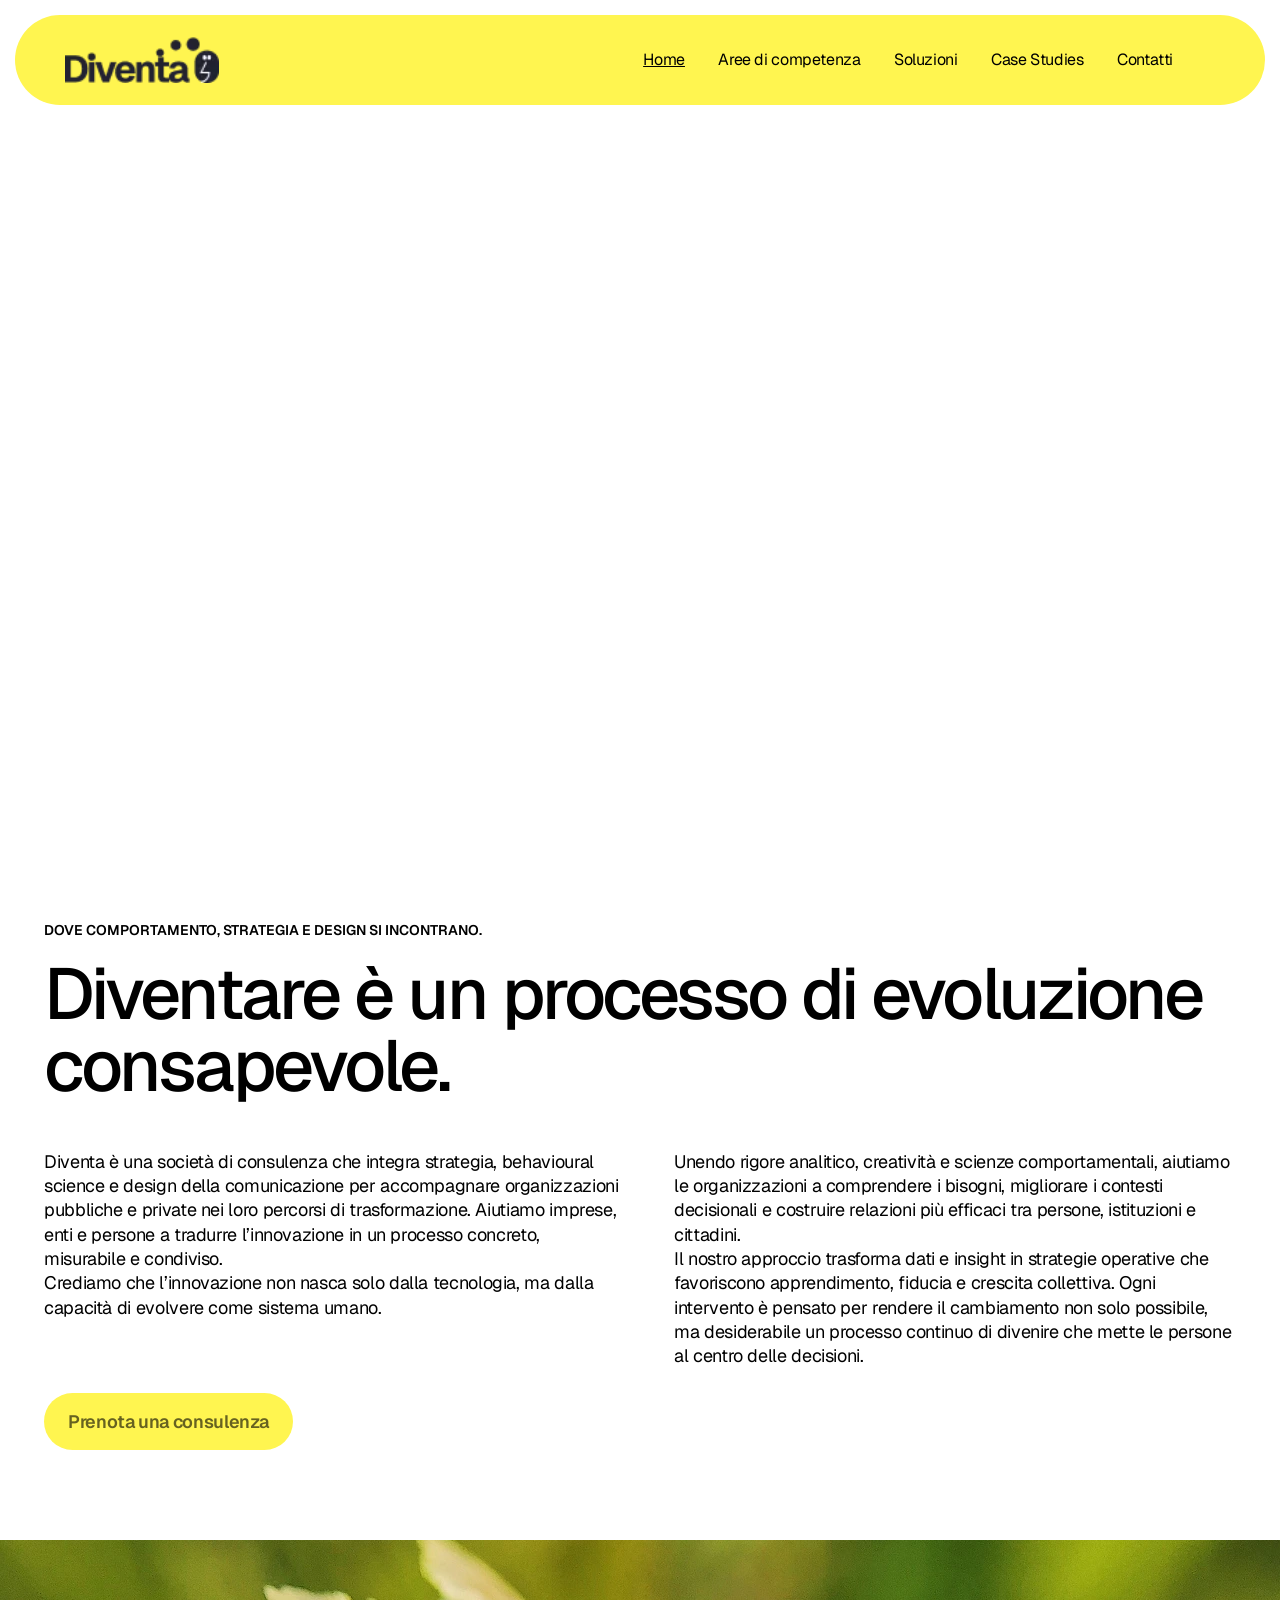
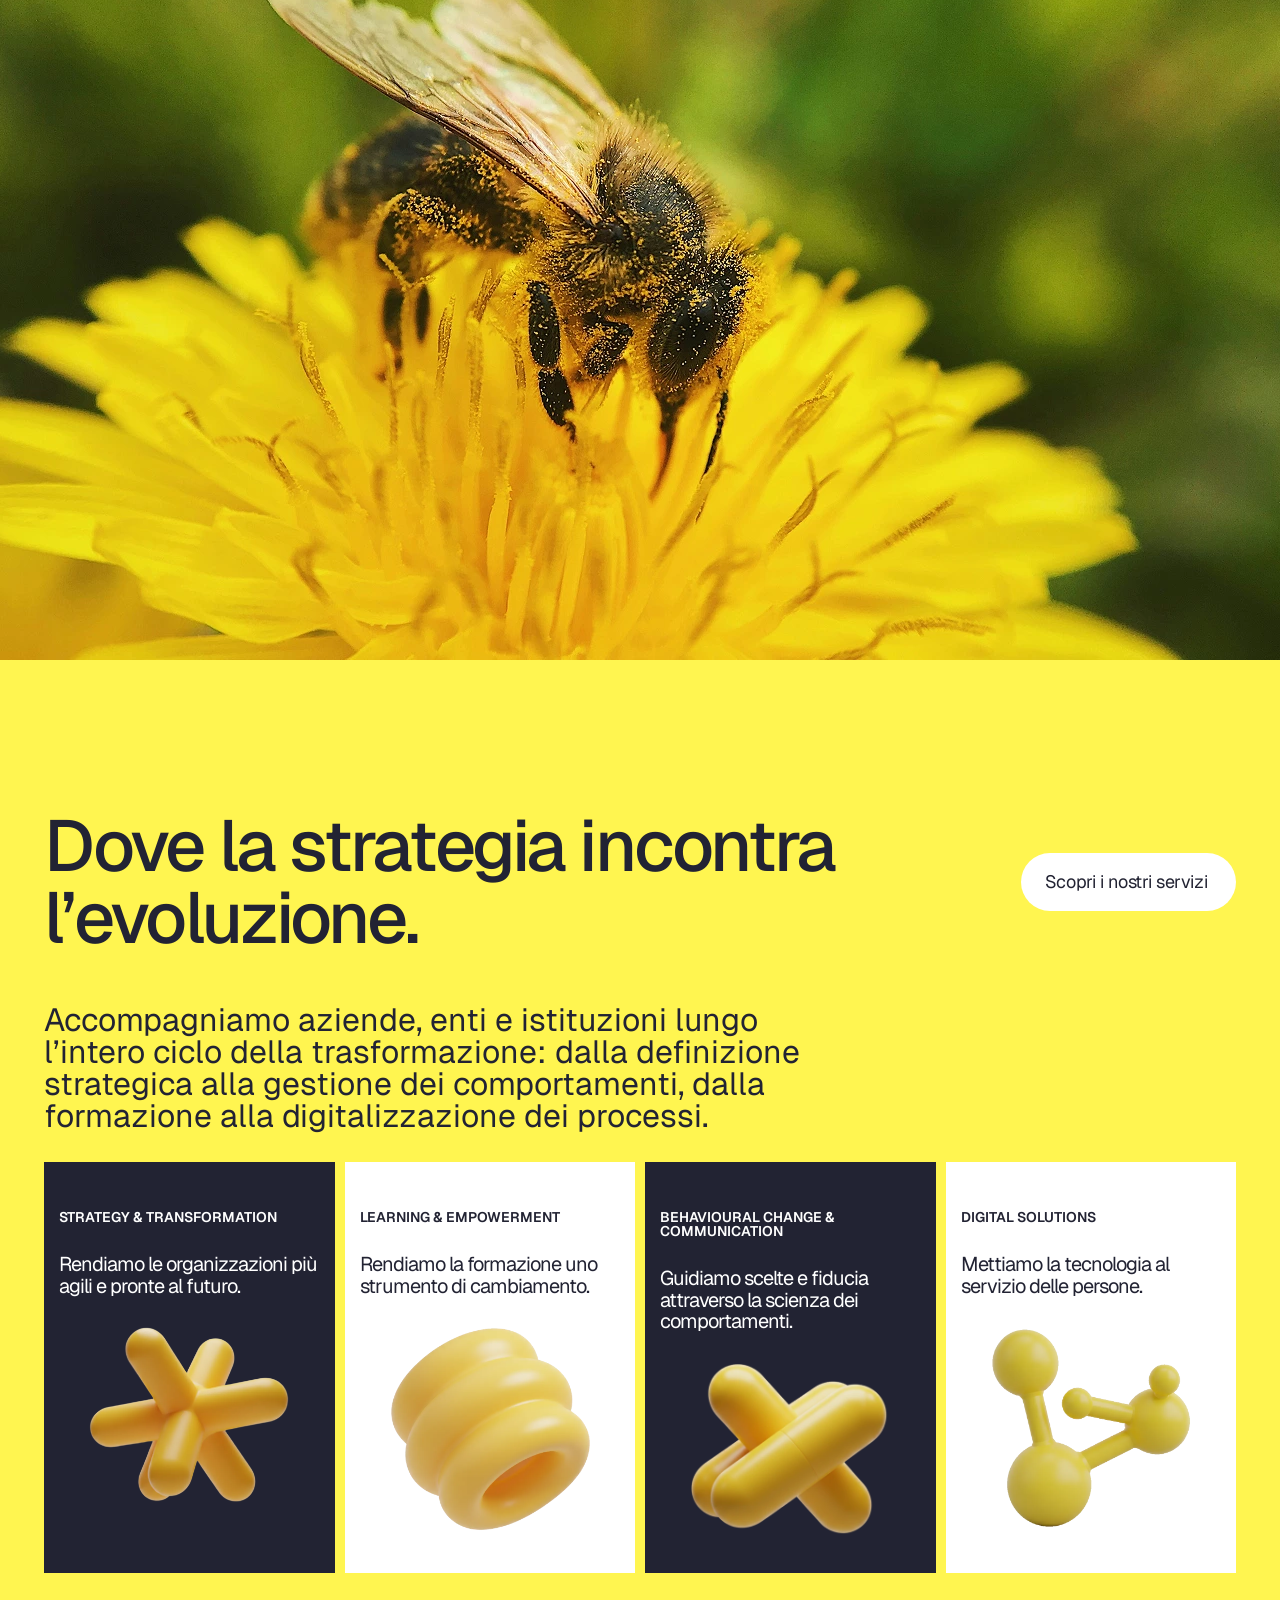
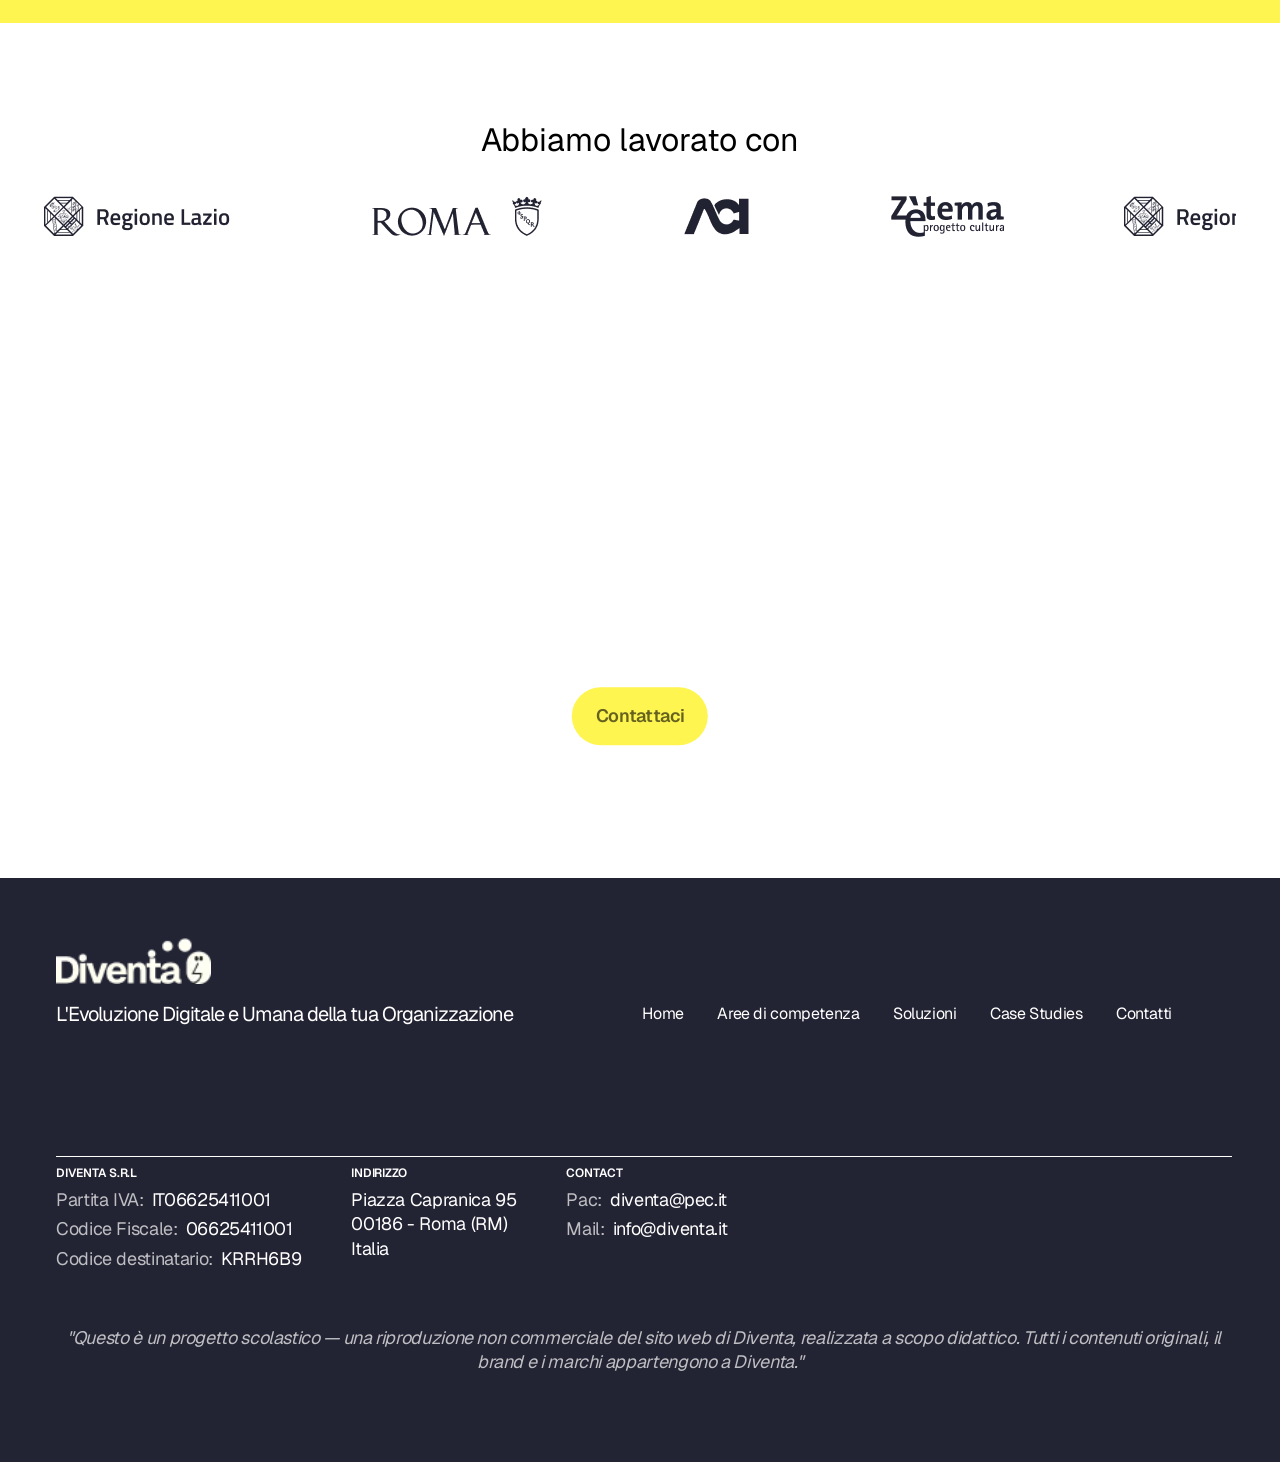
<file: index.html>
<!-- HOMEPAGE -->

<!DOCTYPE html>
<html lang="it">

<head>
    <meta charset="UTF-8">
    <meta name="viewport" content="width=device-width, initial-scale=1.0">
    <meta name="robots" content="noindex, nofollow">
    <title>Homepage | Diventa</title>
    <link rel="stylesheet" href="./css/style.css">
    <link rel="preconnect" href="https://fonts.googleapis.com">
    <link rel="preconnect" href="https://fonts.gstatic.com" crossorigin>
    <link href="https://fonts.googleapis.com/css2?family=Geist:wght@100..900&display=swap" rel="stylesheet">
</head>

<body class="homepage">
    <!-- HEADER -->
    <header>
        <a href="./index.html"><img src="./img/logo_dark.webp" alt="Diventa logo scuro" class="dark-logo"></a>
        <img src="./img/menu_mobile.webp" alt="Simbolo menù mobile con 3 lineette orrizzontali" class="menu-mobile">
        <nav class="menu-desktop">
            <ul class="menu-desktop">
                <li class="menu-desktop underlined"><a href="./index.html" class="menu-desktop underlined">Home</a></li>
                <li class="menu-desktop"><a href="./expertise.html" class="menu-desktop">Aree di competenza</a></li>
                <li class="menu-desktop"><a href="./solutions.html" class="menu-desktop">Soluzioni</a></li>
                <li class="menu-desktop"><a href="./case-studies.html" class="menu-desktop">Case Studies</a></li>
                <li class="menu-desktop"><a href="./contacts.html" class="menu-desktop">Contatti</a></li>
            </ul>
        </nav>
    </header>

    <main>
        <!-- HERO -->
        <section class="hero">
            <div class="container">
                <h1>Diventa ciò che vuoi trasformare.</h1>
                <div class="paragraphs-container">
                    <h3>
                        Dalla strategia alla comunicazione, dal comportamento al digitale:
                        accompagniamo imprese e istituzioni in ogni fase del cambiamento
                    </h3>
                    <h4>
                        Da oltre cinque anni costruiamo strategie, strumenti e percorsi
                        che rendono la trasformazione reale, misurabile e condivisa.
                    </h4>
                </div>
            </div>
        </section>
        <!-- EDITORIAL INTRO -->
        <section class="editorial-intro">
            <div class="container">
                <h6>Dove comportamento, strategia e design si incontrano.</h6>
                <br>
                <h1>Diventare è un processo di evoluzione consapevole.</h1>
                <div class="paragraphs-container">
                    <p>
                        Diventa è una società di consulenza che integra strategia,
                        behavioural science e design della comunicazione per accompagnare organizzazioni pubbliche
                        e private nei loro percorsi di trasformazione.
                        Aiutiamo imprese, enti e persone a tradurre l’innovazione in un processo concreto,
                        misurabile e condiviso.
                        <br>
                        Crediamo che l’innovazione non nasca solo dalla tecnologia,
                        ma dalla capacità di evolvere come sistema umano.
                    </p>
                    <p>
                        Unendo rigore analitico, creatività e scienze comportamentali,
                        aiutiamo le organizzazioni a comprendere i bisogni,
                        migliorare i contesti decisionali e costruire relazioni più efficaci tra persone,
                        istituzioni e cittadini.
                        <br>
                        Il nostro approccio trasforma dati e insight in strategie operative che favoriscono
                        apprendimento,
                        fiducia e crescita collettiva.
                        Ogni intervento è pensato per rendere il cambiamento non solo possibile,
                        ma desiderabile un processo continuo di divenire che mette le persone al centro delle
                        decisioni.
                    </p>
                </div>
                <a href="./contacts.html" class="yellow button">Prenota una consulenza</a>
            </div>
        </section>
        <!-- MEDIA DIVIDED -->
        <section class="media-divided">
            <picture>
                <source srcset="./img/bee_desktop.webp" media="(min-width: 1024px)">
                <img src="./img/bee_mobile.webp" alt="Immagine di un'ape appoggiata su un dente di leone" class="bee">
            </picture>
        </section>
        <!-- OFFERING SECTION -->
        <section class="offering-section">
            <div class="container">
                <div class="title-button">
                    <h1>Dove la strategia incontra l’evoluzione.</h1>
                    <a href="./solutions.html" class="white button">Scopri i nostri servizi</a>
                </div>
                <h3>
                    Accompagniamo aziende, enti e istituzioni lungo l’intero ciclo della trasformazione:
                    dalla definizione strategica alla gestione dei comportamenti,
                    dalla formazione alla digitalizzazione dei processi.
                </h3>
                <div class="cards-container">
                    <article class="dark cards">
                        <h6>Strategy & Transformation</h6>
                        <h4>Rendiamo le organizzazioni più agili e pronte al futuro.</h4>
                        <img src="./img/strategy_logo.webp" alt="Logo Card Strategy">
                    </article>
                    <article class="light cards">
                        <h6>Learning & Empowerment</h6>
                        <h4>Rendiamo la formazione uno strumento di cambiamento.</h4>
                        <img src="./img/learning_logo.webp" alt="Logo Card Learning">
                    </article>
                    <article class="dark cards">
                        <h6>Behavioural Change & Communication</h6>
                        <h4>Guidiamo scelte e fiducia attraverso la scienza dei comportamenti.</h4>
                        <img src="./img/behavioural_logo.webp" alt="Logo Card Behavioural">
                    </article>
                    <article class="light cards">
                        <h6>Digital Solutions</h6>
                        <h4>Mettiamo la tecnologia al servizio delle persone.</h4>
                        <img src="./img/digital_logo.webp" alt="Logo Card Digital">
                    </article>
                </div>
            </div>
        </section>
        <!-- PARTNER SECTION -->
        <section class="partner-section">
            <div class="container">
                <h3>Abbiamo lavorato con</h3>
                <div class="marquee">
                    <div class="marquee-track">
                        <img src="./img/brand_marquee.webp" alt="Loghi dei collaboratori">
                        <img src="./img/brand_marquee.webp" alt="Loghi dei collaboratori">
                    </div>
                </div>
            </div>
        </section>
        <!-- VALUE PROPOTITION HERO -->
        <section class="value-propotition hero">
            <div class="container">
                <h6>Diventa ciò che progetti.</h6>
                <h2>Scopri come trasformiamo insight in risultati.</h2>
                <a href="./contacts.html" class="yellow button">Contattaci</a>
            </div>
        </section>
    </main>

    <!-- FOOTER -->
    <footer>
        <div class="container">
            <a href="./index.html"><img src="./img/logo_light.webp" alt="Diventa logo chiaro"></a>
            <div class="title-nav">
            <h4>L'Evoluzione Digitale e Umana della tua Organizzazione</h4>
            <nav class="menu-desktop">
                <ul class="menu-desktop">
                    <li class="menu-desktop"><a href="#" class="menu-desktop">Home</a></li>
                    <li class="menu-desktop"><a href="./expertise.html" class="menu-desktop">Aree di competenza</a></li>
                    <li class="menu-desktop"><a href="./solutions.html" class="menu-desktop">Soluzioni</a></li>
                    <li class="menu-desktop"><a href="./case-studies.html" class="menu-desktop">Case Studies</a></li>
                    <li class="menu-desktop"><a href="./contacts.html" class="menu-desktop">Contatti</a></li>
                </ul>
            </nav>
            </div>
            <hr>
            <div class="info">
                <div class="diventa srl">
                    <h5>Diventa S.r.l</h5>
                    <p><span class="opacity">Partita IVA:</span><span>IT06625411001</span></p>
                    <p><span class="opacity">Codice Fiscale:</span><span>06625411001</span></p>
                    <p><span class="opacity">Codice destinatario:</span><span>KRRH6B9</span></p>
                </div>
                <div class="address">
                    <h5>Indirizzo</h5>
                    <p>Piazza Capranica 95</p>
                    <p>00186 - Roma (RM)</p>
                    <p>Italia</p>
                </div>
                <div class="contact">
                <h5>Contact</h5>
                <p><span class="opacity">Pac:</span><span><a href="mailto:diventa@pec.it">diventa@pec.it</a></span></p>
                <p><span class="opacity">Mail:</span><span><a href="mailto:info@diventa.it">info@diventa.it</a></span></p>
                </div>
            </div>
            <p class="student"><span class="opacity"><i>"Questo è un progetto scolastico — una riproduzione non commerciale del sito web di Diventa, realizzata a scopo didattico. Tutti i contenuti originali, il brand e i marchi appartengono a Diventa."</i></span></p>
        </div>
    </footer>

</body>

</html>
</file>
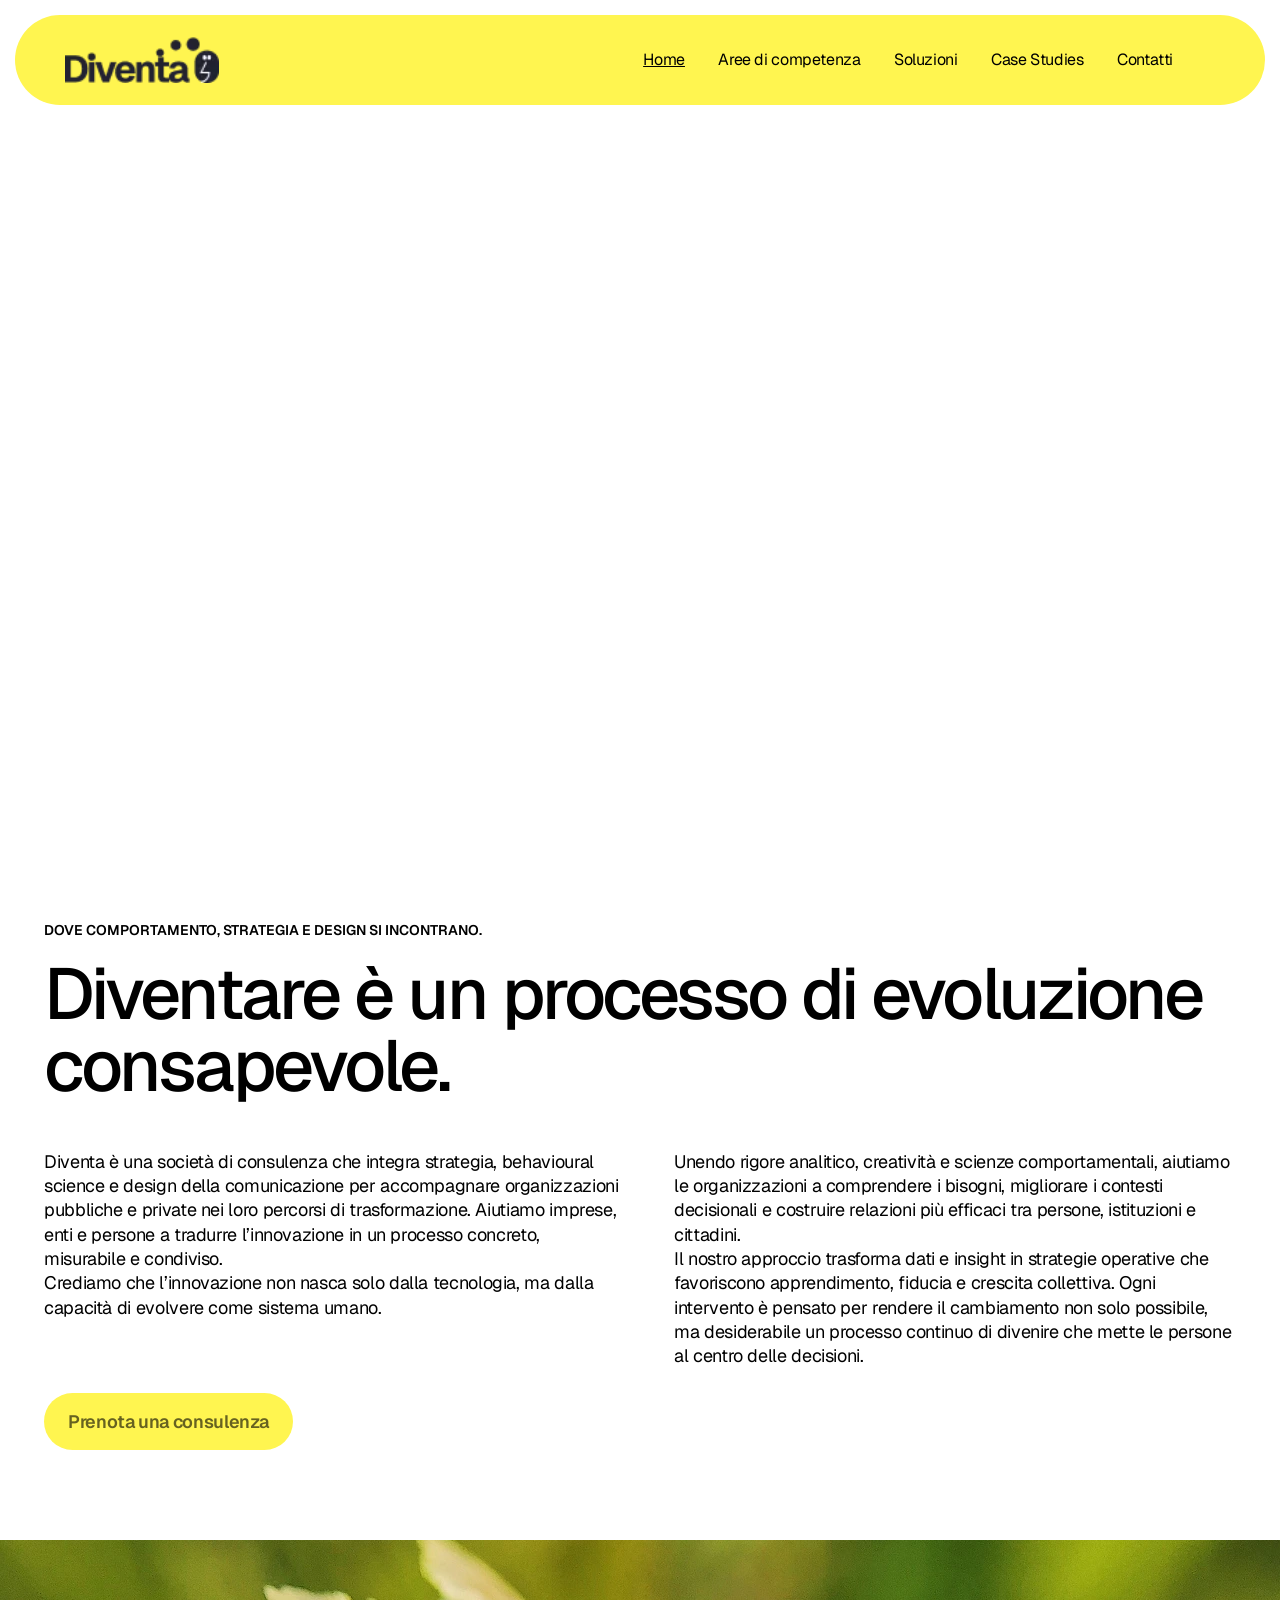
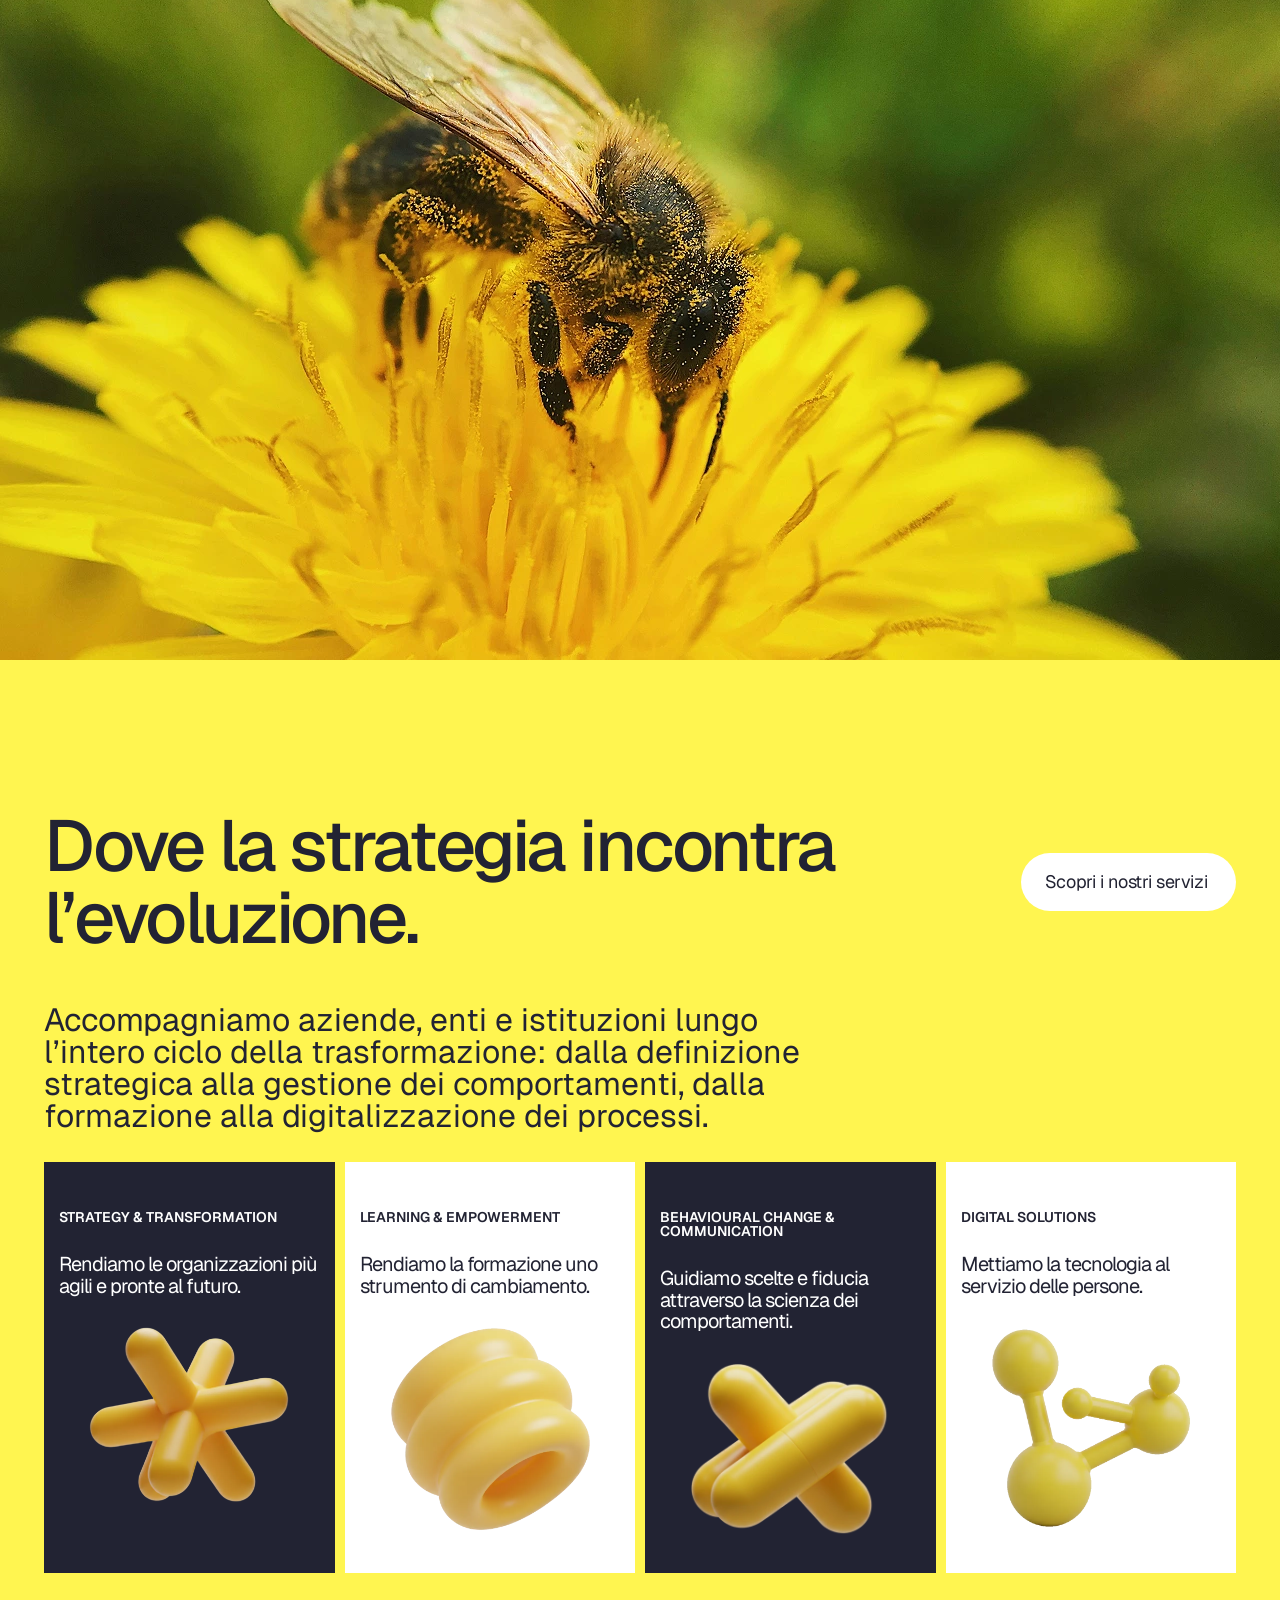
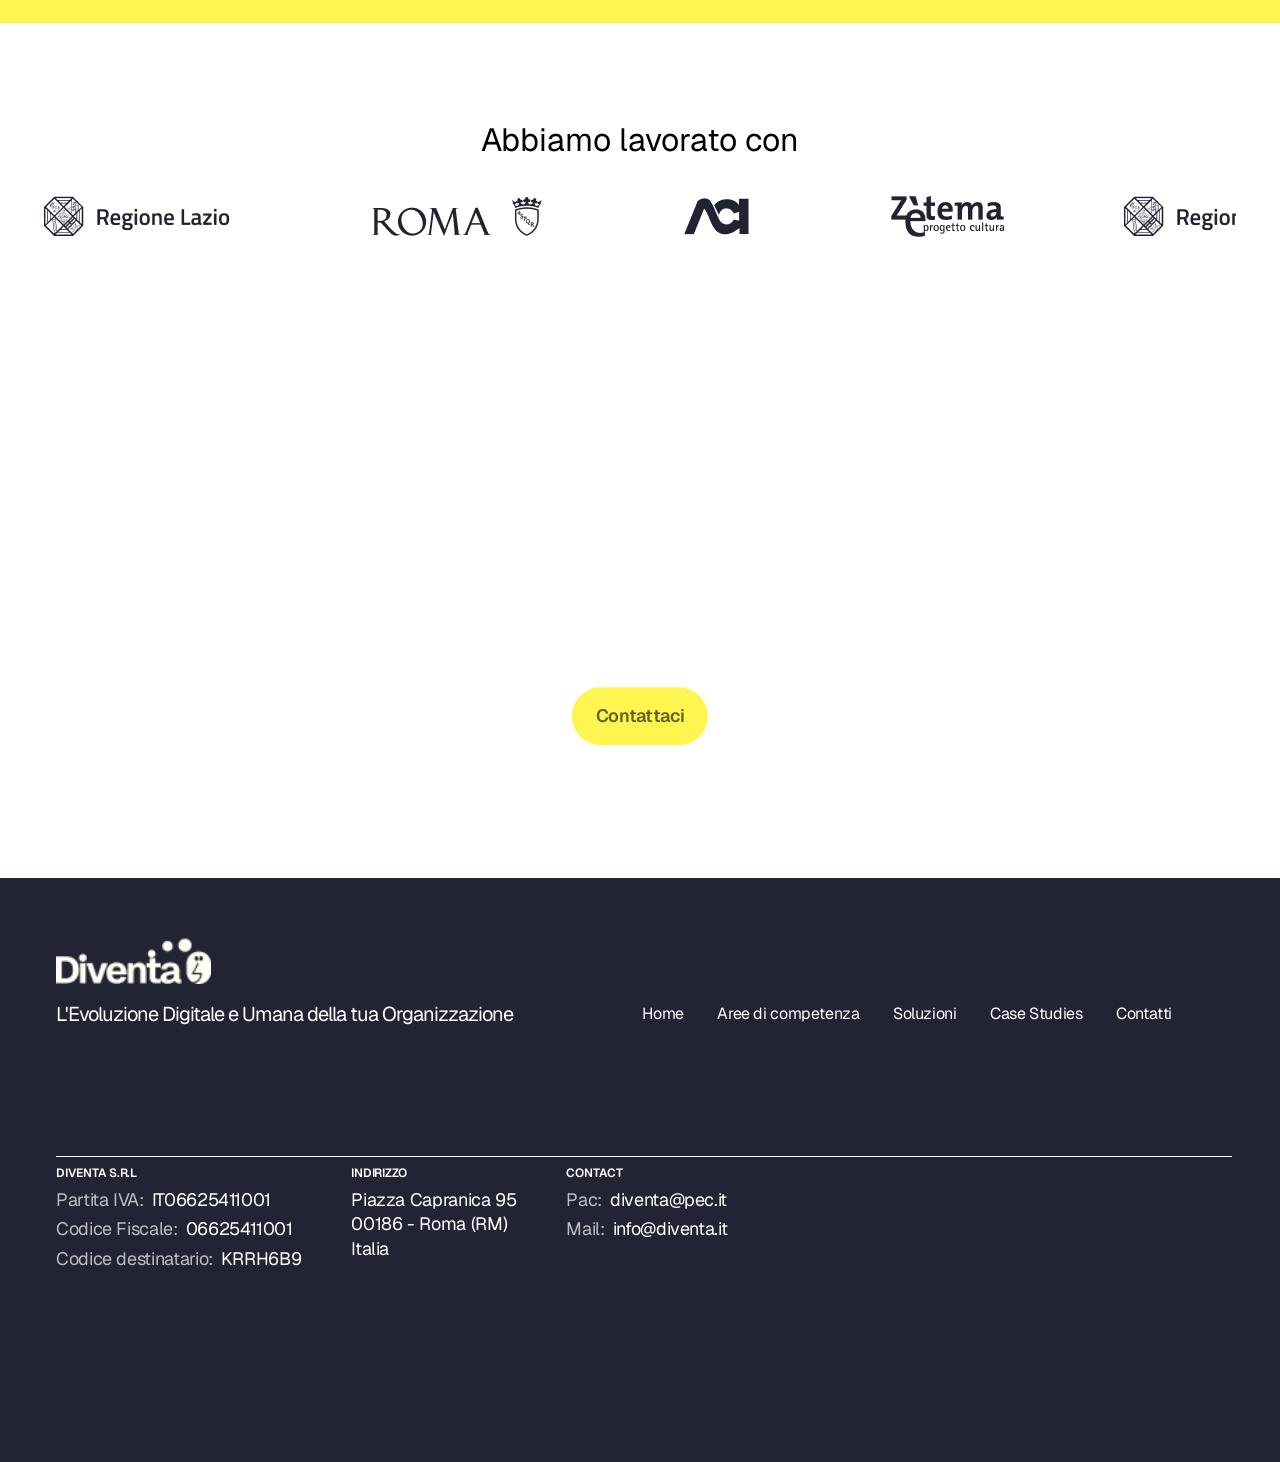
<file: progetto/index.html>
<!-- HOMEPAGE -->

<!DOCTYPE html>
<html lang="en">

<head>
    <meta charset="UTF-8">
    <meta name="viewport" content="width=device-width, initial-scale=1.0">
    <title>Homepage | Diventa</title>
    <link rel="stylesheet" href="./css/style.css">
    <link rel="preconnect" href="https://fonts.googleapis.com">
    <link rel="preconnect" href="https://fonts.gstatic.com" crossorigin>
    <link href="https://fonts.googleapis.com/css2?family=Geist:wght@100..900&display=swap" rel="stylesheet">
</head>

<body class="homepage">
    <!-- HEADER -->
    <header>
        <a href="./index.html"><img src="./img/logo_dark.webp" alt="Diventa logo scuro" class="dark-logo"></a>
        <img src="./img/menu_mobile.webp" alt="Simbolo menù mobile con 3 lineette orrizzontali" class="menu-mobile">
        <nav class="menu-desktop">
            <ul class="menu-desktop">
                <li class="menu-desktop underlined"><a href="#" class="menu-desktop underlined">Home</a></li>
                <li class="menu-desktop"><a href="./pagina-interna-1.html" class="menu-desktop">Aree di competenza</a></li>
                <li class="menu-desktop"><a href="./pagina-interna-2.html" class="menu-desktop">Soluzioni</a></li>
                <li class="menu-desktop"><a href="./pagina-interna-3.html" class="menu-desktop">Case Studies</a></li>
                <li class="menu-desktop"><a href="./pagina-interna-4.html" class="menu-desktop">Contatti</a></li>
            </ul>
        </nav>
    </header>

    <main>
        <!-- HERO -->
        <section class="hero">
            <div class="container">
                <h1>Diventa ciò che vuoi trasformare.</h1>
                <div class="paragraphs-container">
                    <h3>
                        Dalla strategia alla comunicazione, dal comportamento al digitale:
                        accompagniamo imprese e istituzioni in ogni fase del cambiamento
                    </h3>
                    <h4>
                        Da oltre cinque anni costruiamo strategie, strumenti e percorsi
                        che rendono la trasformazione reale, misurabile e condivisa.
                    </h4>
                </div>
            </div>
        </section>
        <!-- EDITORIAL INTRO -->
        <section class="editorial-intro">
            <div class="container">
                <h6>Dove comportamento, strategia e design si incontrano.</h6>
                <br>
                <h1>Diventare è un processo di evoluzione consapevole.</h1>
                <div class="paragraphs-container">
                    <p>
                        Diventa è una società di consulenza che integra strategia,
                        behavioural science e design della comunicazione per accompagnare organizzazioni pubbliche
                        e private nei loro percorsi di trasformazione.
                        Aiutiamo imprese, enti e persone a tradurre l’innovazione in un processo concreto,
                        misurabile e condiviso.
                        <br>
                        Crediamo che l’innovazione non nasca solo dalla tecnologia,
                        ma dalla capacità di evolvere come sistema umano.
                    </p>
                    <p>
                        Unendo rigore analitico, creatività e scienze comportamentali,
                        aiutiamo le organizzazioni a comprendere i bisogni,
                        migliorare i contesti decisionali e costruire relazioni più efficaci tra persone,
                        istituzioni e cittadini.
                        <br>
                        Il nostro approccio trasforma dati e insight in strategie operative che favoriscono
                        apprendimento,
                        fiducia e crescita collettiva.
                        Ogni intervento è pensato per rendere il cambiamento non solo possibile,
                        ma desiderabile un processo continuo di divenire che mette le persone al centro delle
                        decisioni.
                    </p>
                </div>
                <a href="./pagina-interna-4.html" class="yellow button">Prenota una consulenza</a>
            </div>
        </section>
        <!-- MEDIA DIVIDED -->
        <section class="media-divided">
            <picture>
                <source srcset="./img/bee_desktop.webp" media="(min-width: 1024px)">
                <img src="./img/bee_mobile.webp" alt="Immagine di un'ape appoggiata su un dente di leone" class="bee">
            </picture>
        </section>
        <!-- OFFERING SECTION -->
        <section class="offering-section">
            <div class="container">
                <div class="title-button">
                    <h1>Dove la strategia incontra l’evoluzione.</h1>
                    <a href="./pagina-interna-2.html" class="white button">Scopri i nostri servizi</a>
                </div>
                <h3>
                    Accompagniamo aziende, enti e istituzioni lungo l’intero ciclo della trasformazione:
                    dalla definizione strategica alla gestione dei comportamenti,
                    dalla formazione alla digitalizzazione dei processi.
                </h3>
                <div class="cards-container">
                    <article class="dark cards">
                        <h6>Strategy & Transformation</h6>
                        <h4>Rendiamo le organizzazioni più agili e pronte al futuro.</h4>
                        <img src="./img/strategy_logo.webp" alt="Logo Card Strategy">
                    </article>
                    <article class="light cards">
                        <h6>Learning & Empowerment</h6>
                        <h4>Rendiamo la formazione uno strumento di cambiamento.</h4>
                        <img src="./img/learning_logo.webp" alt="Logo Card Learning">
                    </article>
                    <article class="dark cards">
                        <h6>Behavioural Change & Communication</h6>
                        <h4>Guidiamo scelte e fiducia attraverso la scienza dei comportamenti.</h4>
                        <img src="./img/behavioural_logo.webp" alt="Logo Card Behavioural">
                    </article>
                    <article class="light cards">
                        <h6>Digital Solutions</h6>
                        <h4>Mettiamo la tecnologia al servizio delle persone.</h4>
                        <img src="./img/digital_logo.webp" alt="Logo Card Digital">
                    </article>
                </div>
            </div>
        </section>
        <!-- PARTNER SECTION -->
        <section class="partner-section">
            <div class="container">
                <h3>Abbiamo lavorato con</h3>
                <div class="marquee">
                    <div class="marquee-track">
                        <img src="./img/brand_marquee.webp" alt="Loghi dei collaboratori">
                        <img src="./img/brand_marquee.webp" alt="Loghi dei collaboratori">
                    </div>
                </div>
            </div>
        </section>
        <!-- VALUE PROPOTITION HERO -->
        <section class="value-propotition hero">
            <div class="container">
                <h6>Diventa ciò che progetti.</h6>
                <h2>Scopri come trasformiamo insight in risultati.</h2>
                <a href="./pagina-interna-4.html" class="yellow button">Contattaci</a>
            </div>
        </section>
    </main>

    <!-- FOOTER -->
    <footer>
        <div class="container">
            <a href="./index.html"><img src="./img/logo_light.webp" alt="Diventa logo chiaro"></a>
            <div class="title-nav">
            <h4>L'Evoluzione Digitale e Umana della tua Organizzazione</h4>
            <nav class="menu-desktop">
                <ul class="menu-desktop">
                    <li class="menu-desktop"><a href="#" class="menu-desktop">Home</a></li>
                    <li class="menu-desktop"><a href="./pagina-interna-1.html" class="menu-desktop">Aree di competenza</a></li>
                    <li class="menu-desktop"><a href="./pagina-interna-2.html" class="menu-desktop">Soluzioni</a></li>
                    <li class="menu-desktop"><a href="./pagina-interna-3.html" class="menu-desktop">Case Studies</a></li>
                    <li class="menu-desktop"><a href="./pagina-interna-4.html" class="menu-desktop">Contatti</a></li>
                </ul>
            </nav>
            </div>
            <hr>
            <div class="info">
                <div class="diventa srl">
                    <h5>Diventa S.r.l</h5>
                    <p><span class="opacity">Partita IVA:</span><span>IT06625411001</span></p>
                    <p><span class="opacity">Codice Fiscale:</span><span>06625411001</span></p>
                    <p><span class="opacity">Codice destinatario:</span><span>KRRH6B9</span></p>
                </div>
                <div class="address">
                    <h5>Indirizzo</h5>
                    <p>Piazza Capranica 95</p>
                    <p>00186 - Roma (RM)</p>
                    <p>Italia</p>
                </div>
                <div class="contact">
                <h5>Contact</h5>
                <p><span class="opacity">Pac:</span><span><a href="mailto:diventa@pec.it">diventa@pec.it</a></span></p>
                <p><span class="opacity">Mail:</span><span><a href="mailto:info@diventa.it">info@diventa.it</a></span></p>
                </div>
            </div>
        </div>
    </footer>

</body>

</html>
</file>
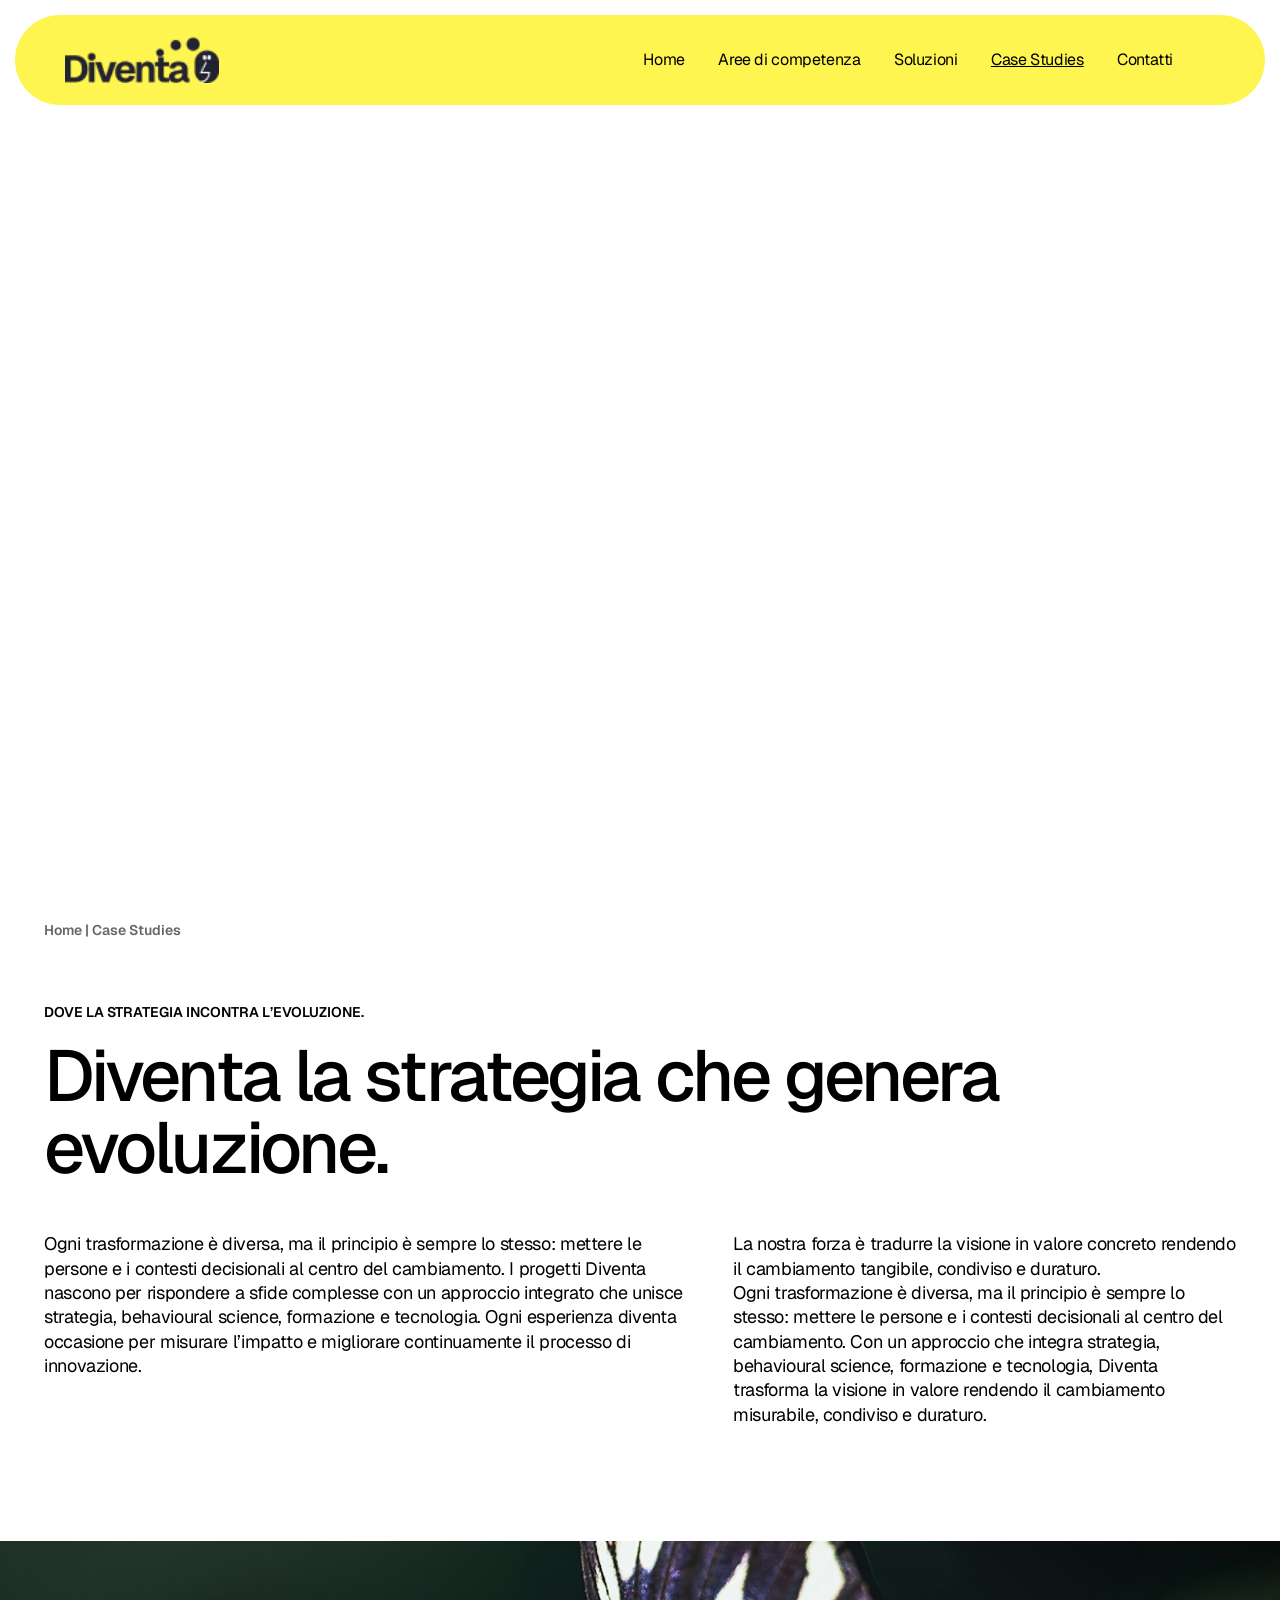
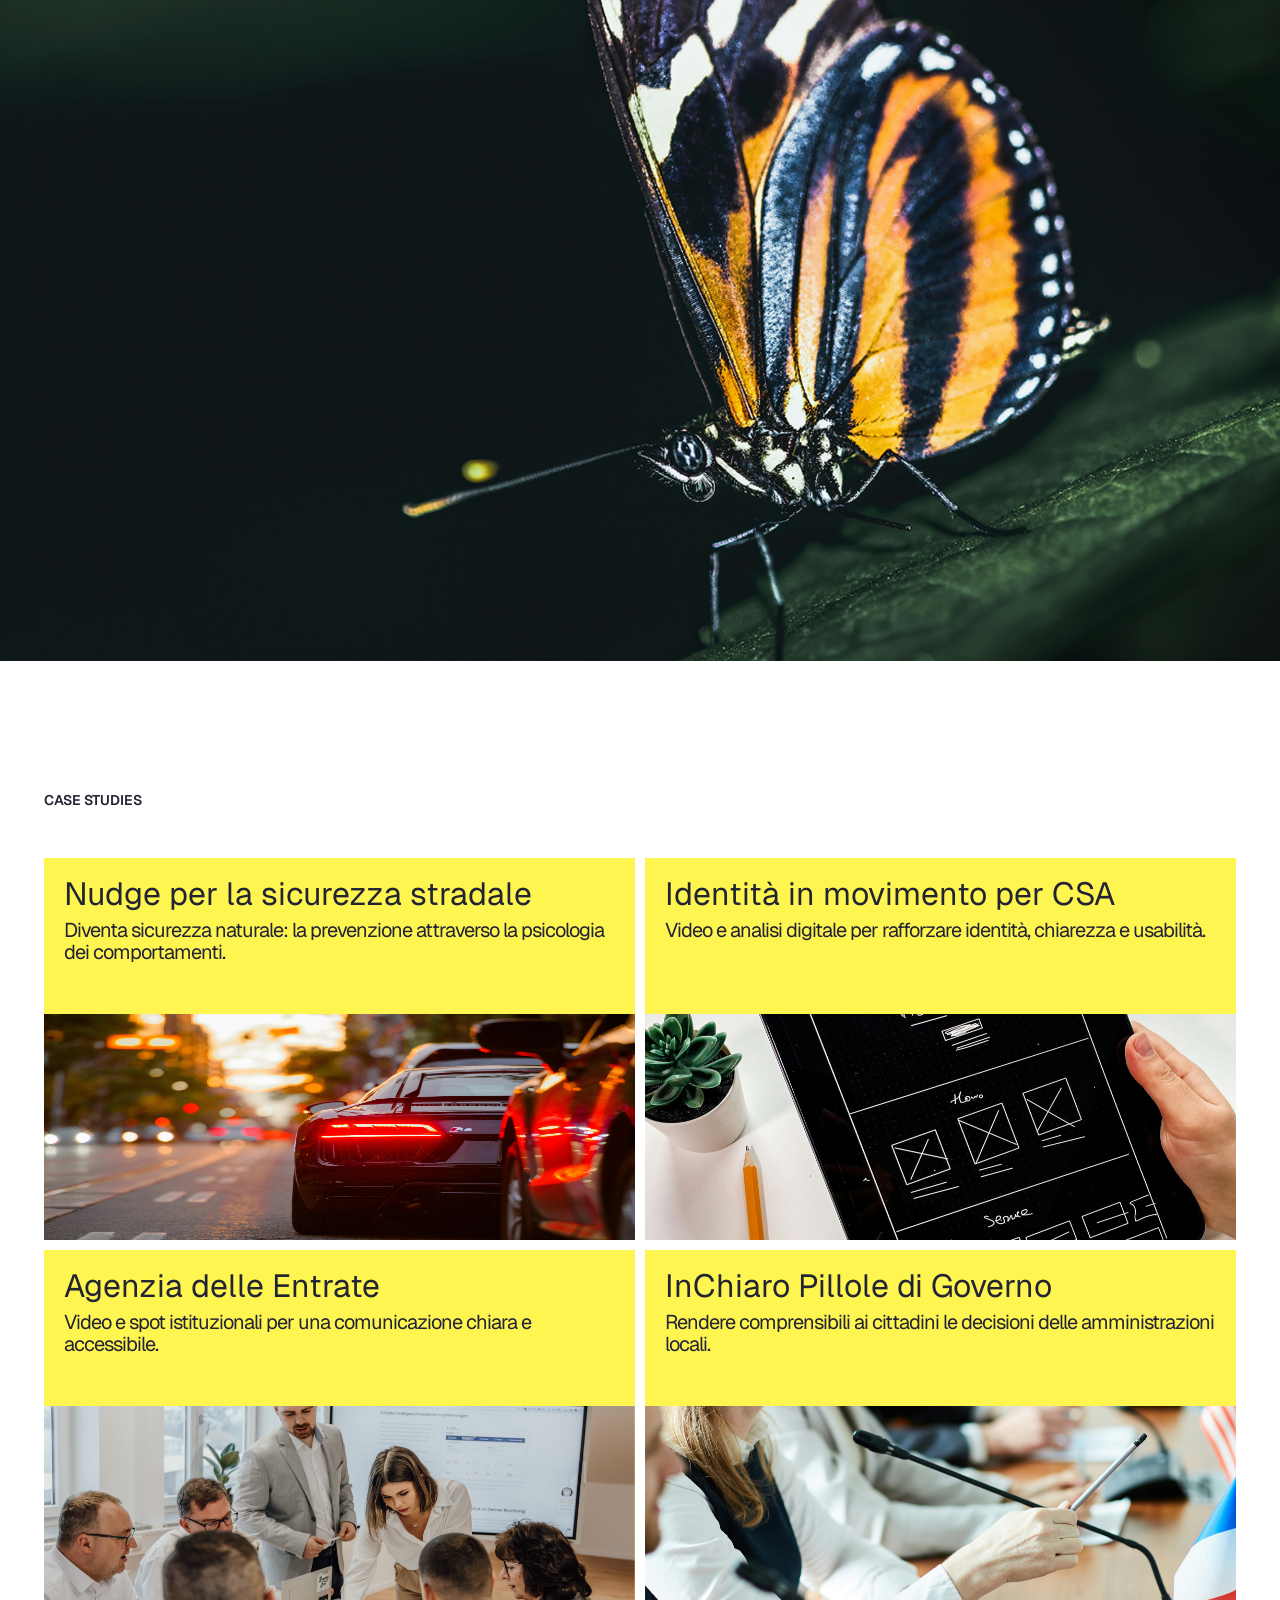
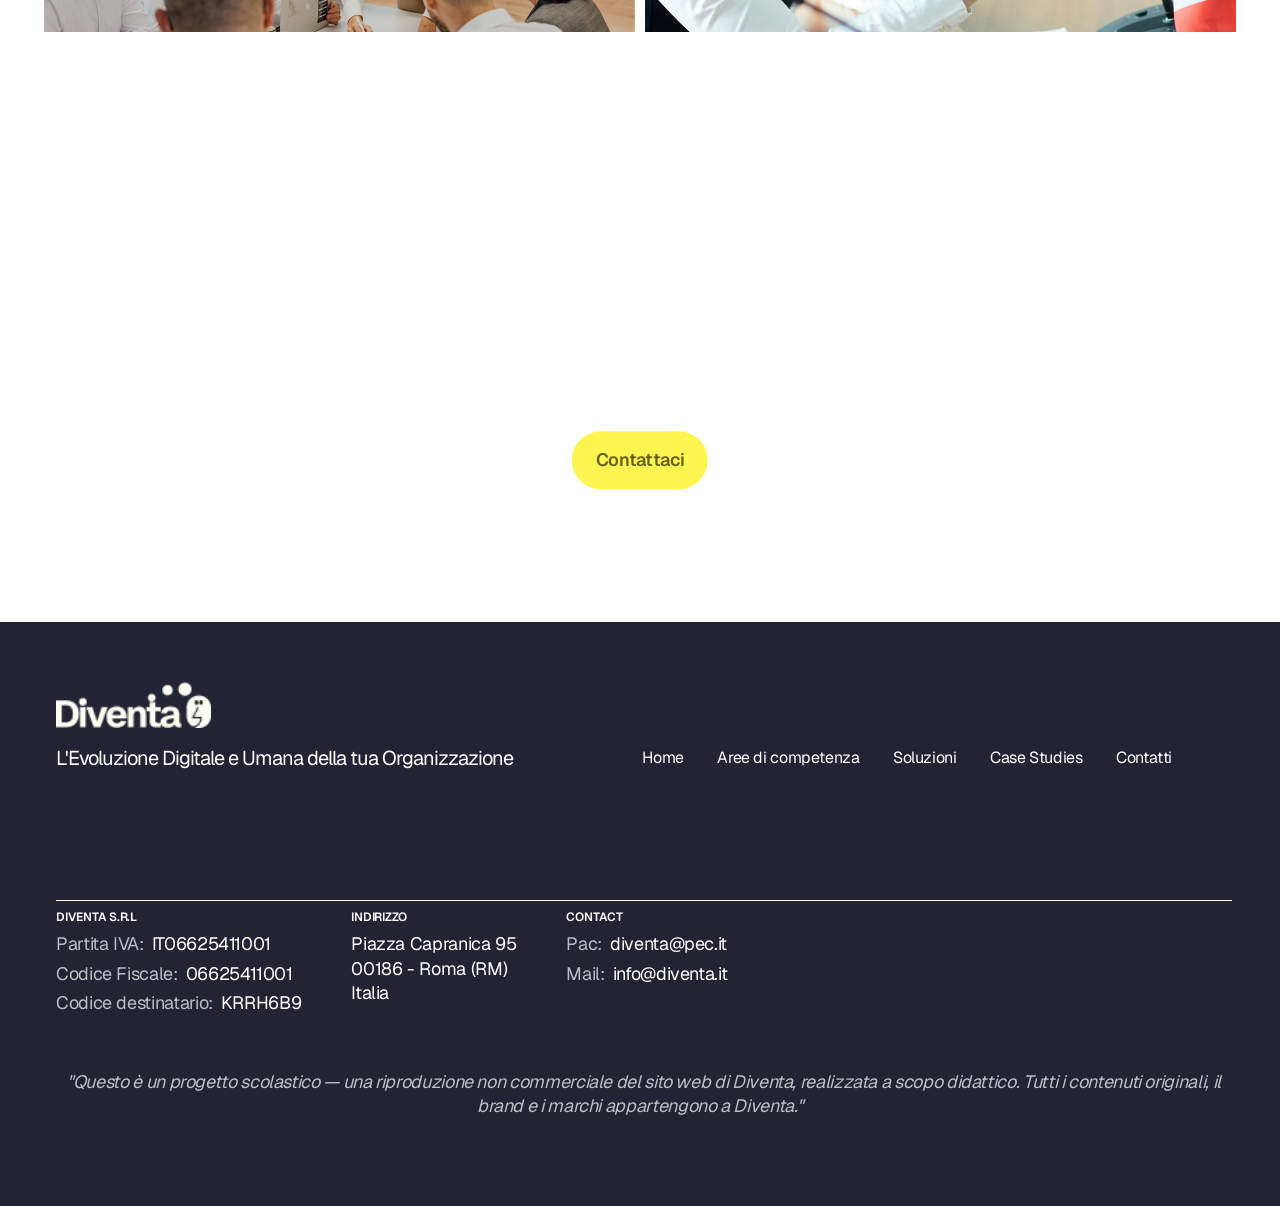
<file: case-studies.html>
<!-- CASE STUDIES -->

<!DOCTYPE html>
<html lang="it">

<head>
    <meta charset="UTF-8">
    <meta name="viewport" content="width=device-width, initial-scale=1.0">
    <meta name="robots" content="noindex, nofollow">
    <title>Diventa</title>
    <link rel="stylesheet" href="./css/style.css">
    <link rel="preconnect" href="https://fonts.googleapis.com">
    <link rel="preconnect" href="https://fonts.gstatic.com" crossorigin>
    <link href="https://fonts.googleapis.com/css2?family=Geist:wght@100..900&display=swap" rel="stylesheet">
</head>

<body class="case-studies">
    <!-- HEADER -->
    <header>
        <a href="./index.html"><img src="./img/logo_dark.webp" alt="Diventa logo scuro" class="dark-logo"></a>
        <img src="./img/menu_mobile.webp" alt="Simbolo menù mobile con 3 lineette orrizzontali" class="menu-mobile">
        <nav class="menu-desktop">
            <ul class="menu-desktop">
                <li class="menu-desktop"><a href="./index.html" class="menu-desktop">Home</a></li>
                <li class="menu-desktop"><a href="./expertise.html" class="menu-desktop">Aree di competenza</a></li>
                <li class="menu-desktop"><a href="./solutions.html" class="menu-desktop">Soluzioni</a></li>
                <li class="menu-desktop underlined"><a href="./case-studies.html" class="menu-desktop underlined">Case Studies</a></li>
                <li class="menu-desktop"><a href="./contacts.html" class="menu-desktop">Contatti</a></li>
            </ul>
        </nav>
    </header>

    <main>
        <!-- HERO -->
        <section class="hero">
            <div class="container">
                <h1>Diventa l’esperienza che genera impatto.</h1>
                <div class="paragraphs-container">
                    <h3>
                        Ogni progetto racconta un percorso di evoluzione e mostra come 
                        il Metodo Diventa genera impatto reale.
                    </h3>
                    <h4>
                        Collaboriamo con imprese, enti e istituzioni per tradurre strategie 
                        e insight in risultati concreti e misurabili.
                    </h4>
                </div>
            </div>
        </section>
        <!-- EDITORIAL INTRO -->
        <section class="editorial-intro">
            <div class="container">
                <h6 class="normal-case">Home | Case Studies</h6>
                <br>
                <h6>Dove la strategia incontra l’evoluzione.</h6>
                <br>
                <h1>Diventa la strategia che genera evoluzione.</h1>
                <div class="paragraphs-container">
                    <p>
                        Ogni trasformazione è diversa, ma il principio è sempre lo stesso: 
                        mettere le persone e i contesti decisionali al centro del cambiamento. 
                        I progetti Diventa nascono per rispondere a sfide complesse con un approccio 
                        integrato che unisce strategia, behavioural science, formazione e tecnologia. 
                        Ogni esperienza diventa occasione per misurare l’impatto e migliorare 
                        continuamente il processo di innovazione.
                    </p>
                    <p>
                        La nostra forza è tradurre la visione in valore concreto rendendo il cambiamento tangibile, 
                        condiviso e duraturo.
                        <br>
                        Ogni trasformazione è diversa, ma il principio è sempre lo stesso: 
                        mettere le persone e i contesti decisionali al centro del cambiamento. Con un approccio che 
                        integra strategia, behavioural science, formazione e tecnologia, Diventa trasforma la visione 
                        in valore rendendo il cambiamento misurabile, condiviso e duraturo.
                    </p>
                </div>
            </div>
        </section>
        <!-- MEDIA DIVIDED -->
        <section class="media-divided">
            <img src="./img/case_studies_media_divided.webp" alt="Immagine di una farfalla" class="bee">
        </section>
        <!-- OFFERING SECTION -->
        <section class="offering-section">
            <div class="container">
                <h6>Case studies</h6>
                <br>
                <div class="cards-container">
                    <article class="cards">
                        <h3>Nudge per la sicurezza stradale</h3>
                        <h4>Diventa sicurezza naturale: la prevenzione attraverso la psicologia dei comportamenti.</h4>
                        <img src="./img/case_studies_1.webp" alt="Immagine di un'auto vista da dietro">
                    </article>
                    <article class="cards">
                        <h3>Identità in movimento per CSA</h3>
                        <h4>Video e analisi digitale per rafforzare identità, chiarezza e usabilità.</h4>
                        <img src="./img/case_studies_2.webp" alt="Immagine di un'agenda">
                    </article>
                    <article class="cards">
                        <h3>Agenzia delle Entrate</h3>
                        <h4>Video e spot istituzionali per una comunicazione chiara e accessibile.</h4>
                        <img src="./img/case_studies_3.webp" alt="Immagine di un team al lavoro">
                    </article>
                    <article class="cards">
                        <h3>InChiaro Pillole di Governo</h3>
                        <h4>Rendere comprensibili ai cittadini le decisioni delle amministrazioni locali.</h4>
                        <img src="./img/case_studies_4.webp" alt="Immagine di una donna al microfono">
                    </article>
                </div>
            </div>
        </section>
        <!-- VALUE PROPOTITION HERO -->
        <section class="value-propotition hero">
            <div class="container">
                <h6>Diventa il prossimo caso di successo.</h6>
                <h2>Parliamo di come possiamo accompagnarti nel cambiamento.</h2>
                <a href="./contacts.html" class="yellow button">Contattaci</a>
            </div>
        </section>
    </main>

    <!-- FOOTER -->
    <footer>
        <div class="container">
            <a href="./index.html"><img src="./img/logo_light.webp" alt="Diventa logo chiaro"></a>
            <div class="title-nav">
            <h4>L'Evoluzione Digitale e Umana della tua Organizzazione</h4>
            <nav class="menu-desktop">
                <ul class="menu-desktop">
                    <li class="menu-desktop"><a href="./index.html" class="menu-desktop">Home</a></li>
                    <li class="menu-desktop"><a href="./expertise.html" class="menu-desktop">Aree di competenza</a></li>
                    <li class="menu-desktop"><a href="./solutions.html" class="menu-desktop">Soluzioni</a></li>
                    <li class="menu-desktop"><a href="./case-studies.html" class="menu-desktop">Case Studies</a></li>
                    <li class="menu-desktop"><a href="./contacts.html" class="menu-desktop">Contatti</a></li>
                </ul>
            </nav>
            </div>
            <hr>
            <div class="info">
                <div class="diventa srl">
                    <h5>Diventa S.r.l</h5>
                    <p><span class="opacity">Partita IVA:</span><span>IT06625411001</span></p>
                    <p><span class="opacity">Codice Fiscale:</span><span>06625411001</span></p>
                    <p><span class="opacity">Codice destinatario:</span><span>KRRH6B9</span></p>
                </div>
                <div class="address">
                    <h5>Indirizzo</h5>
                    <p>Piazza Capranica 95</p>
                    <p>00186 - Roma (RM)</p>
                    <p>Italia</p>
                </div>
                <div class="contact">
                <h5>Contact</h5>
                <p><span class="opacity">Pac:</span><span><a href="mailto:diventa@pec.it">diventa@pec.it</a></span></p>
                <p><span class="opacity">Mail:</span><span><a href="mailto:info@diventa.it">info@diventa.it</a></span></p>
                </div>
            </div>
            <p class="student"><span class="opacity"><i>"Questo è un progetto scolastico — una riproduzione non commerciale del sito web di Diventa, realizzata a scopo didattico. Tutti i contenuti originali, il brand e i marchi appartengono a Diventa."</i></span></p>
        </div>
    </footer>

</body>

</html>
</file>
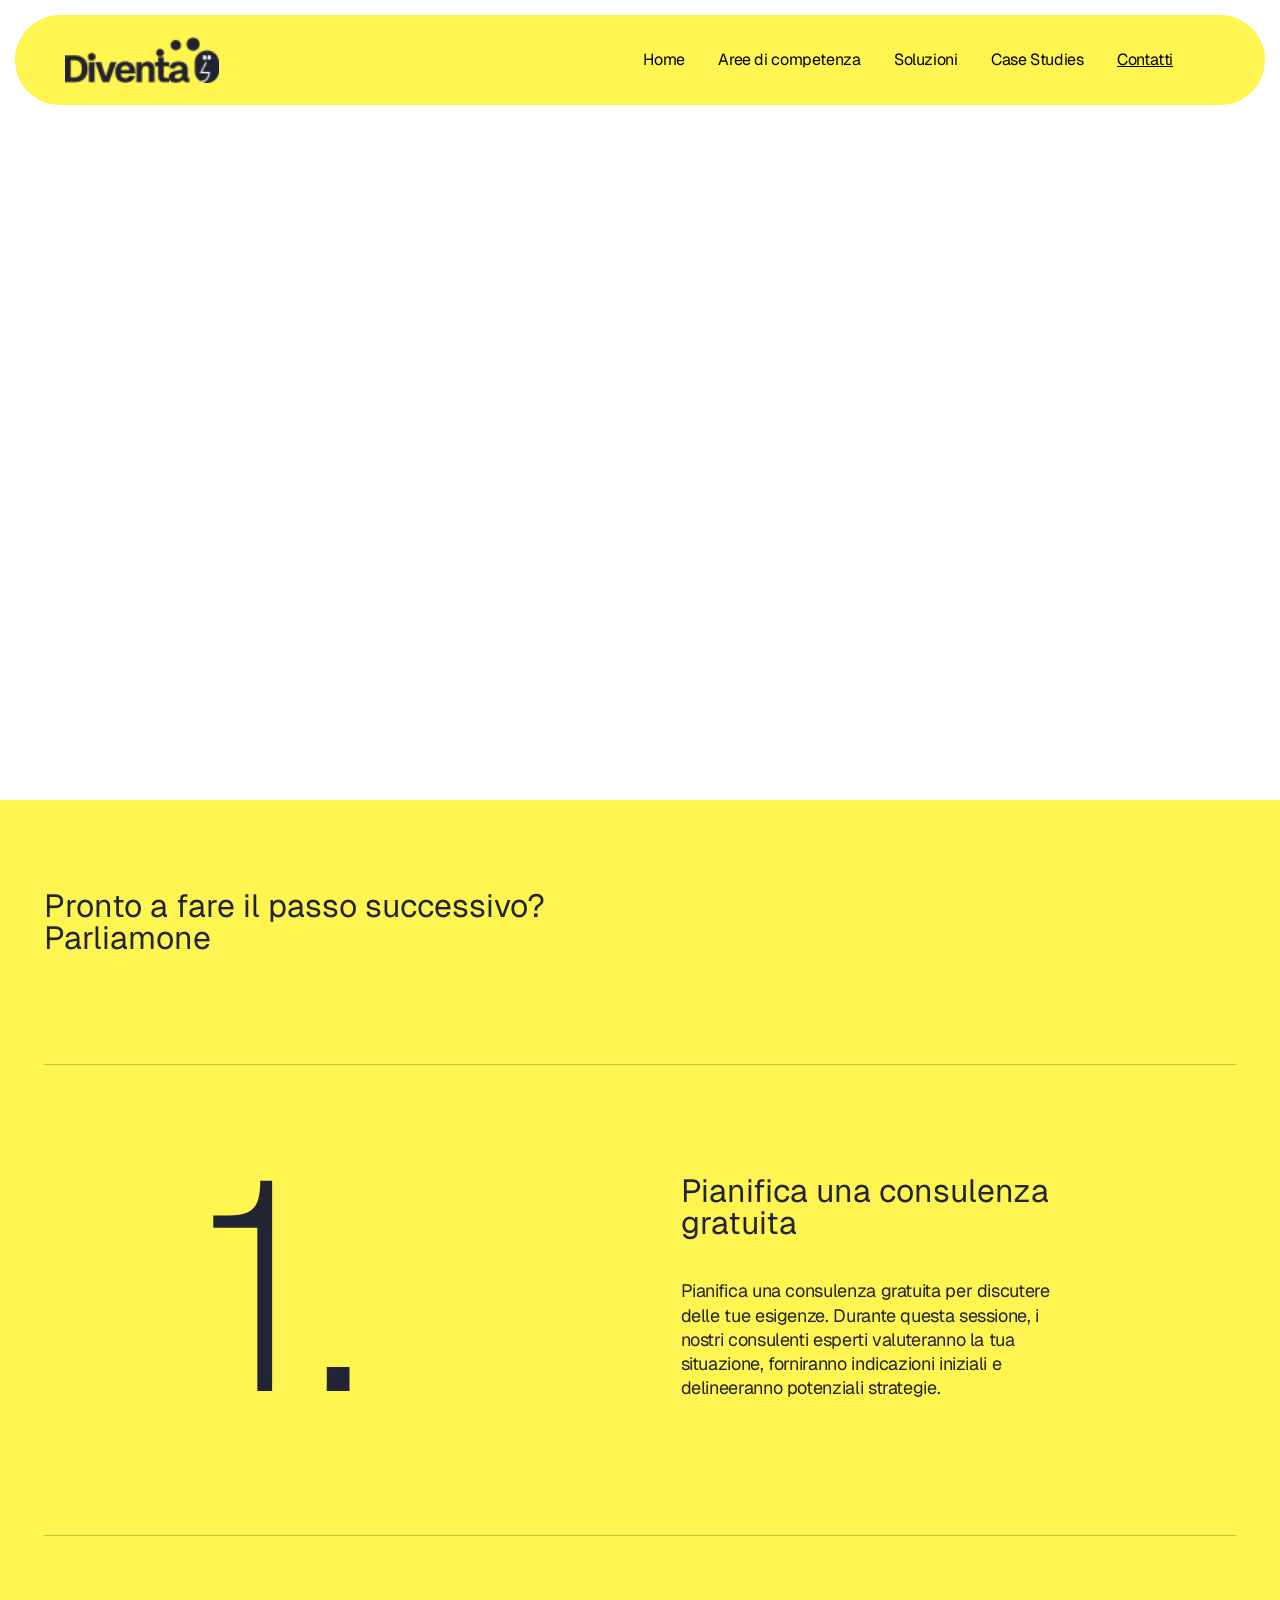
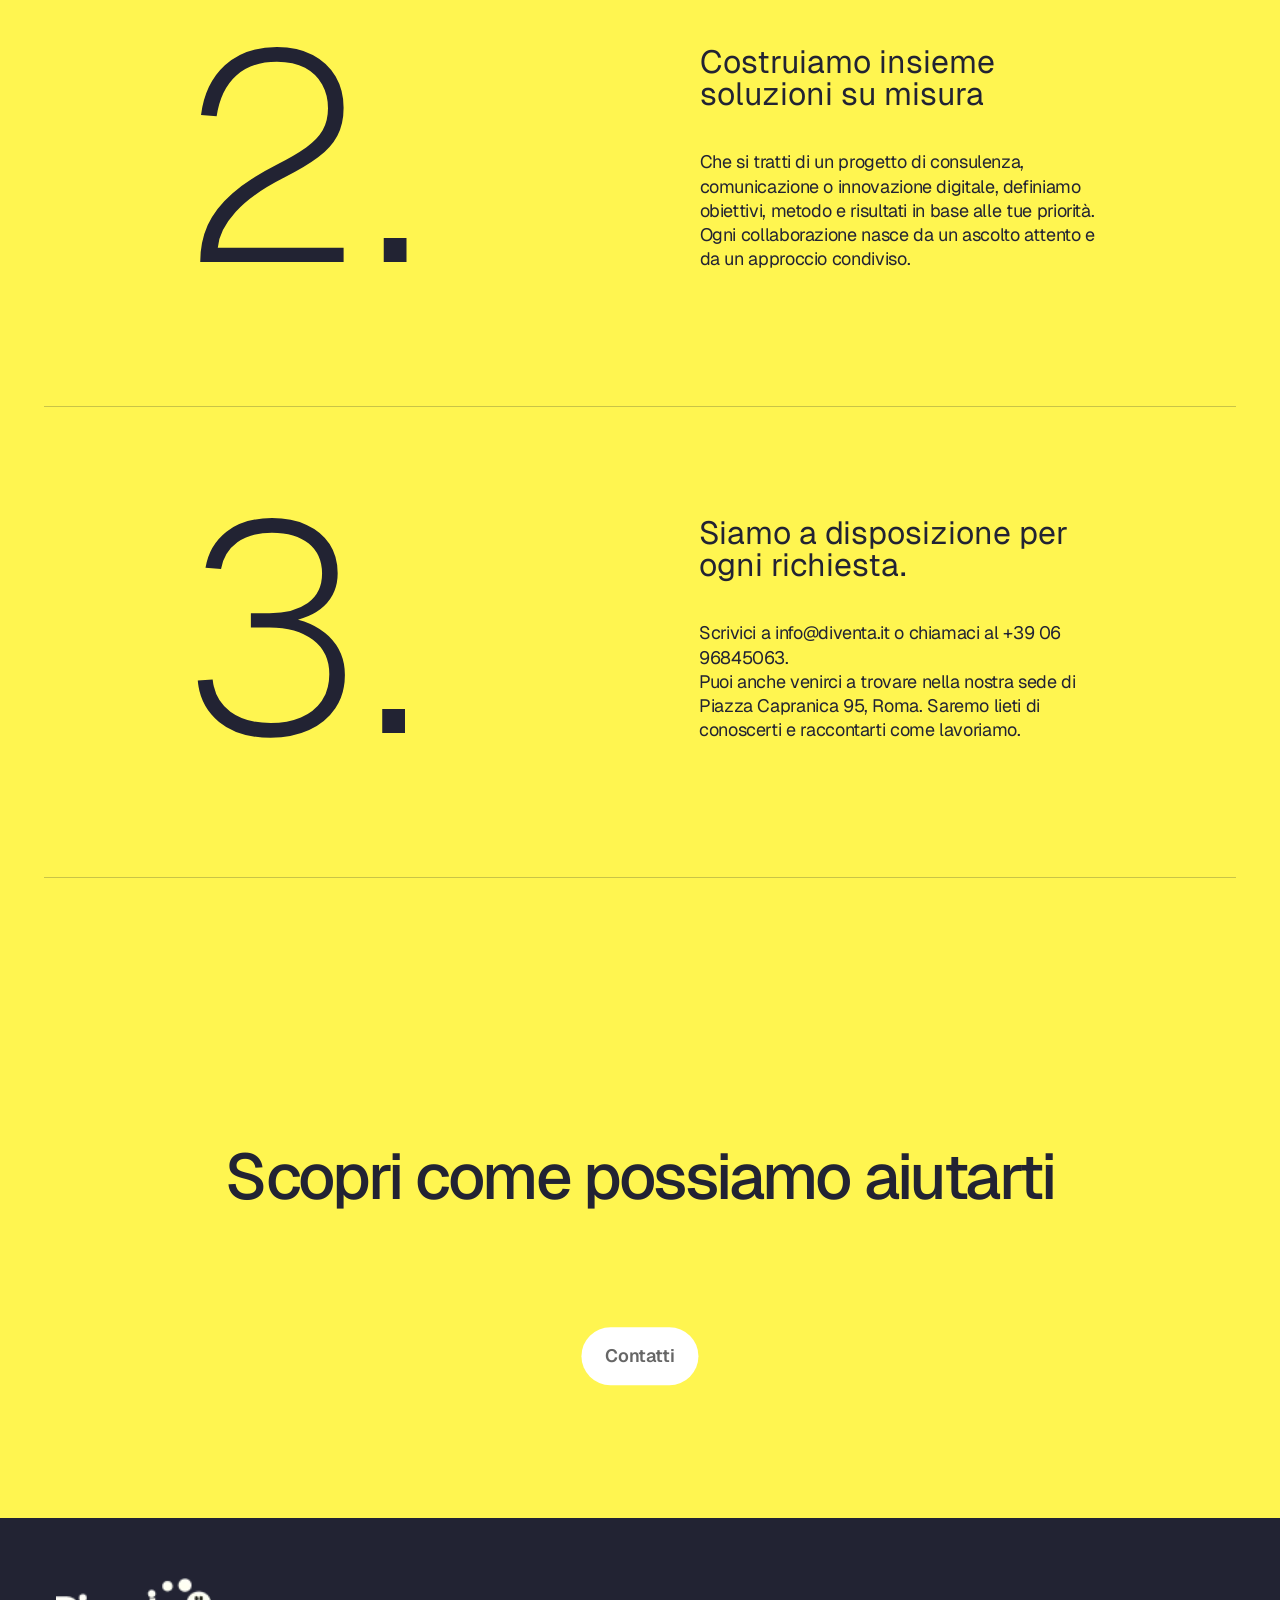
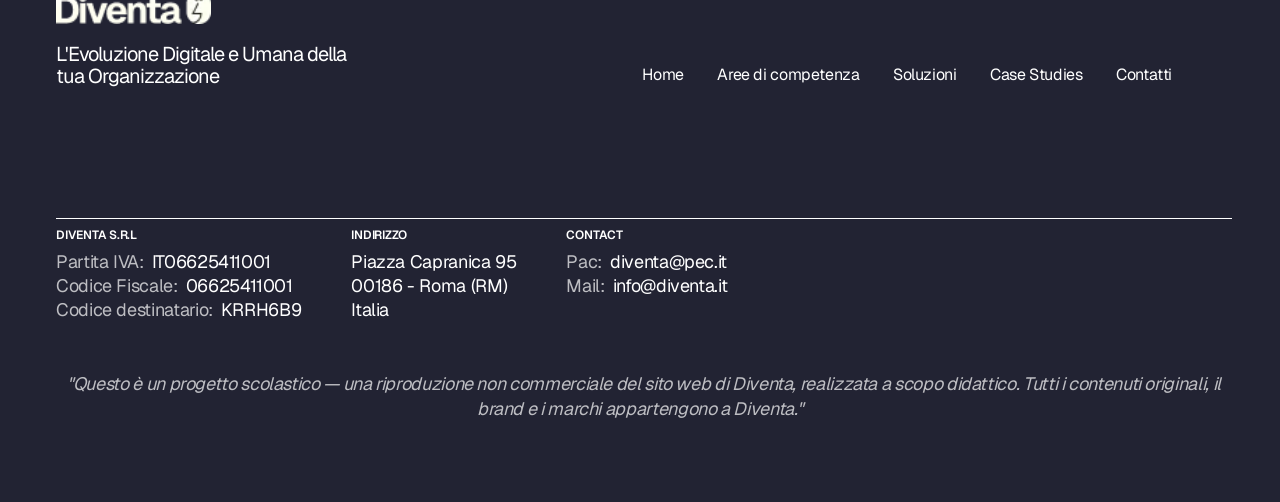
<file: contacts.html>
<!-- CONTACTS -->

<!DOCTYPE html>
<html lang="it">

<head>
    <meta charset="UTF-8">
    <meta name="viewport" content="width=device-width, initial-scale=1.0">
    <meta name="robots" content="noindex, nofollow">
    <title>Diventa</title>
    <link rel="stylesheet" href="./css/style.css">
    <link rel="preconnect" href="https://fonts.googleapis.com">
    <link rel="preconnect" href="https://fonts.gstatic.com" crossorigin>
    <link href="https://fonts.googleapis.com/css2?family=Geist:wght@100..900&display=swap" rel="stylesheet">
</head>

<body class="contacts">
    <!-- HEADER -->
    <header>
        <a href="./index.html"><img src="./img/logo_dark.webp" alt="Diventa logo scuro" class="dark-logo"></a>
        <img src="./img/menu_mobile.webp" alt="Simbolo menù mobile con 3 lineette orrizzontali" class="menu-mobile">
        <nav class="menu-desktop">
            <ul class="menu-desktop">
                <li class="menu-desktop"><a href="./index.html" class="menu-desktop">Home</a></li>
                <li class="menu-desktop"><a href="./expertise.html" class="menu-desktop">Aree di competenza</a></li>
                <li class="menu-desktop"><a href="./solutions.html" class="menu-desktop">Soluzioni</a></li>
                <li class="menu-desktop"><a href="./case-studies.html" class="menu-desktop">Case Studies</a></li>
                <li class="menu-desktop underlined"><a href="./contacts.html" class="menu-desktop underlined">Contatti</a></li>
            </ul>
        </nav>
    </header>

    <main>
        <!-- HERO -->
        <section class="hero">
            <div class="container">
                <h1>Parliamone insieme</h1>
                <div class="paragraphs-container">
                    <h3>Diventa parte del cambiamento.</h3>
                    <h4>Parliamo di come possiamo aiutarti a costruire la prossima fase della tua evoluzione.</h4>
                </div>
            </div>
        </section>
        <!-- EDITORIAL INTRO -->
        <section class="editorial-intro">
            <div class="container">
                <h3 class="title">Pronto a fare il passo successivo?<br>
                    Parliamone</h3>
                <hr>
                <div class="numbers">
                    <p class="number">1.</p>
                    <div class="title-paragraph">
                        <h3>Pianifica una consulenza gratuita</h3>
                        <p>
                            Pianifica una consulenza gratuita per discutere delle tue esigenze. 
                            Durante questa sessione, i nostri consulenti esperti valuteranno la tua situazione, 
                            forniranno indicazioni iniziali e delineeranno potenziali strategie.
                        </p>
                    </div>
                </div>
                <hr>
                <div class="numbers">
                    <p class="number">2.</p>
                    <div class="title-paragraph">
                        <h3>Costruiamo insieme soluzioni su misura</h3>
                        <p>
                            Che si tratti di un progetto di consulenza, comunicazione o innovazione digitale, 
                            definiamo obiettivi, metodo e risultati in base alle tue priorità. 
                            Ogni collaborazione nasce da un ascolto attento e da un approccio condiviso.
                        </p>
                    </div>
                </div>
                <hr>
                <div class="numbers">
                    <p class="number">3.</p>
                    <div class="title-paragraph">
                        <h3>Siamo a disposizione per ogni richiesta.</h3>
                        <p>
                            Scrivici a info@diventa.it o chiamaci al +39 06 96845063.<br>
                            Puoi anche venirci a trovare nella nostra sede di Piazza Capranica 95, Roma. 
                            Saremo lieti di conoscerti e raccontarti come lavoriamo.
                        </p>
                    </div>
                </div>
                <hr>
            </div>
        </section>
        
        <!-- VALUE PROPOTITION HERO -->
        <section class="value-propotition hero">
            <div class="container">
                <h2>Scopri come possiamo aiutarti</h2>
                <a href="./contacts.html" class="yellow button">Contatti</a>
            </div>
        </section>
    </main>

    <!-- FOOTER -->
    <footer>
        <div class="container">
            <a href="./index.html"><img src="./img/logo_light.webp" alt="Diventa logo chiaro"></a>
            <div class="title-nav">
            <h4>L'Evoluzione Digitale e Umana della tua Organizzazione</h4>
            <nav class="menu-desktop">
                <ul class="menu-desktop">
                    <li class="menu-desktop"><a href="./index.html" class="menu-desktop">Home</a></li>
                    <li class="menu-desktop"><a href="./expertise.html" class="menu-desktop">Aree di competenza</a></li>
                    <li class="menu-desktop"><a href="./solutions.html" class="menu-desktop">Soluzioni</a></li>
                    <li class="menu-desktop"><a href="./case-studies.html" class="menu-desktop">Case Studies</a></li>
                    <li class="menu-desktop"><a href="./contacts.html" class="menu-desktop">Contatti</a></li>
                </ul>
            </nav>
            </div>
            <hr>
            <div class="info">
                <div class="diventa srl">
                    <h5>Diventa S.r.l</h5>
                    <p><span class="opacity">Partita IVA:</span><span>IT06625411001</span></p>
                    <p><span class="opacity">Codice Fiscale:</span><span>06625411001</span></p>
                    <p><span class="opacity">Codice destinatario:</span><span>KRRH6B9</span></p>
                </div>
                <div class="address">
                    <h5>Indirizzo</h5>
                    <p>Piazza Capranica 95</p>
                    <p>00186 - Roma (RM)</p>
                    <p>Italia</p>
                </div>
                <div class="contact">
                <h5>Contact</h5>
                <p><span class="opacity">Pac:</span><span><a href="mailto:diventa@pec.it">diventa@pec.it</a></span></p>
                <p><span class="opacity">Mail:</span><span><a href="mailto:info@diventa.it">info@diventa.it</a></span></p>
                </div>
            </div>
            <p class="student"><span class="opacity"><i>"Questo è un progetto scolastico — una riproduzione non commerciale del sito web di Diventa, realizzata a scopo didattico. Tutti i contenuti originali, il brand e i marchi appartengono a Diventa."</i></span></p>
        </div>
    </footer>

</body>

</html>
</file>
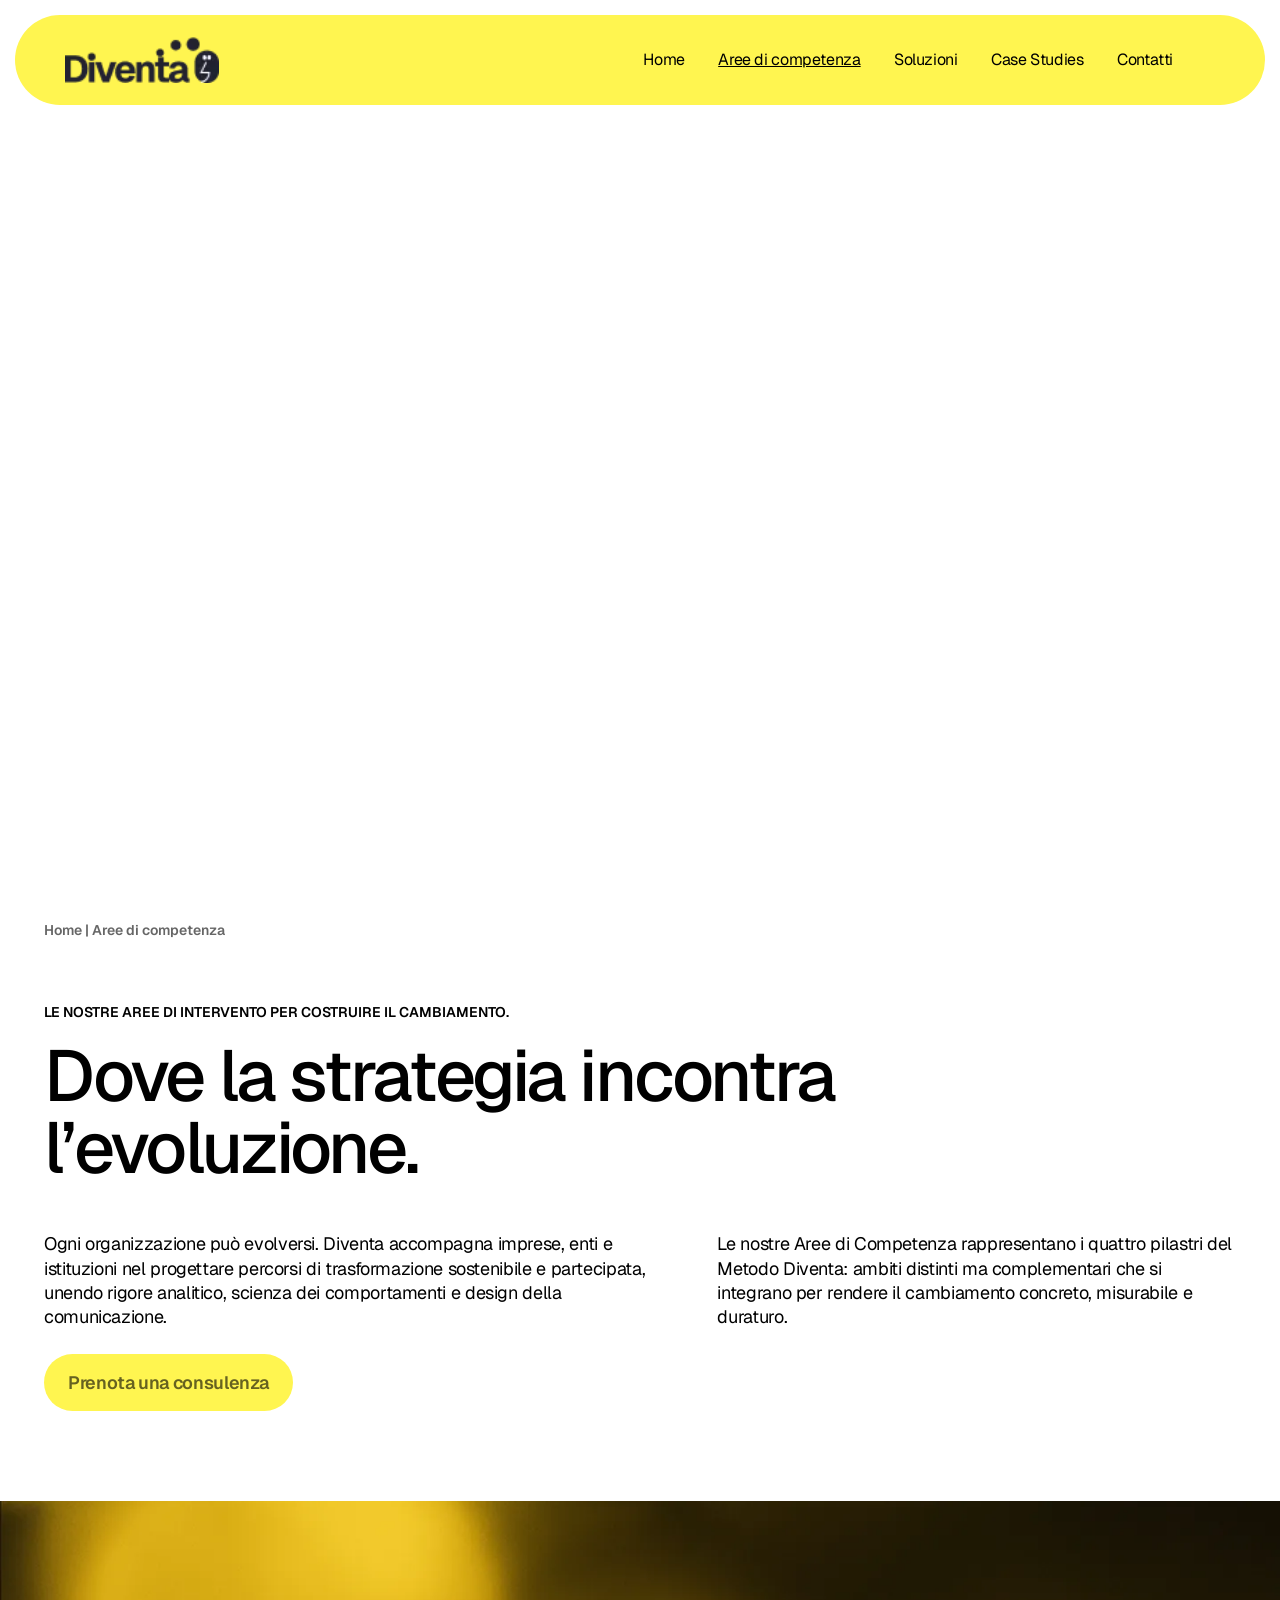
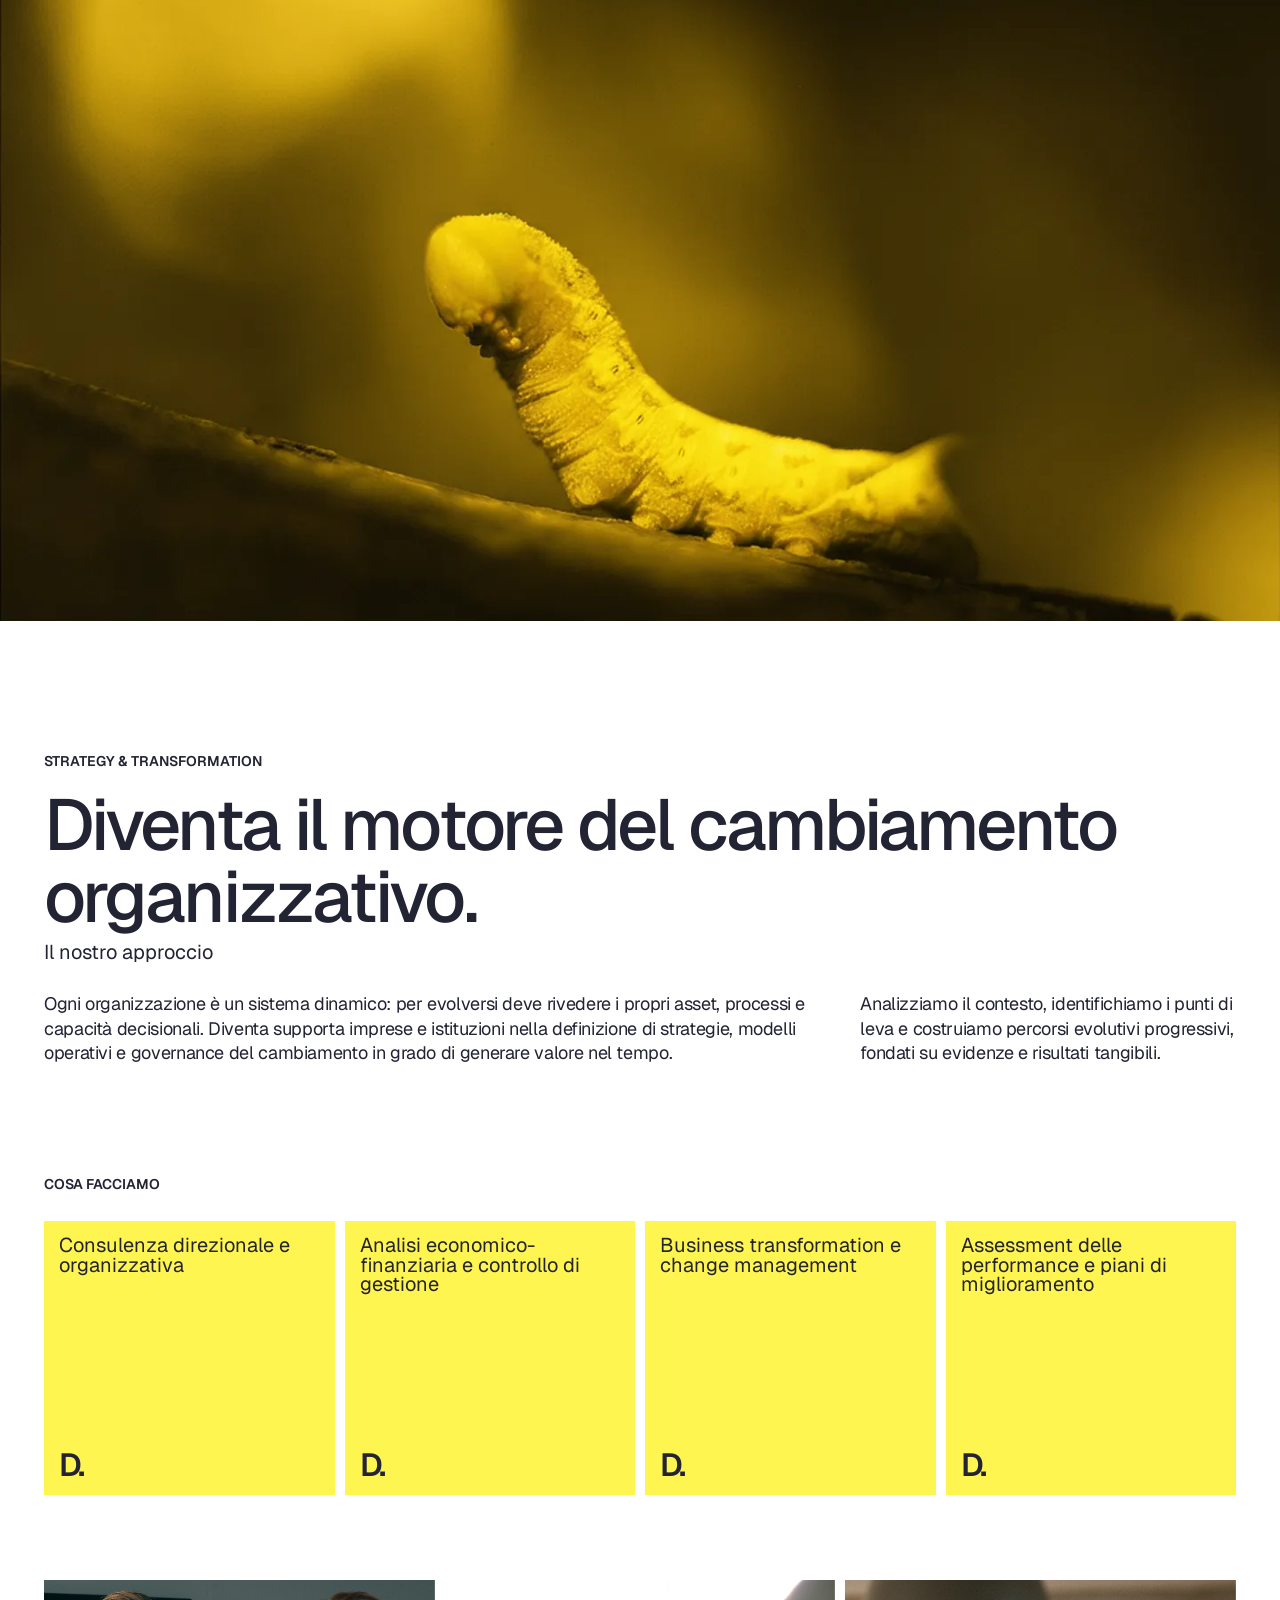
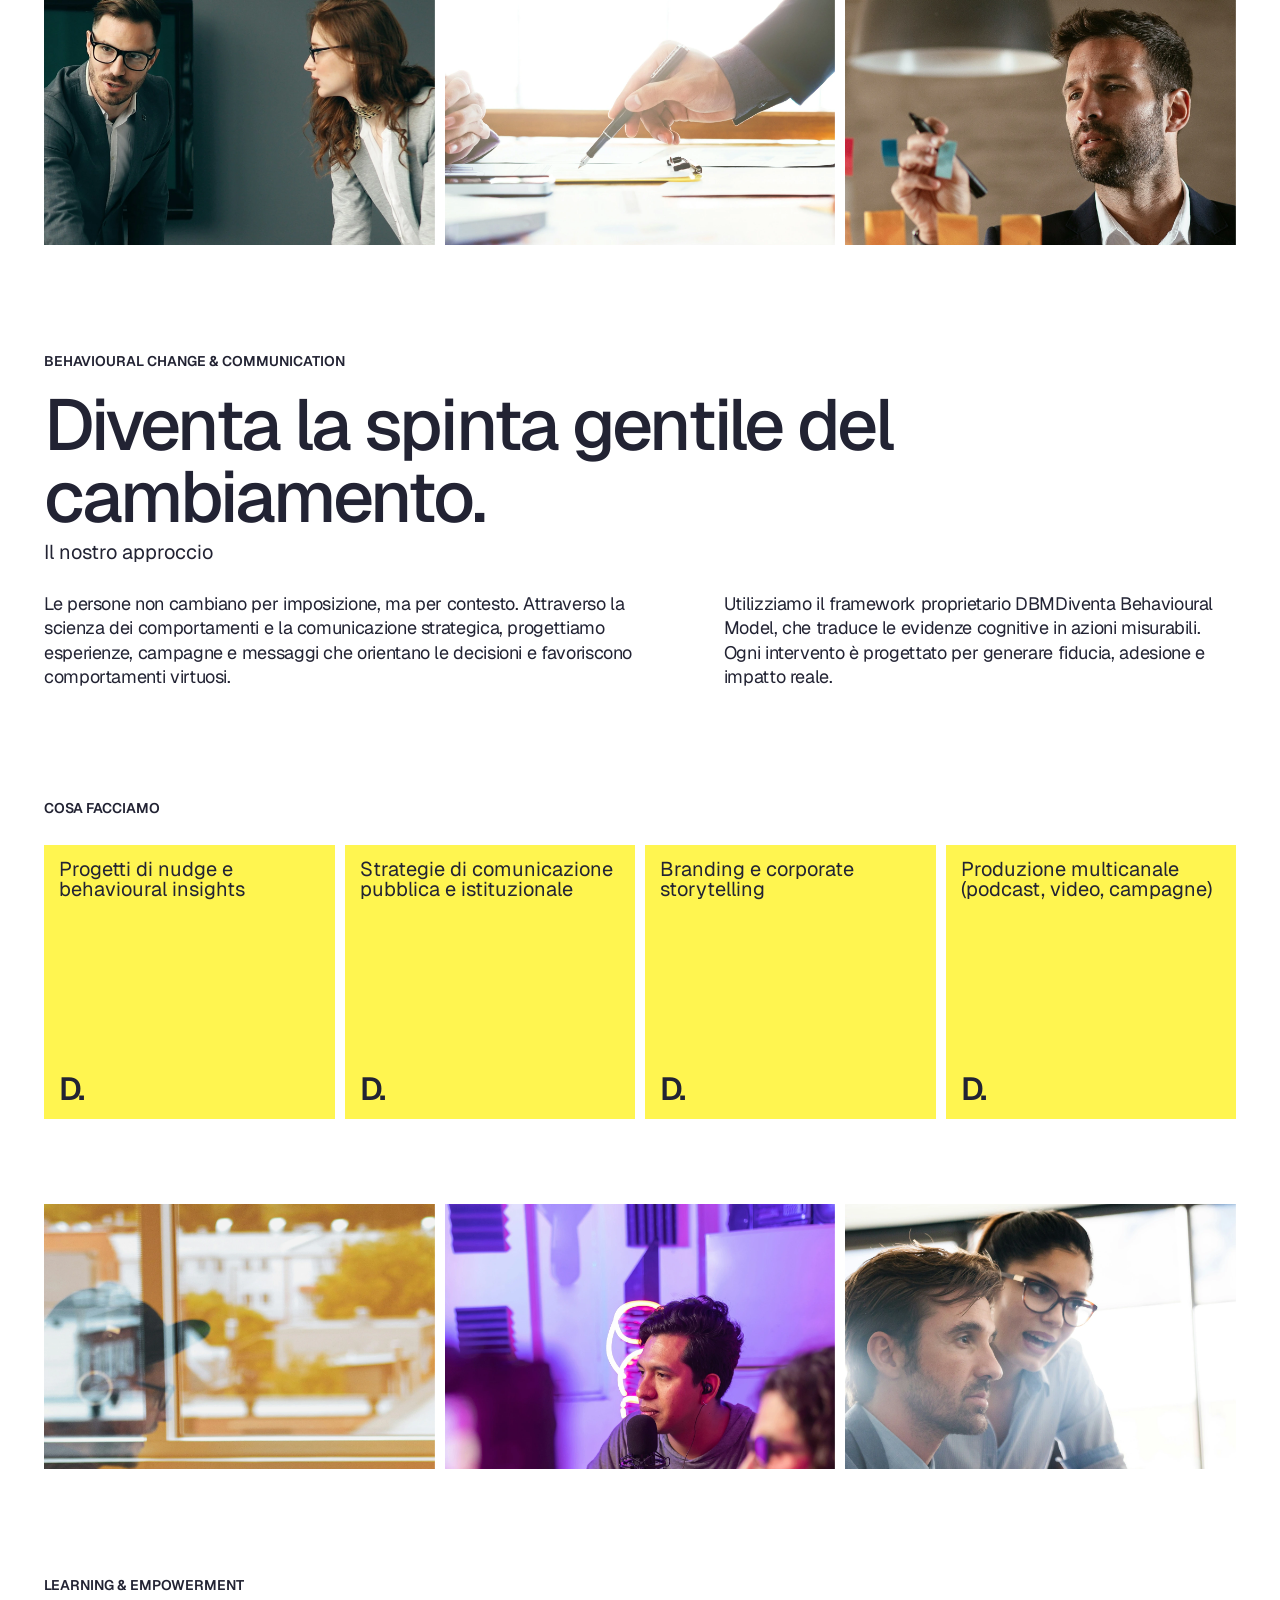
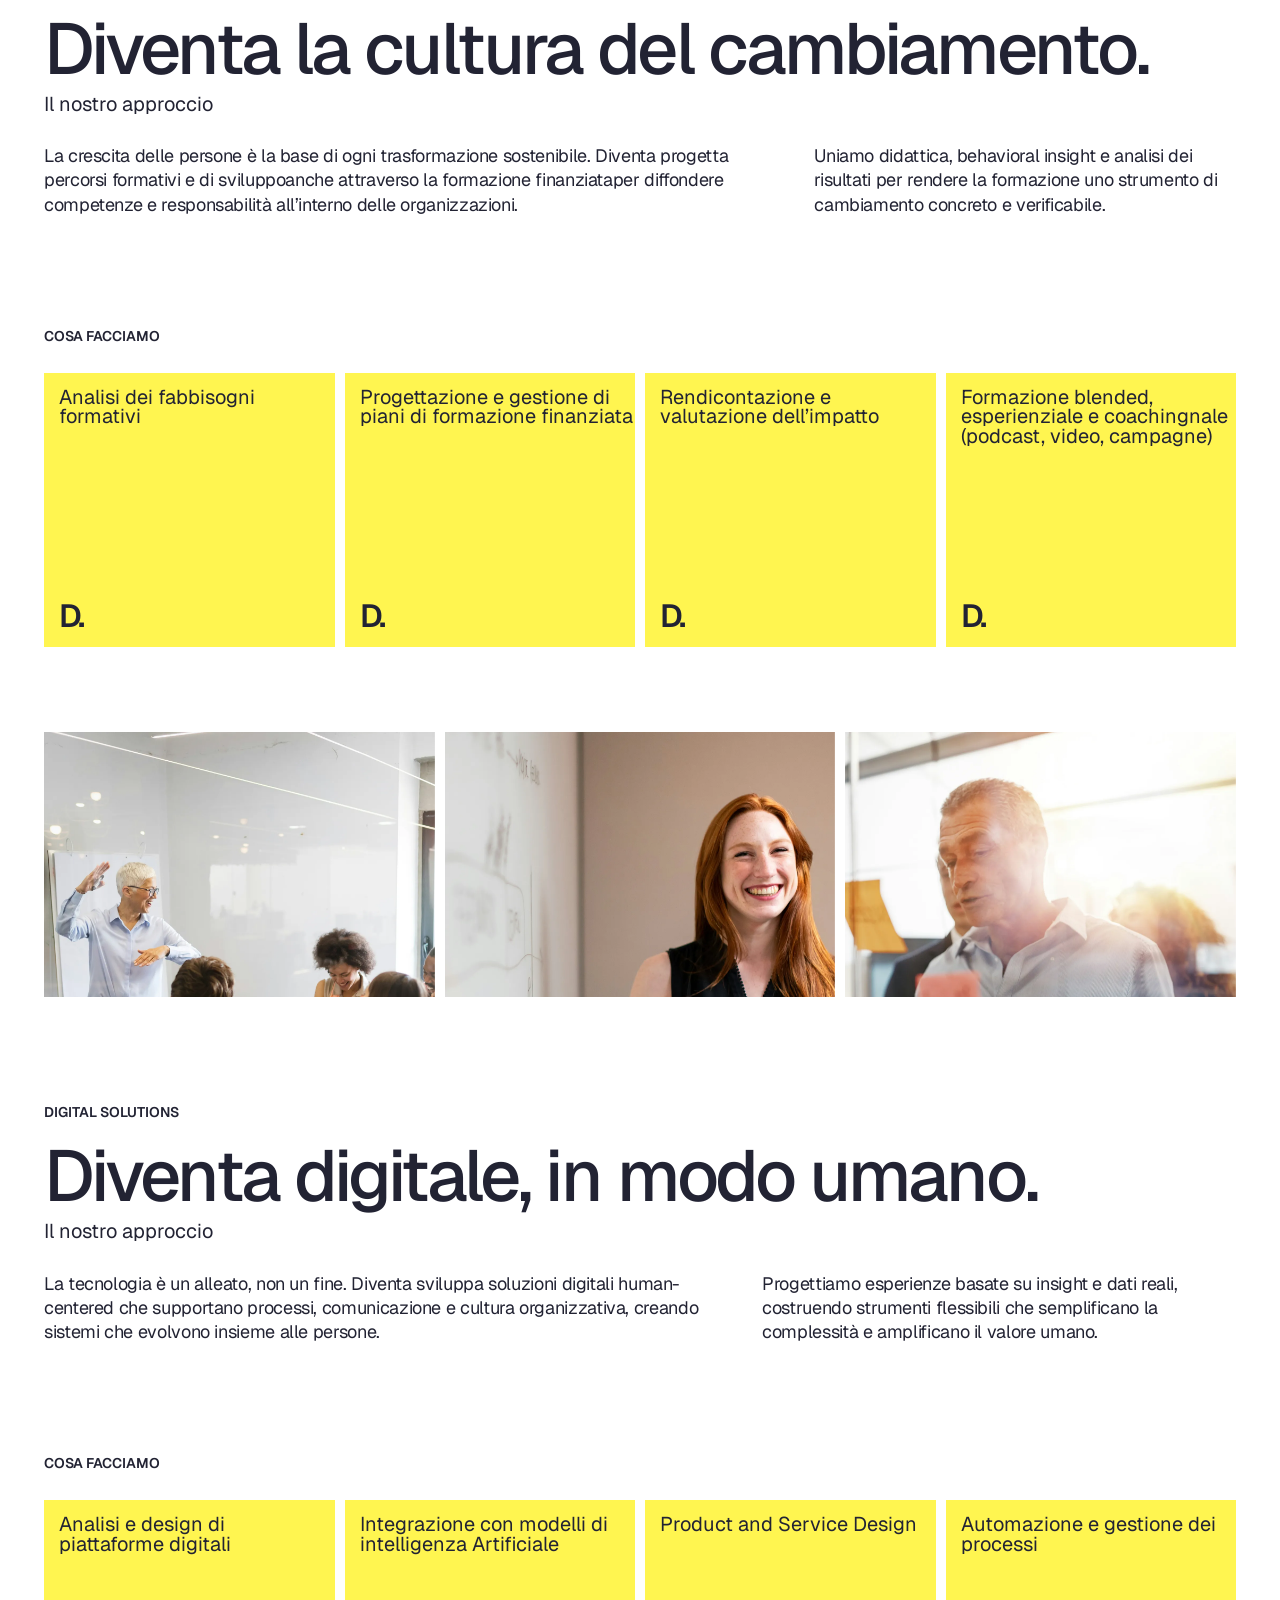
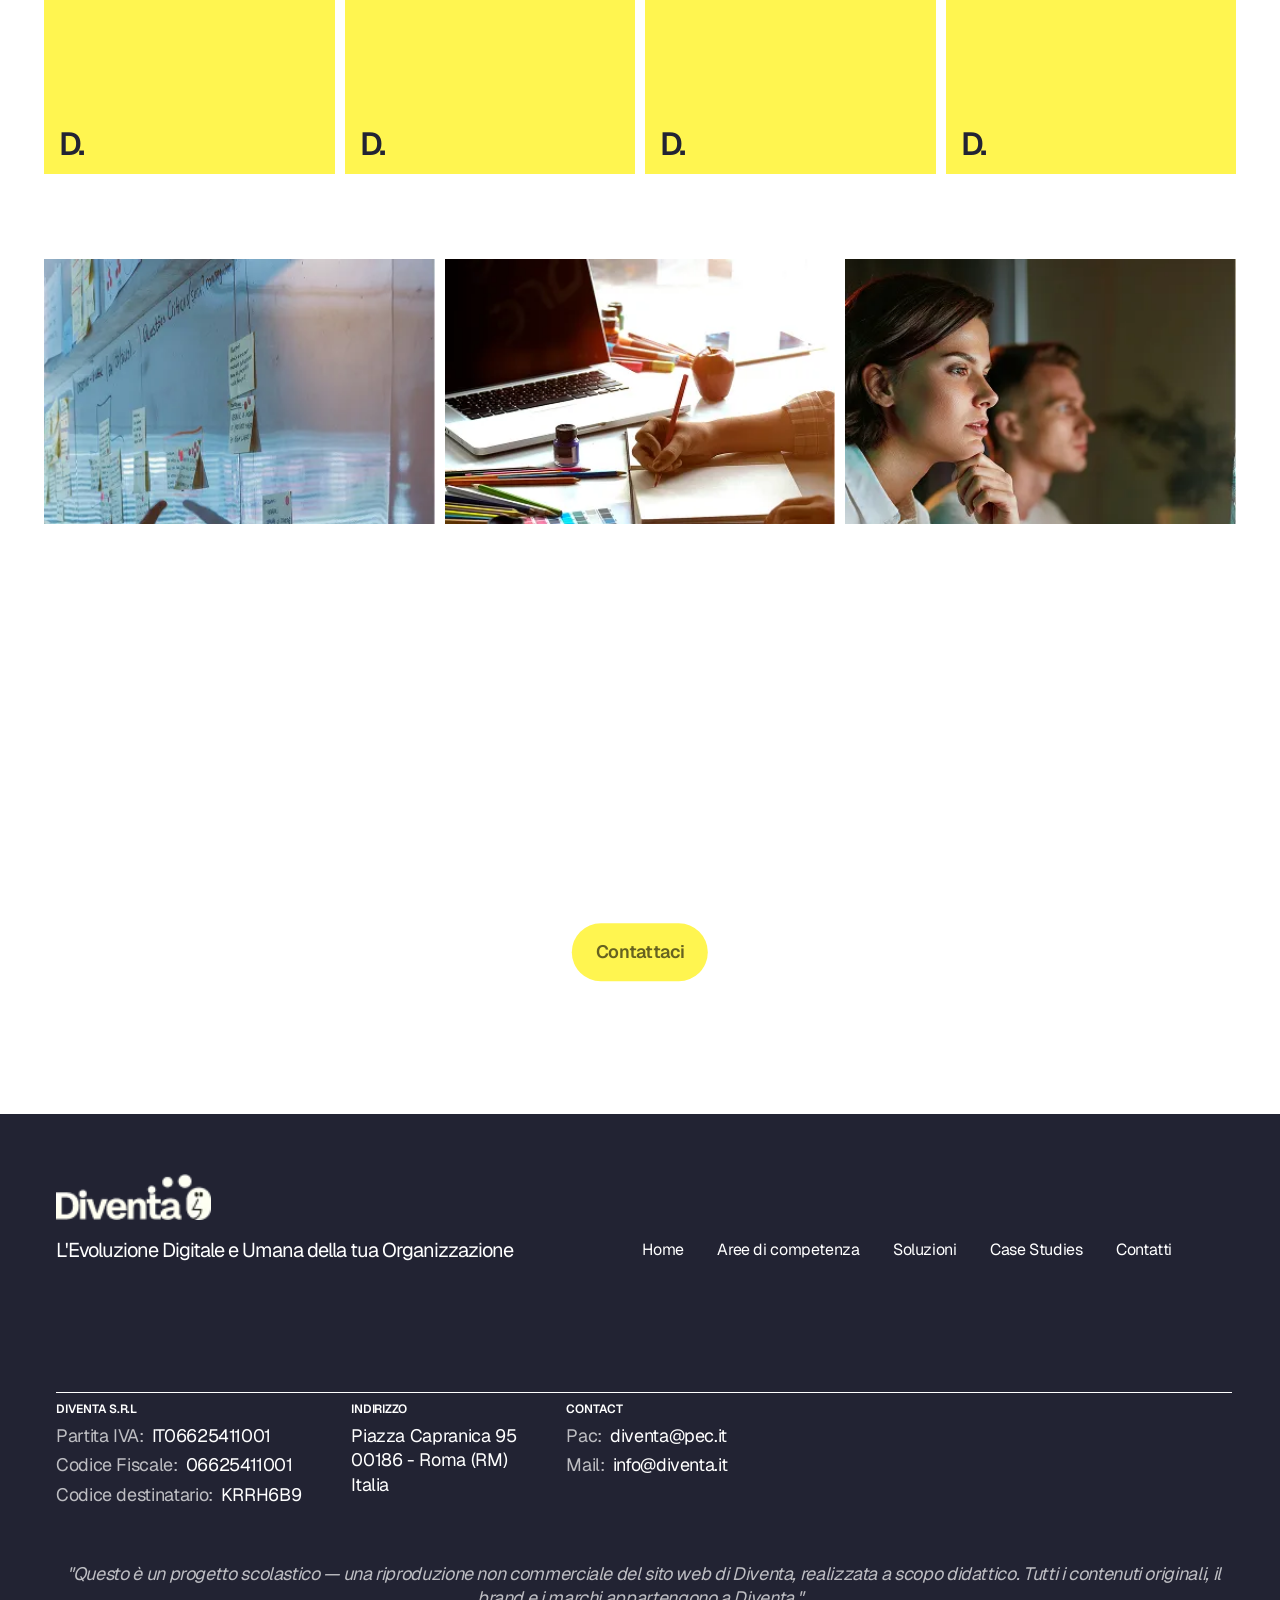
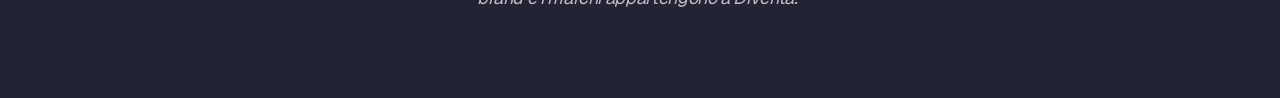
<file: expertise.html>
<!-- FIELDS OF EXPERTISE -->

<!DOCTYPE html>
<html lang="it">

<head>
    <meta charset="UTF-8">
    <meta name="viewport" content="width=device-width, initial-scale=1.0">
    <meta name="robots" content="noindex, nofollow">
    <title>Diventa</title>
    <link rel="stylesheet" href="./css/style.css">
    <link rel="preconnect" href="https://fonts.googleapis.com">
    <link rel="preconnect" href="https://fonts.gstatic.com" crossorigin>
    <link href="https://fonts.googleapis.com/css2?family=Geist:wght@100..900&display=swap" rel="stylesheet">
</head>

<body class="expertise">
    <!-- HEADER -->
    <header>
        <a href="./index.html"><img src="./img/logo_dark.webp" alt="Diventa logo scuro" class="dark-logo"></a>
        <img src="./img/menu_mobile.webp" alt="Simbolo menù mobile con 3 lineette orrizzontali" class="menu-mobile">
        <nav class="menu-desktop">
            <ul class="menu-desktop">
                <li class="menu-desktop"><a href="./index.html" class="menu-desktop">Home</a></li>
                <li class="menu-desktop underlined"><a href="./expertise.html" class="menu-desktop underlined">Aree di competenza</a></li>
                <li class="menu-desktop"><a href="./solutions.html" class="menu-desktop">Soluzioni</a></li>
                <li class="menu-desktop"><a href="./case-studies.html" class="menu-desktop">Case Studies</a></li>
                <li class="menu-desktop"><a href="./contacts.html" class="menu-desktop">Contatti</a></li>
            </ul>
        </nav>
    </header>

    <main>
        <!-- HERO -->
        <section class="hero">
            <div class="container">
                <h1>Diventa il cambiamento che progetti.</h1>
                <div class="paragraphs-container">
                    <h3>Strategia, behavioural science e comunicazione per guidare l’evoluzione.</h3>
                    <h4>Affianchiamo imprese e istituzioni nel dare forma al cambiamento, ogni giorno.</h4>
                </div>
            </div>
        </section>
        <!-- EDITORIAL INTRO -->
        <section class="editorial-intro">
            <div class="container">
                <h6 class="normal-case">Home | Aree di competenza</h6>
                <br>
                <h6>Le nostre aree di intervento per costruire il cambiamento.</h6>
                <br>
                <h1>Dove la strategia incontra
                    <br>
                    l’evoluzione.</h1>
                <div class="paragraphs-container">
                    <p>
                        Ogni organizzazione può evolversi. 
                        Diventa accompagna imprese, enti e istituzioni nel progettare percorsi di 
                        trasformazione sostenibile e partecipata, unendo rigore analitico, 
                        scienza dei comportamenti e design della comunicazione.
                    </p>
                    <p>
                        Le nostre Aree di Competenza rappresentano i quattro pilastri del Metodo Diventa: 
                        ambiti distinti ma complementari che si integrano per rendere il cambiamento concreto, 
                        misurabile e duraturo.
                    </p>
                </div>
                <a href="./contacts.html" class="yellow button">Prenota una consulenza</a>
            </div>
        </section>
        <!-- MEDIA DIVIDED -->
        <section class="media-divided">
            <img src="./img/expertise_media_divided.webp" alt="Immagine di un bruco giallo" class="bee">
        </section>
        <!-- OFFERING SECTION -->
        <section class="offering-section">
            <div class="container">
                <!-- FIRST OFFERING SECTION -->
                <h6>Strategy & Transformation</h6>
                <br>
                <div class="titles">
                    <h1>Diventa il motore del cambiamento organizzativo.</h1>
                    <h3>Il nostro approccio</h3>
                </div>
                <div class="paragraphs-container">
                    <p>
                        Ogni organizzazione è un sistema dinamico: per evolversi deve rivedere i propri asset, 
                        processi e capacità decisionali. Diventa supporta imprese e istituzioni nella definizione di strategie, 
                        modelli operativi e governance del cambiamento in grado di generare valore nel tempo.
                    </p>
                    <p>
                        Analizziamo il contesto, identifichiamo i punti di leva e costruiamo percorsi evolutivi progressivi, 
                        fondati su evidenze e risultati tangibili.
                    </p>
                </div>
                <h6 class="space">Cosa facciamo</h6>
                <div class="cards-container">
                    <div class="cards">
                        <h3>Consulenza direzionale e <br> organizzativa</h3>
                        <h2>D.</h2>
                    </div>
                    <div class="cards">
                        <h3>Analisi economico- <br> finanziaria e controllo di <br> gestione</h3>
                        <h2>D.</h2>
                    </div>
                    <div class="cards">
                        <h3>Business transformation e <br> change management</h3>
                        <h2>D.</h2>
                    </div>
                    <div class="cards">
                        <h3>Assessment delle <br> performance e piani di <br> miglioramento</h3>
                        <h2>D.</h2>
                    </div>
                </div>
                <div class="space three cards-container">
                    <div class="img-cards">
                        <img src="./img/card1.webp" alt="Immagine di due colleghi">
                    </div>
                    <div class="img-cards">
                        <img src="./img/card2.webp" alt="Immagine di una mano che regge una penna mentre scrive">
                    </div>
                    <div class="img-cards">
                        <img src="./img/card3.webp" alt="Immagine di un uomo che scrive alla lavagna">
                    </div>
                </div>
                <br>
                <!-- SECOND OFFERING SECTION -->
                <h6 class="space">Behavioural Change & Communication</h6>
                <br>
                <div class="titles">
                    <h1>Diventa la spinta gentile del cambiamento.</h1>
                    <h3>Il nostro approccio</h3>
                </div>
                <div class="paragraphs-container">
                    <p>
                        Le persone non cambiano per imposizione, ma per contesto. 
                        Attraverso la scienza dei comportamenti e la comunicazione strategica, 
                        progettiamo esperienze, campagne e messaggi che orientano le decisioni 
                        e favoriscono comportamenti virtuosi.
                    </p>
                    <p>
                        Utilizziamo il framework proprietario DBMDiventa Behavioural Model, 
                        che traduce le evidenze cognitive in azioni misurabili. 
                        Ogni intervento è progettato per generare fiducia, adesione e impatto reale.
                    </p>
                </div>
                <h6 class="space">Cosa facciamo</h6>
                <div class="cards-container">
                    <div class="cards">
                        <h3>Progetti di nudge e <br> behavioural insights</h3>
                        <h2>D.</h2>
                    </div>
                    <div class="cards">
                        <h3>Strategie di comunicazione <br> pubblica e istituzionale</h3>
                        <h2>D.</h2>
                    </div>
                    <div class="cards">
                        <h3>Branding e corporate <br> storytelling</h3>
                        <h2>D.</h2>
                    </div>
                    <div class="cards">
                        <h3>Produzione multicanale <br> (podcast, video, campagne)</h3>
                        <h2>D.</h2>
                    </div>
                </div>
                <div class="space three cards-container">
                    <div class="img-cards">
                        <img src="./img/card4.webp" alt="Immagine di due colleghi">
                    </div>
                    <div class="img-cards">
                        <img src="./img/card5.webp" alt="Immagine di un uomo con microfono e cuffie">
                    </div>
                    <div class="img-cards">
                        <img src="./img/card6.webp" alt="Immagine di un uomo al computer">
                    </div>
                </div>
                <br>
                <!-- THIRD OFFERING SECTION -->
                <h6 class="space">Learning & Empowerment</h6>
                <br>
                <div class="titles">
                    <h1>Diventa la cultura del cambiamento.</h1>
                    <h3>Il nostro approccio</h3>
                </div>
                <div class="paragraphs-container">
                    <p>
                        La crescita delle persone è la base di ogni trasformazione sostenibile. 
                        Diventa progetta percorsi formativi e di sviluppoanche attraverso la formazione 
                        finanziataper diffondere competenze e responsabilità all’interno delle organizzazioni.
                    </p>
                    <p>
                        Uniamo didattica, behavioral insight e analisi dei risultati per rendere la formazione 
                        uno strumento di cambiamento concreto e verificabile.
                    </p>
                </div>
                <h6 class="space">Cosa facciamo</h6>
                <div class="cards-container">
                    <div class="cards">
                        <h3>Analisi dei fabbisogni <br> formativi</h3>
                        <h2>D.</h2>
                    </div>
                    <div class="cards">
                        <h3>Progettazione e gestione di <br> piani di formazione finanziata</h3>
                        <h2>D.</h2>
                    </div>
                    <div class="cards">
                        <h3>Rendicontazione e <br> valutazione dell’impatto</h3>
                        <h2>D.</h2>
                    </div>
                    <div class="cards">
                        <h3>Formazione blended, <br> esperienziale e coachingnale <br> (podcast, video, campagne)</h3>
                        <h2>D.</h2>
                    </div>
                </div>
                <div class="space three cards-container">
                    <div class="img-cards">
                        <img src="./img/card7.webp" alt="Immagine di un team che discute">
                    </div>
                    <div class="img-cards">
                        <img src="./img/card8.webp" alt="Immagine di una donna sorridente">
                    </div>
                    <div class="img-cards">
                        <img src="./img/card9.webp" alt="Immagine di un uomo che parla di fronte alla lavagna">
                    </div>
                </div>
                <br>
                <!-- FOURTH OFFERING SECTION -->
                <h6 class="space">Digital Solutions</h6>
                <br>
                <div class="titles">
                    <h1>Diventa digitale, in modo umano.</h1>
                    <h3>Il nostro approccio</h3>
                </div>
                <div class="paragraphs-container">
                    <p>
                        La tecnologia è un alleato, non un fine. 
                        Diventa sviluppa soluzioni digitali human-centered che supportano processi, 
                        comunicazione e cultura organizzativa, creando sistemi che evolvono insieme alle persone.
                    </p>
                    <p>
                        Progettiamo esperienze basate su insight e dati reali, 
                        costruendo strumenti flessibili che semplificano la complessità e amplificano il valore umano.
                    </p>
                </div>
                <h6 class="space">Cosa facciamo</h6>
                <div class="cards-container">
                    <div class="cards">
                        <h3>Analisi e design di <br> piattaforme digitali</h3>
                        <h2>D.</h2>
                    </div>
                    <div class="cards">
                        <h3>Integrazione con modelli di <br> intelligenza Artificiale</h3>
                        <h2>D.</h2>
                    </div>
                    <div class="cards">
                        <h3>Product and Service Design</h3>
                        <h2>D.</h2>
                    </div>
                    <div class="cards">
                        <h3>Automazione e gestione dei <br> processi</h3>
                        <h2>D.</h2>
                    </div>
                </div>
                <div class="space three cards-container">
                    <div class="img-cards">
                        <img src="./img/card10.webp" alt="Immagine di una lavagna con appunti">
                    </div>
                    <div class="img-cards">
                        <img src="./img/card11.webp" alt="Immagine di una persona che prende appunti">
                    </div>
                    <div class="img-cards">
                        <img src="./img/card12.webp" alt="Immagine di una donna che pensa">
                    </div>
                </div>
            </div>
        </section>
        <!-- VALUE PROPOTITION HERO -->
        <section class="value-propotition hero">
            <div class="container">
                <h6>Diventa ciò che vuoi trasformare.</h6>
                <h2>Scopri come possiamo aiutarti a costruire la prossima fase della tua evoluzione.</h2>
                <a href="./contacts.html" class="yellow button">Contattaci</a>
            </div>
        </section>
    </main>

    <!-- FOOTER -->
    <footer>
        <div class="container">
            <a href="./index.html"><img src="./img/logo_light.webp" alt="Diventa logo chiaro"></a>
            <div class="title-nav">
            <h4>L'Evoluzione Digitale e Umana della tua Organizzazione</h4>
            <nav class="menu-desktop">
                <ul class="menu-desktop">
                    <li class="menu-desktop"><a href="./index.html" class="menu-desktop">Home</a></li>
                    <li class="menu-desktop"><a href="./expertise.html" class="menu-desktop">Aree di competenza</a></li>
                    <li class="menu-desktop"><a href="./solutions.html" class="menu-desktop">Soluzioni</a></li>
                    <li class="menu-desktop"><a href="./case-studies.html" class="menu-desktop">Case Studies</a></li>
                    <li class="menu-desktop"><a href="./contacts.html" class="menu-desktop">Contatti</a></li>
                </ul>
            </nav>
            </div>
            <hr>
            <div class="info">
                <div class="diventa srl">
                    <h5>Diventa S.r.l</h5>
                    <p><span class="opacity">Partita IVA:</span><span>IT06625411001</span></p>
                    <p><span class="opacity">Codice Fiscale:</span><span>06625411001</span></p>
                    <p><span class="opacity">Codice destinatario:</span><span>KRRH6B9</span></p>
                </div>
                <div class="address">
                    <h5>Indirizzo</h5>
                    <p>Piazza Capranica 95</p>
                    <p>00186 - Roma (RM)</p>
                    <p>Italia</p>
                </div>
                <div class="contact">
                <h5>Contact</h5>
                <p><span class="opacity">Pac:</span><span><a href="mailto:diventa@pec.it">diventa@pec.it</a></span></p>
                <p><span class="opacity">Mail:</span><span><a href="mailto:info@diventa.it">info@diventa.it</a></span></p>
                </div>
            </div>
            <p class="student"><span class="opacity"><i>"Questo è un progetto scolastico — una riproduzione non commerciale del sito web di Diventa, realizzata a scopo didattico. Tutti i contenuti originali, il brand e i marchi appartengono a Diventa."</i></span></p>
        </div>
    </footer>

</body>

</html>
</file>
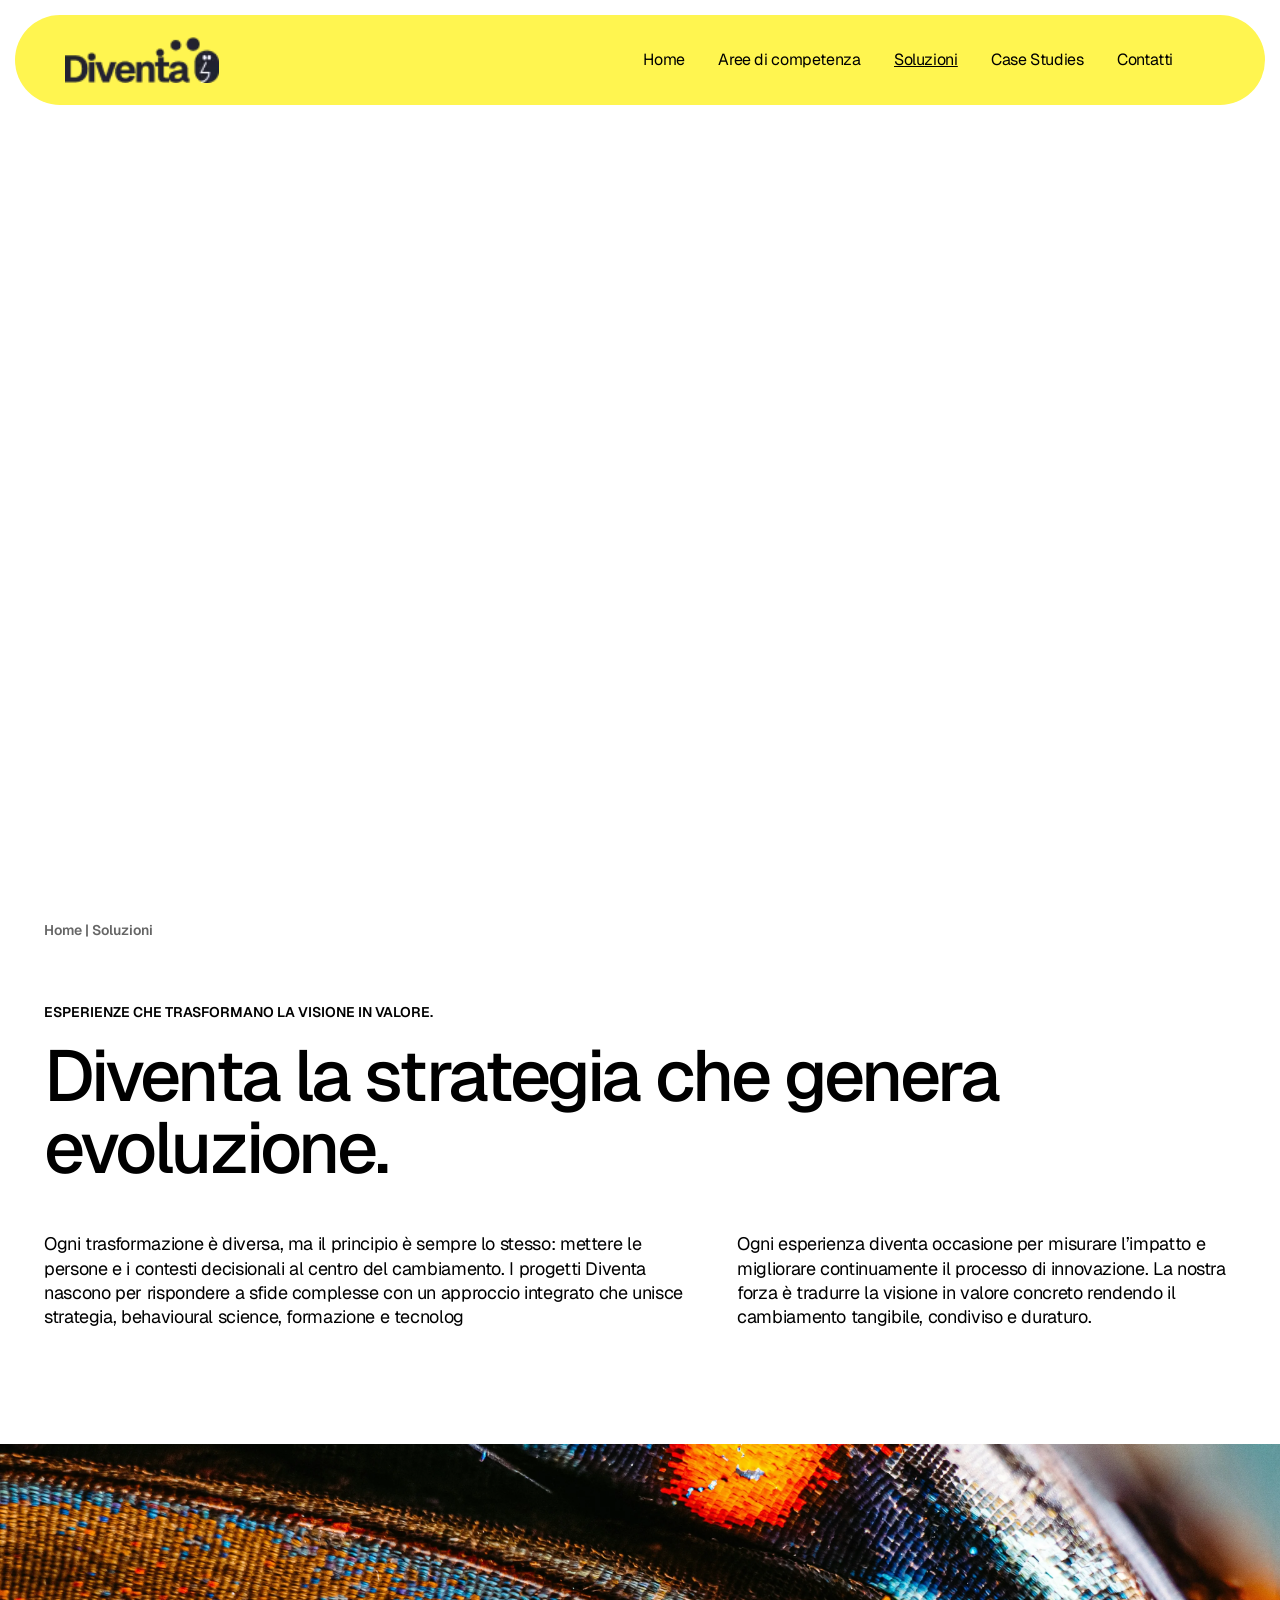
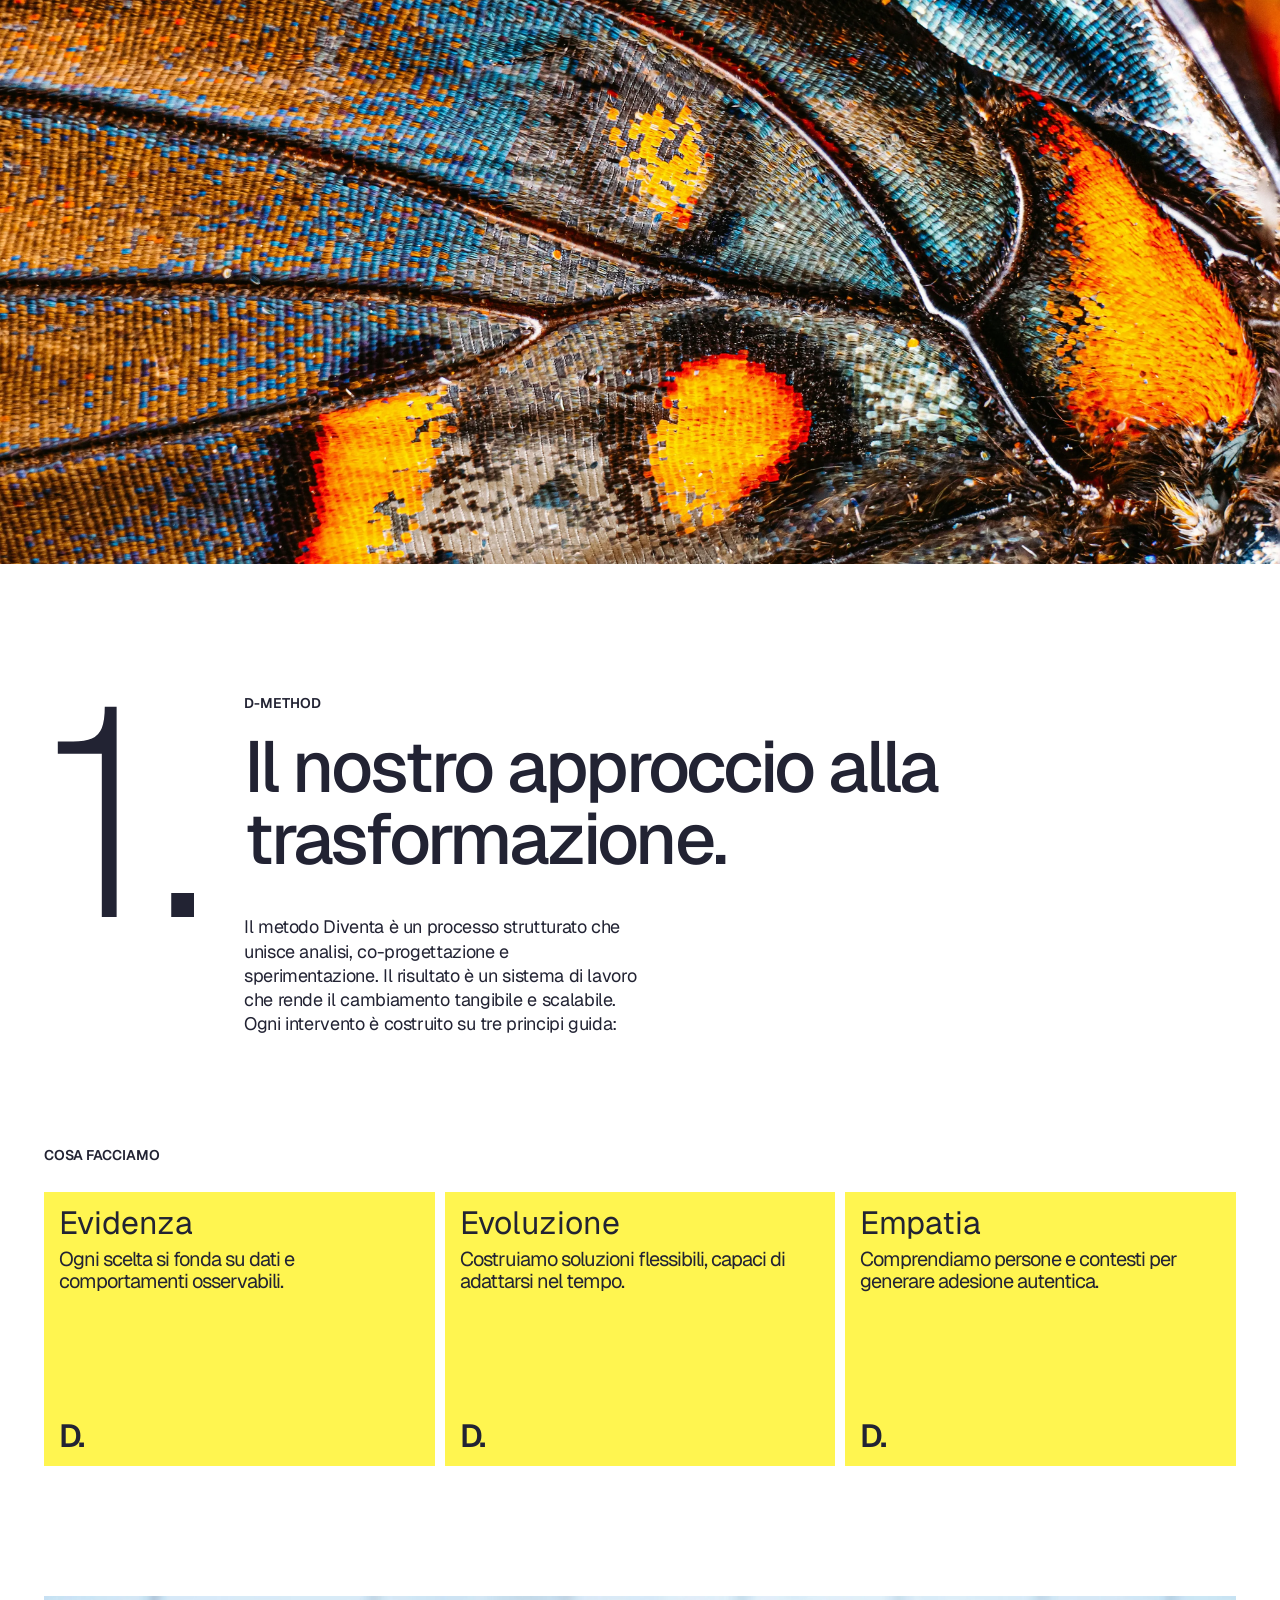
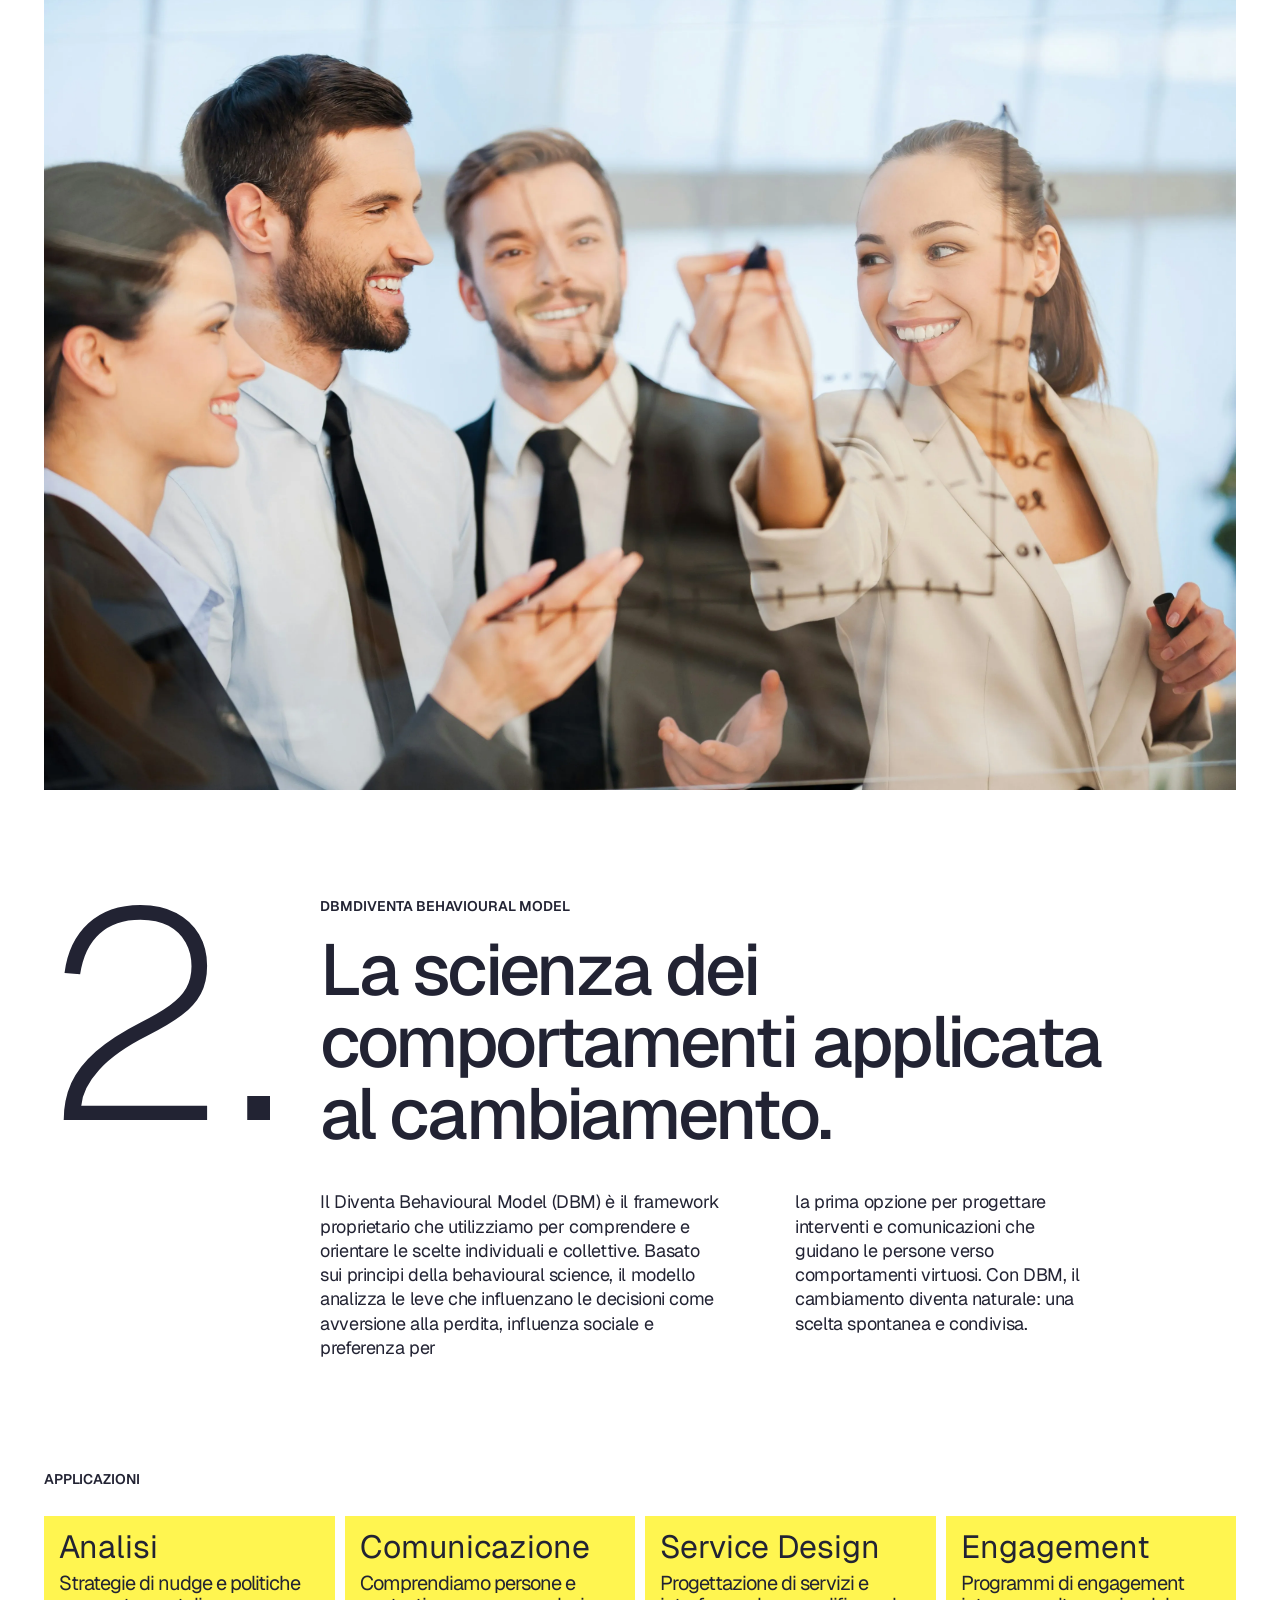
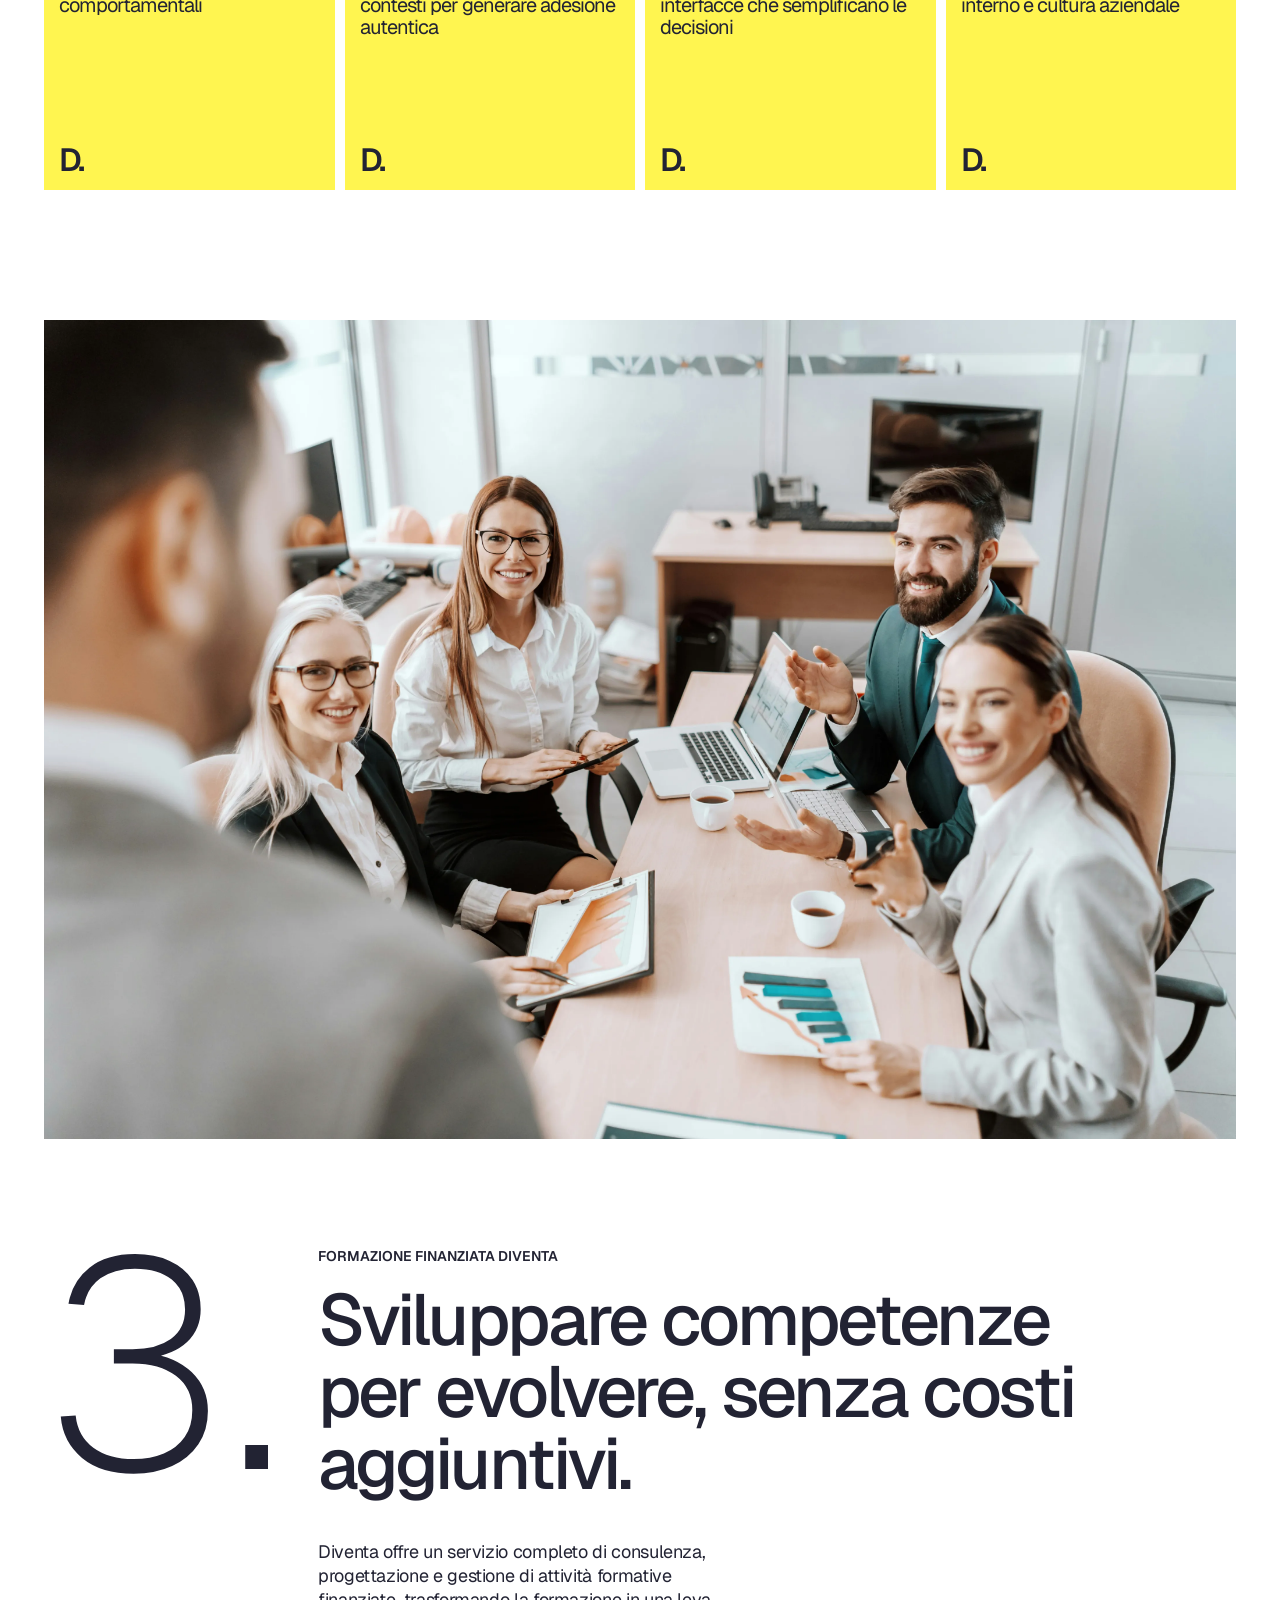
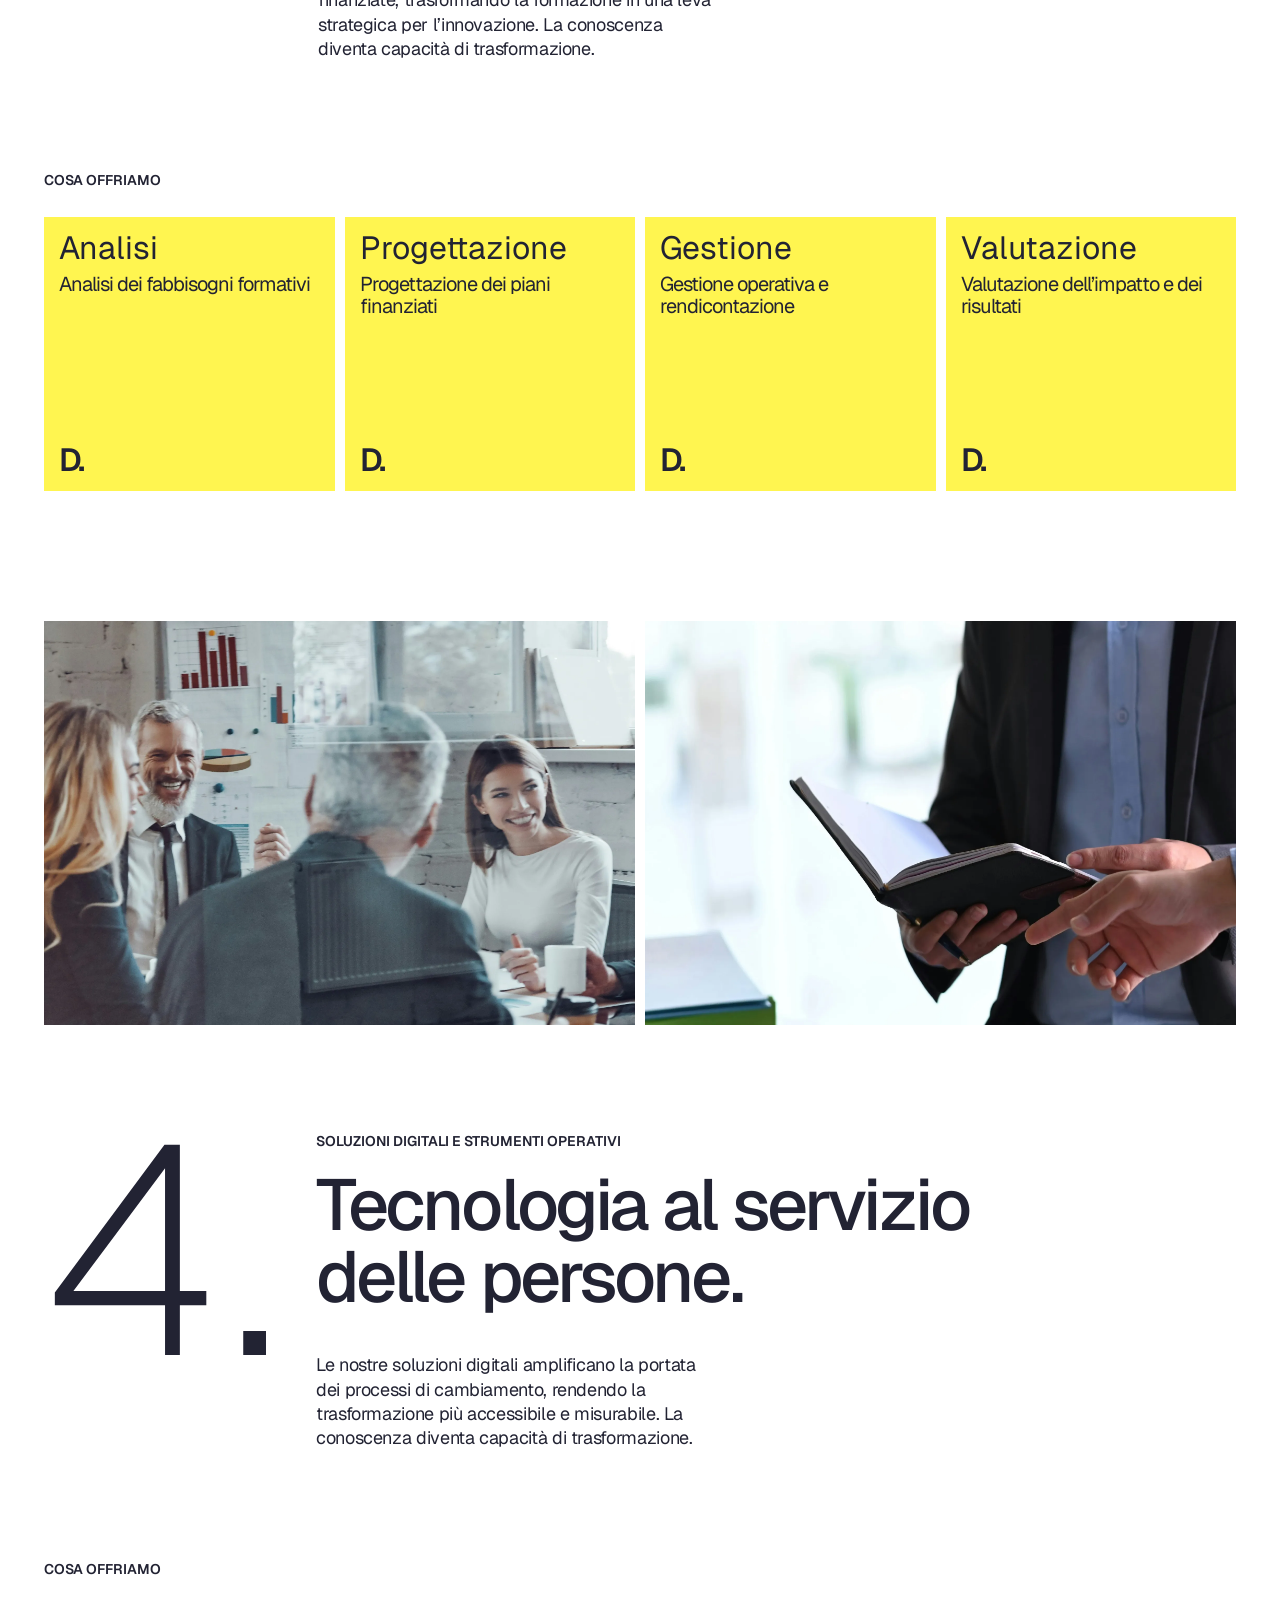
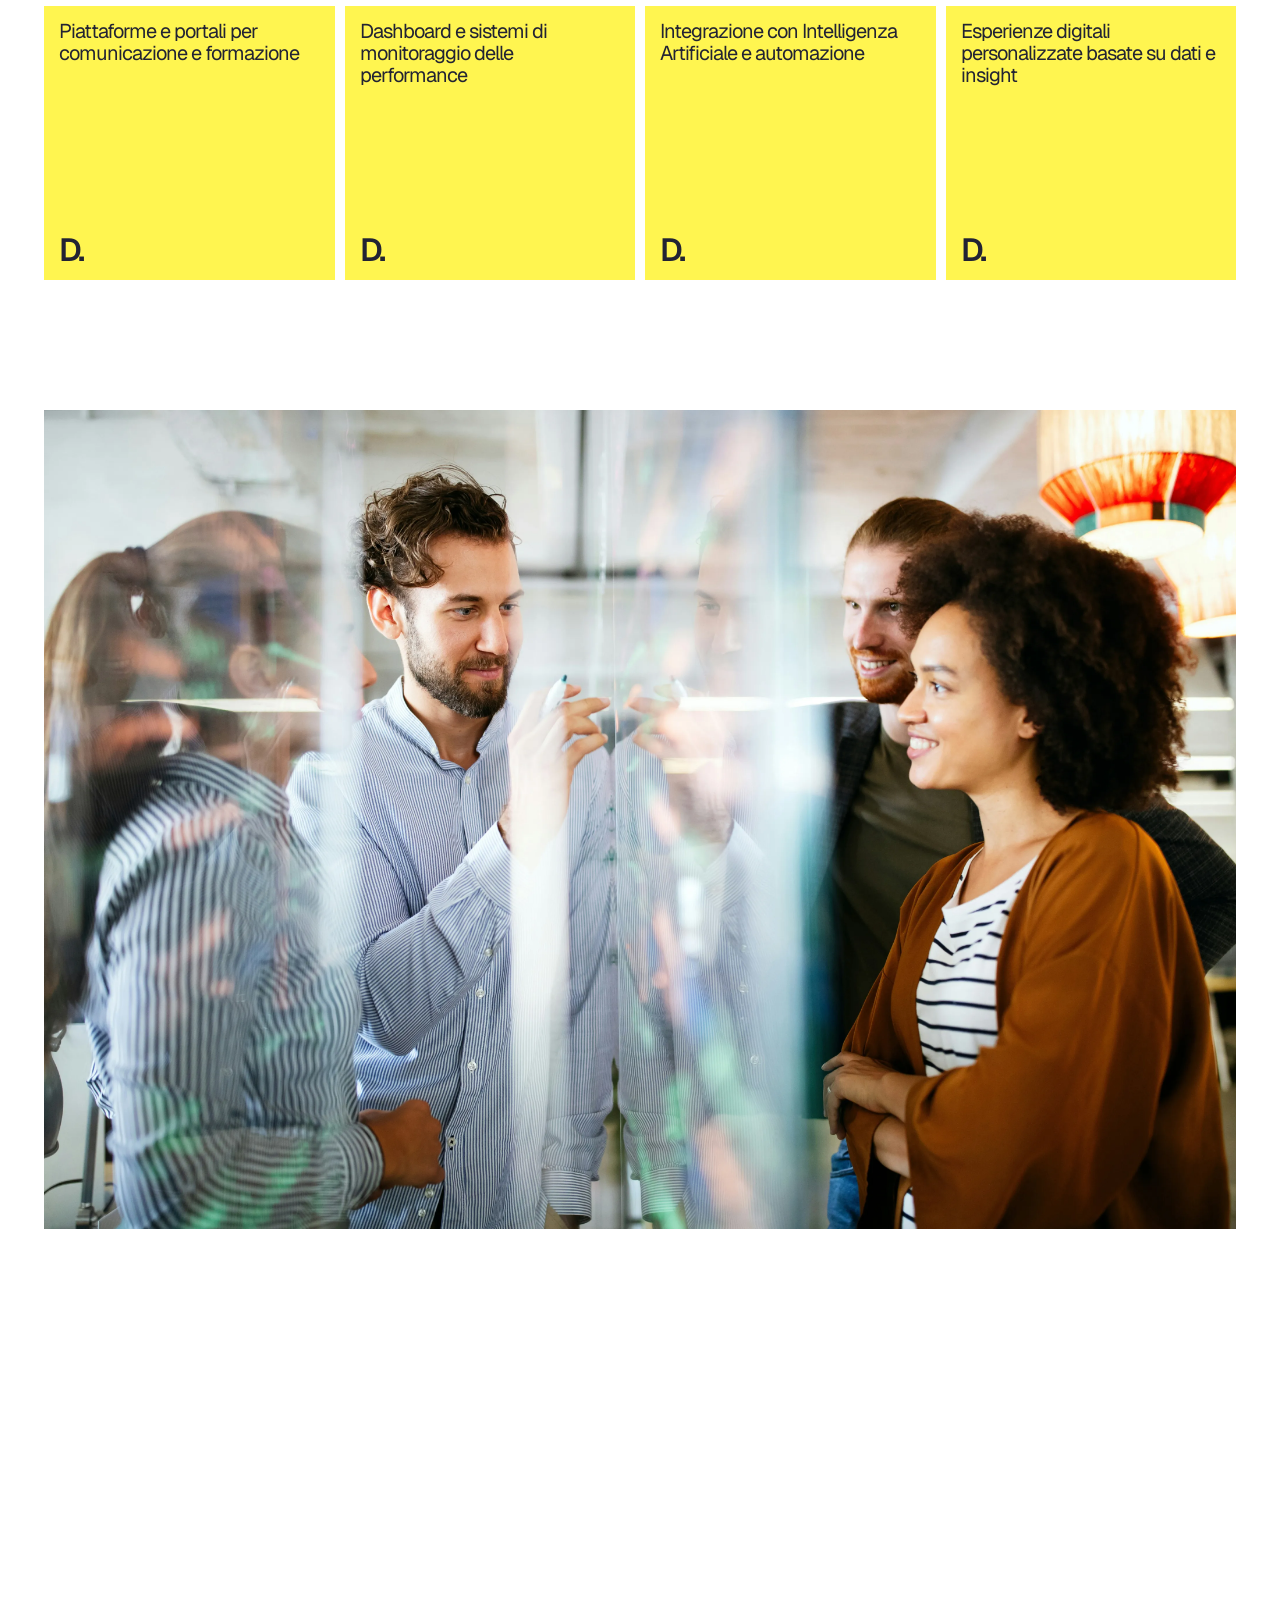
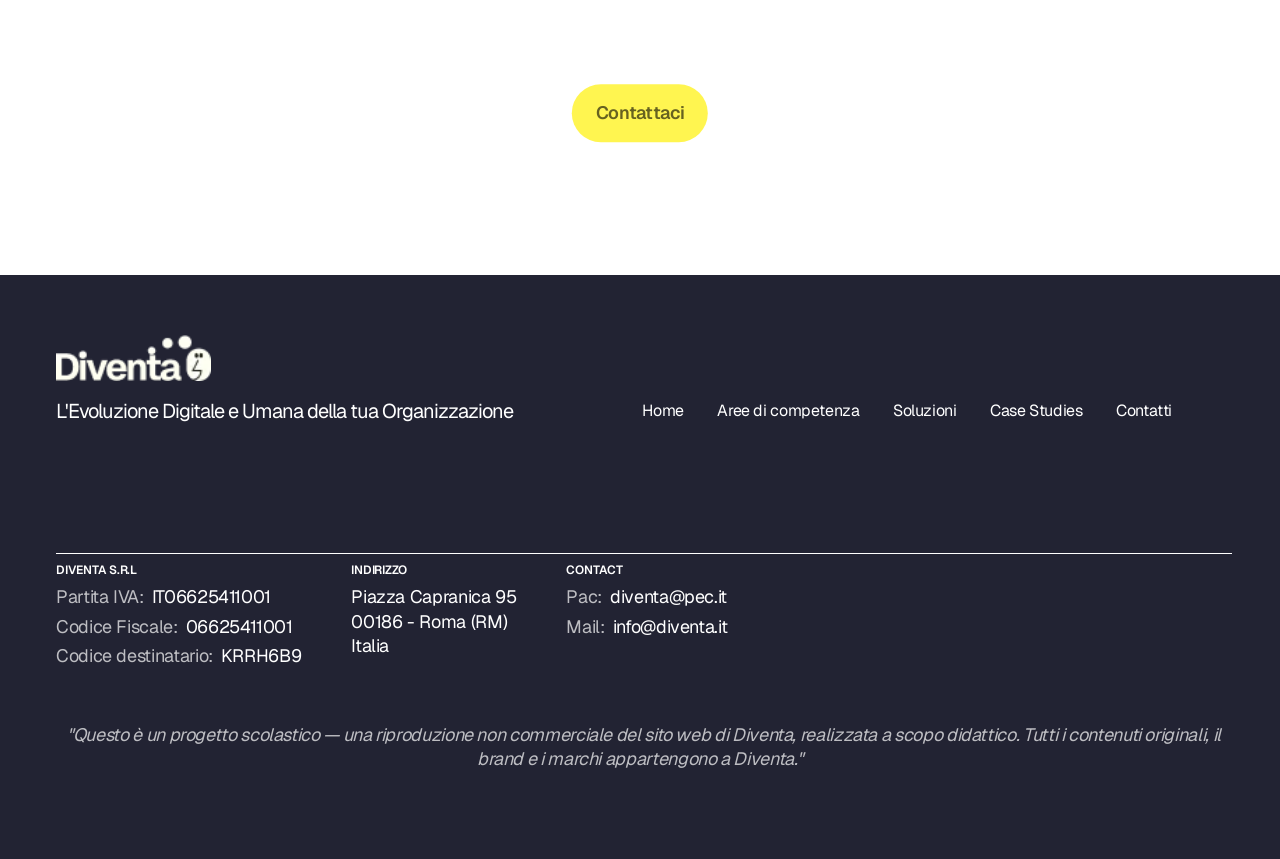
<file: solutions.html>
<!-- SOLUTIONS -->

<!DOCTYPE html>
<html lang="it">

<head>
    <meta charset="UTF-8">
    <meta name="viewport" content="width=device-width, initial-scale=1.0">
    <meta name="robots" content="noindex, nofollow">
    <title>Diventa</title>
    <link rel="stylesheet" href="./css/style.css">
    <link rel="preconnect" href="https://fonts.googleapis.com">
    <link rel="preconnect" href="https://fonts.gstatic.com" crossorigin>
    <link href="https://fonts.googleapis.com/css2?family=Geist:wght@100..900&display=swap" rel="stylesheet">
</head>

<body class="solutions">
    <!-- HEADER -->
    <header>
        <a href="./index.html"><img src="./img/logo_dark.webp" alt="Diventa logo scuro" class="dark-logo"></a>
        <img src="./img/menu_mobile.webp" alt="Simbolo menù mobile con 3 lineette orrizzontali" class="menu-mobile">
        <nav class="menu-desktop">
            <ul class="menu-desktop">
                <li class="menu-desktop"><a href="./index.html" class="menu-desktop">Home</a></li>
                <li class="menu-desktop"><a href="./expertise.html" class="menu-desktop">Aree di competenza</a></li>
                <li class="menu-desktop underlined"><a href="./solutions.html" class="menu-desktop underlined">Soluzioni</a></li>
                <li class="menu-desktop"><a href="./case-studies.html" class="menu-desktop">Case Studies</a></li>
                <li class="menu-desktop"><a href="./contacts.html" class="menu-desktop">Contatti</a></li>
            </ul>
        </nav>
    </header>

    <main>
        <!-- HERO -->
        <section class="hero">
            <div class="container">
                <h1>Diventa la soluzione che genera cambiamento.</h1>
                <div class="paragraphs-container">
                    <h3>Metodi, strumenti e competenze per rendere il cambiamento concreto, misurabile e sostenibile.</h3>
                    <h4>
                        Sviluppiamo soluzioni che uniscono strategia, behavioural science, 
                        formazione e tecnologia per accompagnare imprese e istituzioni nei loro processi di evoluzione.
                    </h4>
                </div>
            </div>
        </section>
        <!-- EDITORIAL INTRO -->
        <section class="editorial-intro">
            <div class="container">
                <h6 class="normal-case">Home | Soluzioni</h6>
                <br>
                <h6>Esperienze che trasformano la visione in valore.</h6>
                <br>
                <h1>Diventa la strategia che genera evoluzione.</h1>
                <div class="paragraphs-container">
                    <p>
                        Ogni trasformazione è diversa, ma il principio è sempre lo stesso: 
                        mettere le persone e i contesti decisionali al centro del cambiamento. 
                        I progetti Diventa nascono per rispondere a sfide complesse con un approccio 
                        integrato che unisce strategia, behavioural science, formazione e tecnolog
                    </p>
                    <p>
                        Ogni esperienza diventa occasione per misurare l’impatto e migliorare continuamente 
                        il processo di innovazione. La nostra forza è tradurre la visione in valore 
                        concreto rendendo il cambiamento tangibile, condiviso e duraturo.
                    </p>
                </div>
            </div>
        </section>
        <!-- MEDIA DIVIDED -->
        <section class="media-divided">
            <img src="./img/solutions_media_divided.webp" alt="Immagine zoommata di una farfalla" class="bee">
        </section>
        <!-- OFFERING SECTION -->
        <section class="offering-section">
            <div class="container">
                <!-- FIRST OFFERING SECTION -->
                <div class="number-description">
                    <p class="number">1.</p>
                    <div class="title-paragraph">
                        <h6>D-Method</h6>
                        <br>
                        <h1>Il nostro approccio alla trasformazione.</h1>
                        <p>
                            Il metodo Diventa è un processo strutturato che unisce analisi, 
                            co-progettazione e sperimentazione. Il risultato è un sistema di 
                            lavoro che rende il cambiamento tangibile e scalabile. 
                            Ogni intervento è costruito su tre principi guida:
                        </p>
                    </div>
                </div>
                <h6 class="space">Cosa facciamo</h6>
                <div class="three cards-container">
                    <div class="cards">
                        <h3>Evidenza</h3>
                        <h4>Ogni scelta si fonda su dati e <br> comportamenti osservabili.</h4>
                        <h2>D.</h2>
                    </div>
                    <div class="cards">
                        <h3>Evoluzione</h3>
                        <h4>Costruiamo soluzioni flessibili, capaci di adattarsi nel tempo.</h4>
                        <h2>D.</h2>
                    </div>
                    <div class="cards">
                        <h3>Empatia</h3>
                        <h4>Comprendiamo persone e contesti per generare adesione autentica.</h4>
                        <h2>D.</h2>
                    </div>
                </div>
                <div class="photos cards-container">
                    <div class="photo-card">
                        <img src="./img/solution1.webp" alt="Immagine di un team che discute alla lavagna">
                    </div>
                </div>
                <br>
                <!-- SECOND OFFERING SECTION -->
                <div class="number-description">
                    <p class="number">2.</p>
                    <div class="title-paragraph">
                        <h6>DBMDiventa Behavioural Model</h6>
                        <br>
                        <h1>La scienza dei comportamenti applicata al cambiamento.</h1>
                        <div class="paragraphs-container">
                            <p>
                                Il Diventa Behavioural Model (DBM) è il framework proprietario che 
                                utilizziamo per comprendere e orientare le scelte individuali e collettive. 
                                Basato sui principi della behavioural science, il modello analizza le leve 
                                che influenzano le decisioni come avversione alla perdita, 
                                influenza sociale e preferenza per 
                            </p>
                            <p>
                                la prima opzione per progettare interventi e comunicazioni che guidano le persone 
                                verso comportamenti virtuosi. Con DBM, il cambiamento diventa naturale: 
                                una scelta spontanea e condivisa. 
                            </p>
                        </div>
                    </div>
                </div>
                <h6 class="space">Applicazioni</h6>
                <div class="cards-container">
                    <div class="cards">
                        <h3>Analisi</h3>
                        <h4>Strategie di nudge e politiche comportamentali</h4>
                        <h2>D.</h2>
                    </div>
                    <div class="cards">
                        <h3>Comunicazione</h3>
                        <h4>Comprendiamo persone e contesti per generare adesione autentica</h4>
                        <h2>D.</h2>
                    </div>
                    <div class="cards">
                        <h3>Service Design</h3>
                        <h4>Progettazione di servizi e interfacce che semplificano le decisioni</h4>
                        <h2>D.</h2>
                    </div>
                    <div class="cards">
                        <h3>Engagement</h3>
                        <h4>Programmi di engagement interno e cultura aziendale</h4>
                        <h2>D.</h2>
                    </div>
                </div>
                <div class="photos cards-container">
                    <div class="photo-card">
                        <img src="./img/solution2.webp" alt="Immagine di un team">
                    </div>
                </div>
                <br>
                <!-- THIRD OFFERING SECTION -->
                <div class="number-description">
                    <p class="number">3.</p>
                    <div class="title-paragraph">
                        <h6>Formazione Finanziata Diventa</h6>
                        <br>
                        <h1>Sviluppare competenze per evolvere, senza costi aggiuntivi.</h1>
                        <p>
                            Diventa offre un servizio completo di consulenza, 
                            progettazione e gestione di attività formative finanziate, 
                            trasformando la formazione in una leva strategica per l’innovazione. 
                            La conoscenza diventa capacità di trasformazione.
                        </p>
                    </div>
                </div>
                <h6 class="space">Cosa offriamo</h6>
                <div class="cards-container">
                    <div class="cards">
                        <h3>Analisi</h3>
                        <h4>Analisi dei fabbisogni formativi</h4>
                        <h2>D.</h2>
                    </div>
                    <div class="cards">
                        <h3>Progettazione</h3>
                        <h4>Progettazione dei piani finanziati</h4>
                        <h2>D.</h2>
                    </div>
                    <div class="cards">
                        <h3>Gestione</h3>
                        <h4>Gestione operativa e rendicontazione</h4>
                        <h2>D.</h2>
                    </div>
                     <div class="cards">
                        <h3>Valutazione</h3>
                        <h4>Valutazione dell’impatto e dei risultati</h4>
                        <h2>D.</h2>
                    </div>
                </div>
                <div class="two cards-container">
                    <div class="two-card">
                        <img src="./img/solution3a.webp" alt="Immagine di un team">
                    </div>
                    <div class="two-card">
                        <img src="./img/solution3b.webp" alt="Immagine di un libro aperto">
                    </div>
                </div>
                <br>
                <!-- FOURTH OFFERING SECTION -->
                <div class="number-description">
                    <p class="number">4.</p>
                    <div class="title-paragraph">
                        <h6>Soluzioni Digitali e Strumenti Operativi</h6>
                        <br>
                        <h1>Tecnologia al servizio delle persone.</h1>
                        <p>
                            Le nostre soluzioni digitali amplificano la portata dei processi di cambiamento, 
                            rendendo la trasformazione più accessibile e misurabile. 
                            La conoscenza diventa capacità di trasformazione.
                        </p>
                    </div>
                </div>
                <h6 class="space">Cosa offriamo</h6>
                <div class="cards-container">
                    <div class="cards">
                        <h4>Piattaforme e portali per comunicazione e formazione</h4>
                        <h2>D.</h2>
                    </div>
                    <div class="cards">
                        <h4>Dashboard e sistemi di monitoraggio delle performance</h4>
                        <h2>D.</h2>
                    </div>
                    <div class="cards">
                        <h4>Integrazione con Intelligenza Artificiale e automazione</h4>
                        <h2>D.</h2>
                    </div>
                    <div class="cards">
                        <h4>Esperienze digitali personalizzate basate su dati e insight</h4>
                        <h2>D.</h2>
                    </div>
                </div>
                <div class="photos cards-container">
                    <div class="photo-card">
                        <img src="./img/solution4.webp" alt="Immagine di un team">
                    </div>
                </div>
            </div>
        </section>
        <!-- VALUE PROPOTITION HERO -->
        <section class="value-propotition hero">
            <div class="container">
                <h6>Diventa la soluzione che cercavi.</h6>
                <h2>Parliamo del tuo prossimo progetto di cambiamento.</h2>
                <a href="./contacts.html" class="yellow button">Contattaci</a>
            </div>
        </section>
    </main>

    <!-- FOOTER -->
    <footer>
        <div class="container">
            <a href="./index.html"><img src="./img/logo_light.webp" alt="Diventa logo chiaro"></a>
            <div class="title-nav">
            <h4>L'Evoluzione Digitale e Umana della tua Organizzazione</h4>
            <nav class="menu-desktop">
                <ul class="menu-desktop">
                    <li class="menu-desktop"><a href="./index.html" class="menu-desktop">Home</a></li>
                    <li class="menu-desktop"><a href="./expertise.html" class="menu-desktop">Aree di competenza</a></li>
                    <li class="menu-desktop"><a href="./solutions.html" class="menu-desktop">Soluzioni</a></li>
                    <li class="menu-desktop"><a href="./case-studies.html" class="menu-desktop">Case Studies</a></li>
                    <li class="menu-desktop"><a href="./contacts.html" class="menu-desktop">Contatti</a></li>
                </ul>
            </nav>
            </div>
            <hr>
            <div class="info">
                <div class="diventa srl">
                    <h5>Diventa S.r.l</h5>
                    <p><span class="opacity">Partita IVA:</span><span>IT06625411001</span></p>
                    <p><span class="opacity">Codice Fiscale:</span><span>06625411001</span></p>
                    <p><span class="opacity">Codice destinatario:</span><span>KRRH6B9</span></p>
                </div>
                <div class="address">
                    <h5>Indirizzo</h5>
                    <p>Piazza Capranica 95</p>
                    <p>00186 - Roma (RM)</p>
                    <p>Italia</p>
                </div>
                <div class="contact">
                <h5>Contact</h5>
                <p><span class="opacity">Pac:</span><span><a href="mailto:diventa@pec.it">diventa@pec.it</a></span></p>
                <p><span class="opacity">Mail:</span><span><a href="mailto:info@diventa.it">info@diventa.it</a></span></p>
                </div>
            </div>
            <p class="student"><span class="opacity"><i>"Questo è un progetto scolastico — una riproduzione non commerciale del sito web di Diventa, realizzata a scopo didattico. Tutti i contenuti originali, il brand e i marchi appartengono a Diventa."</i></span></p>
        </div>
    </footer>

</body>

</html>
</file>
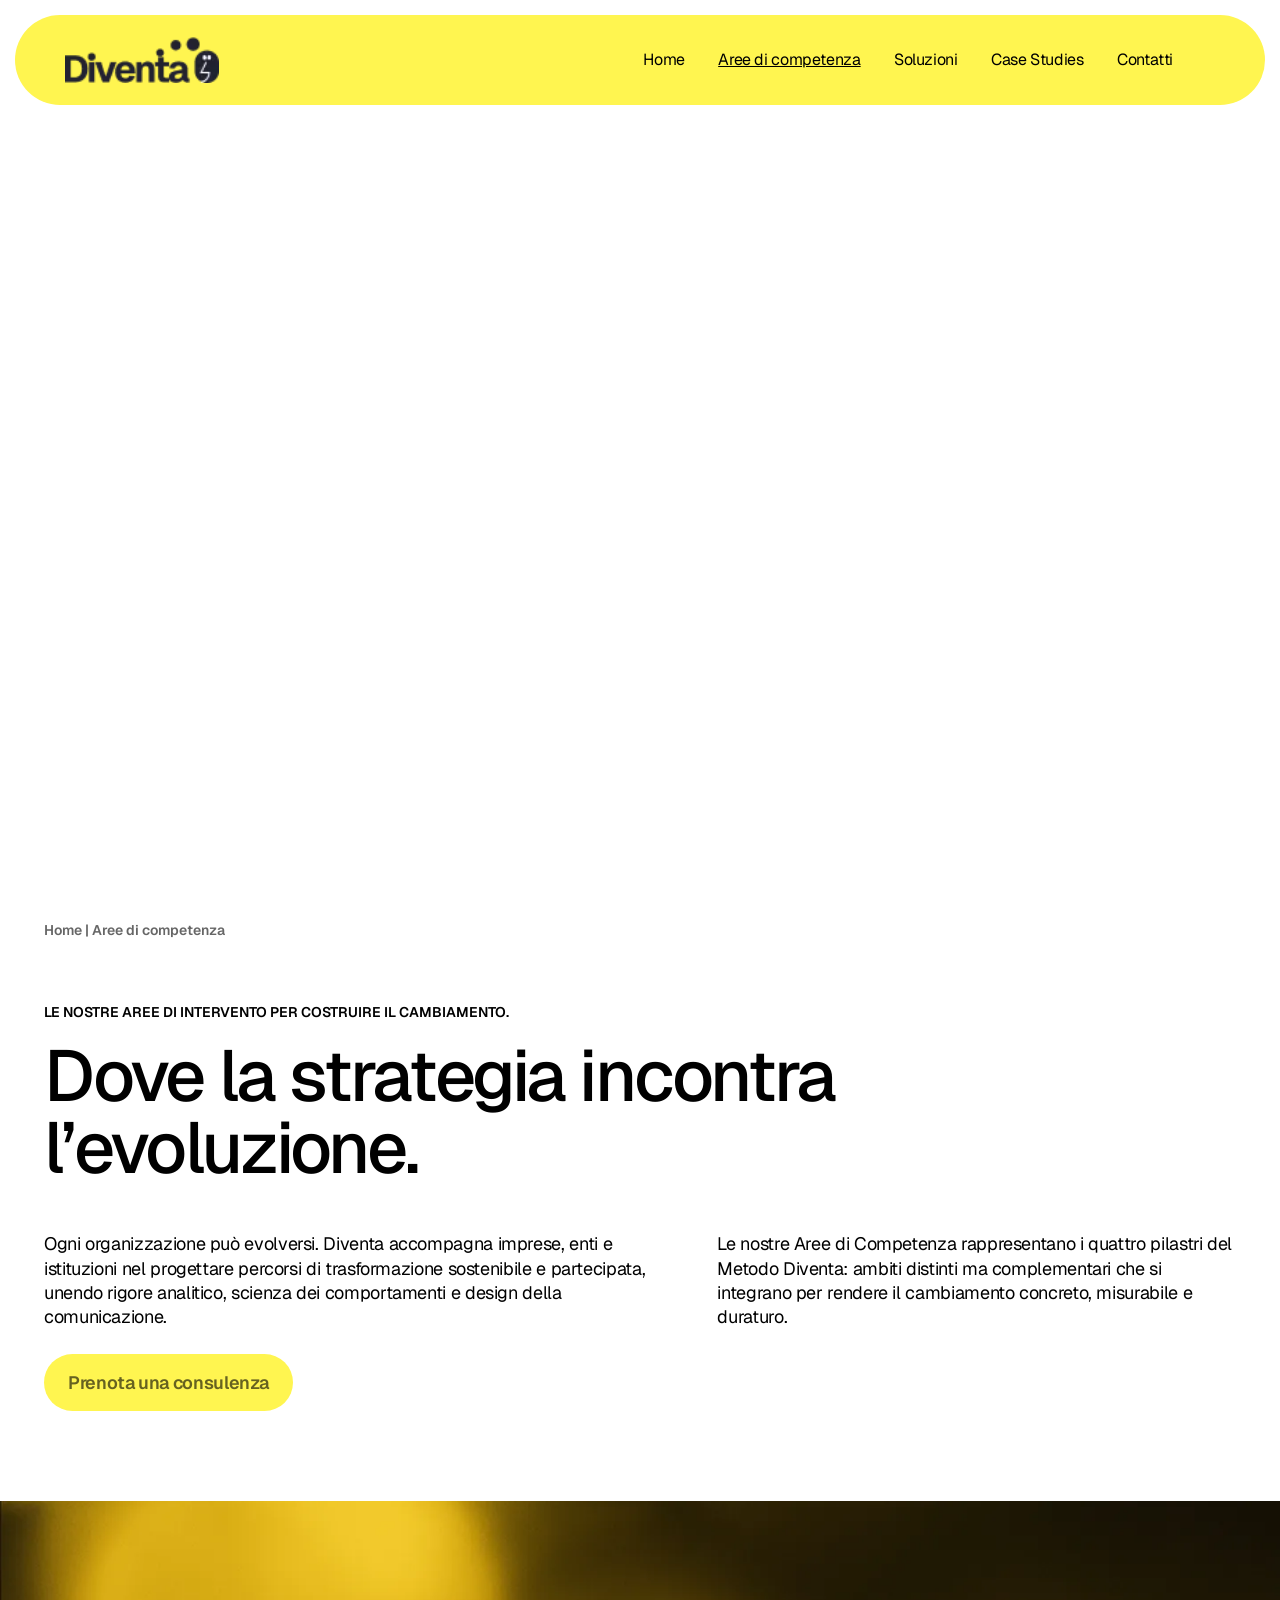
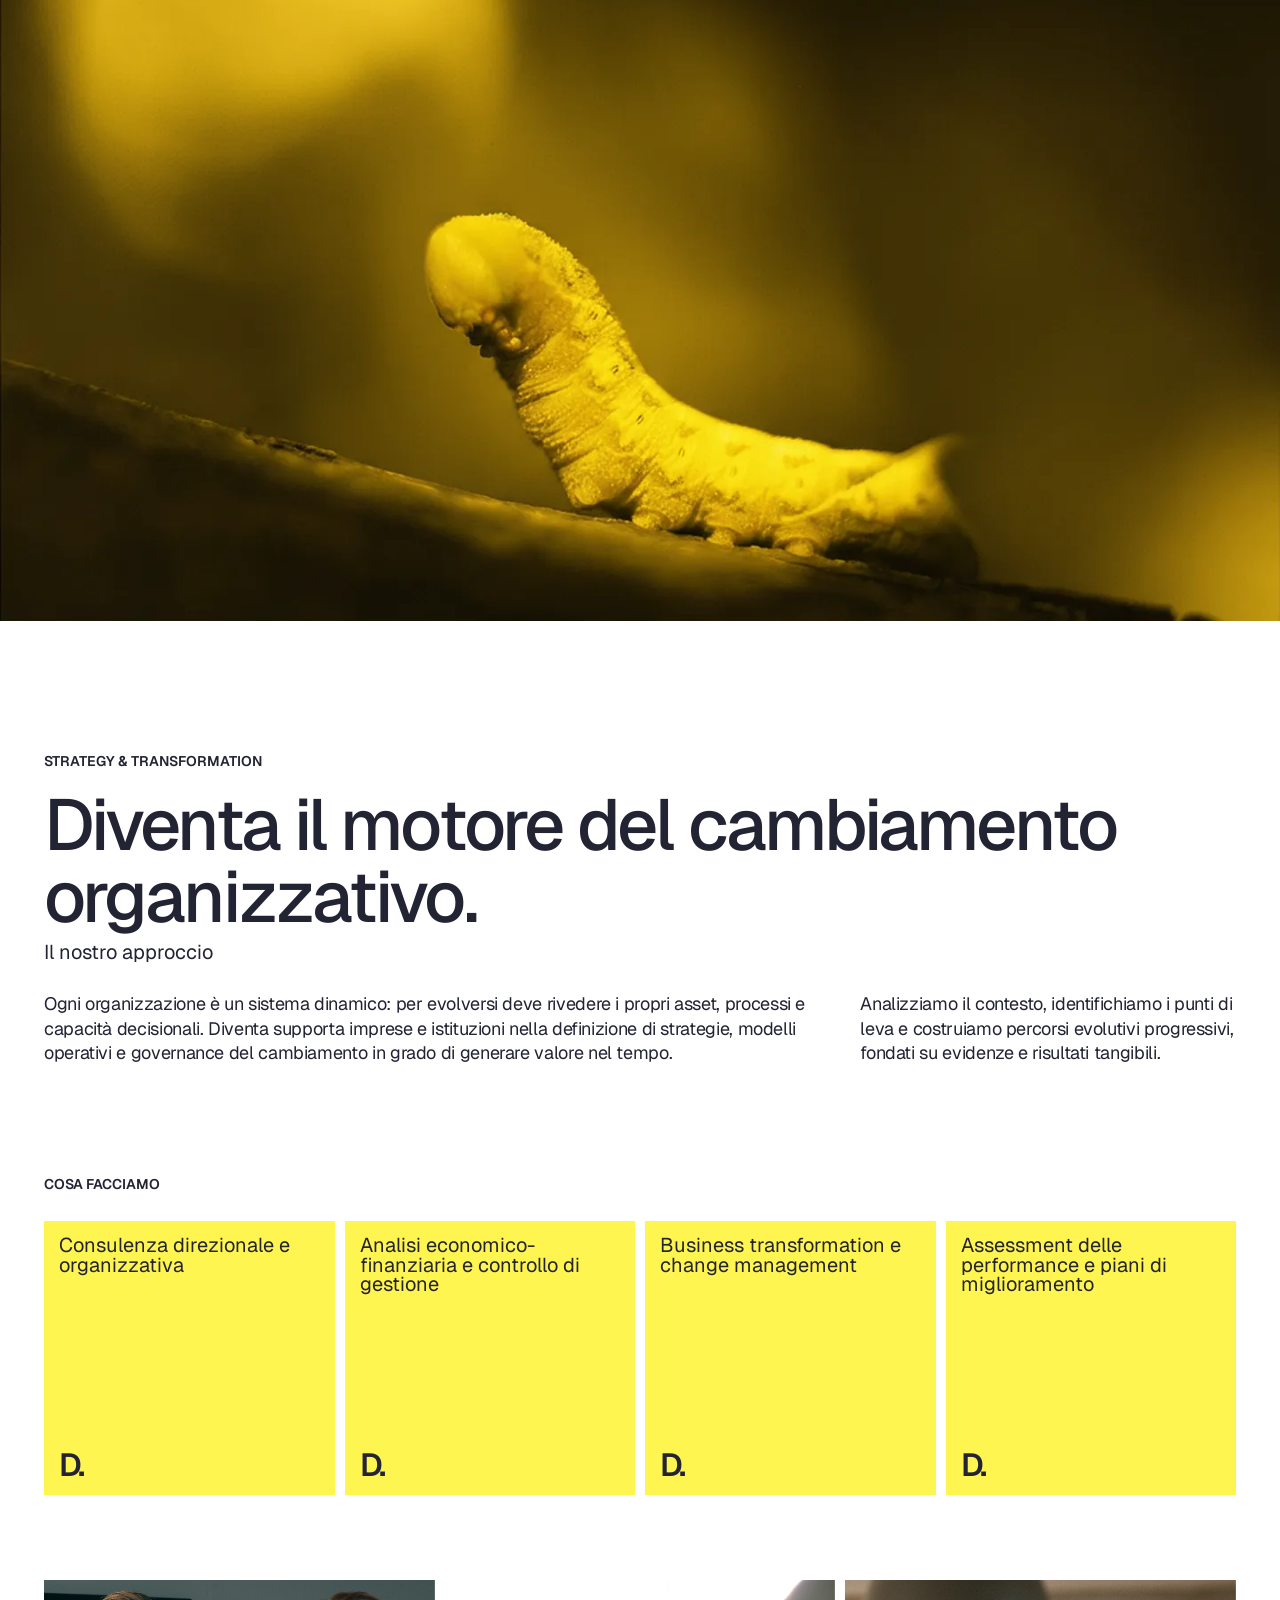
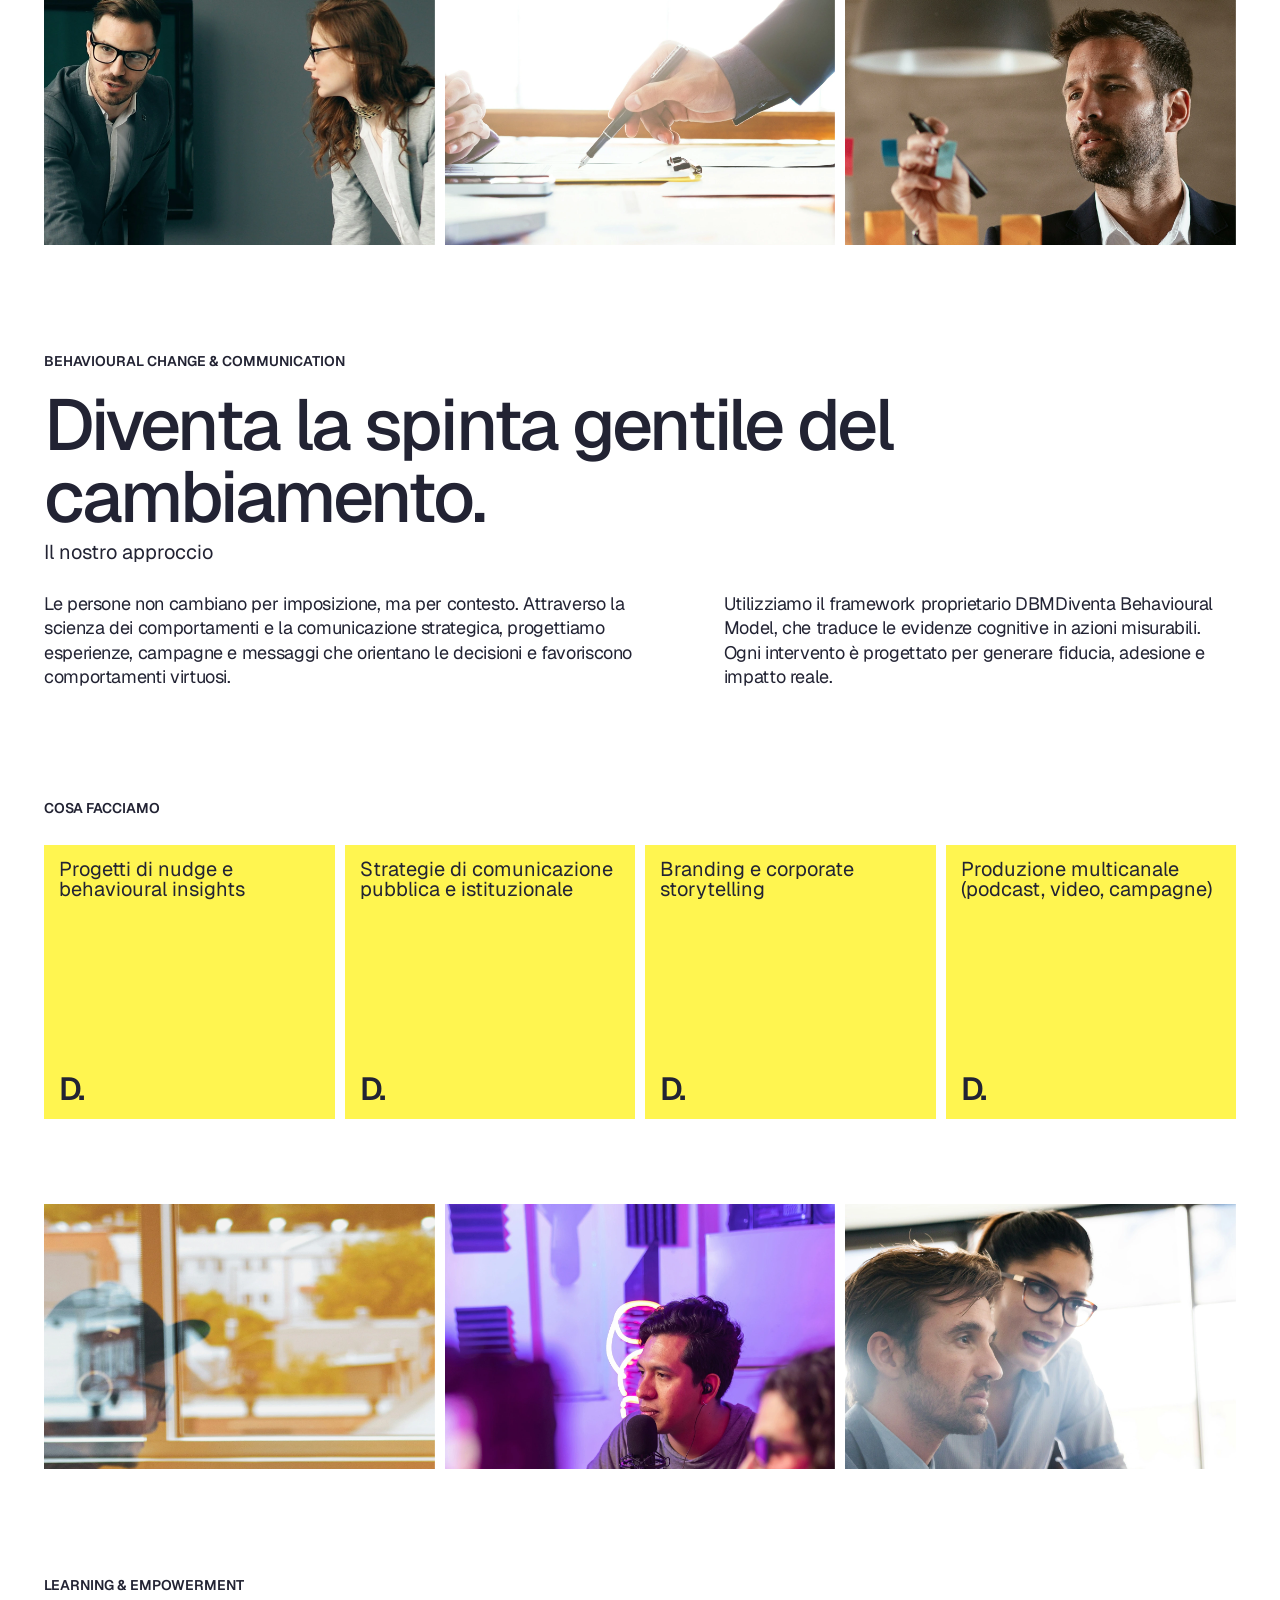
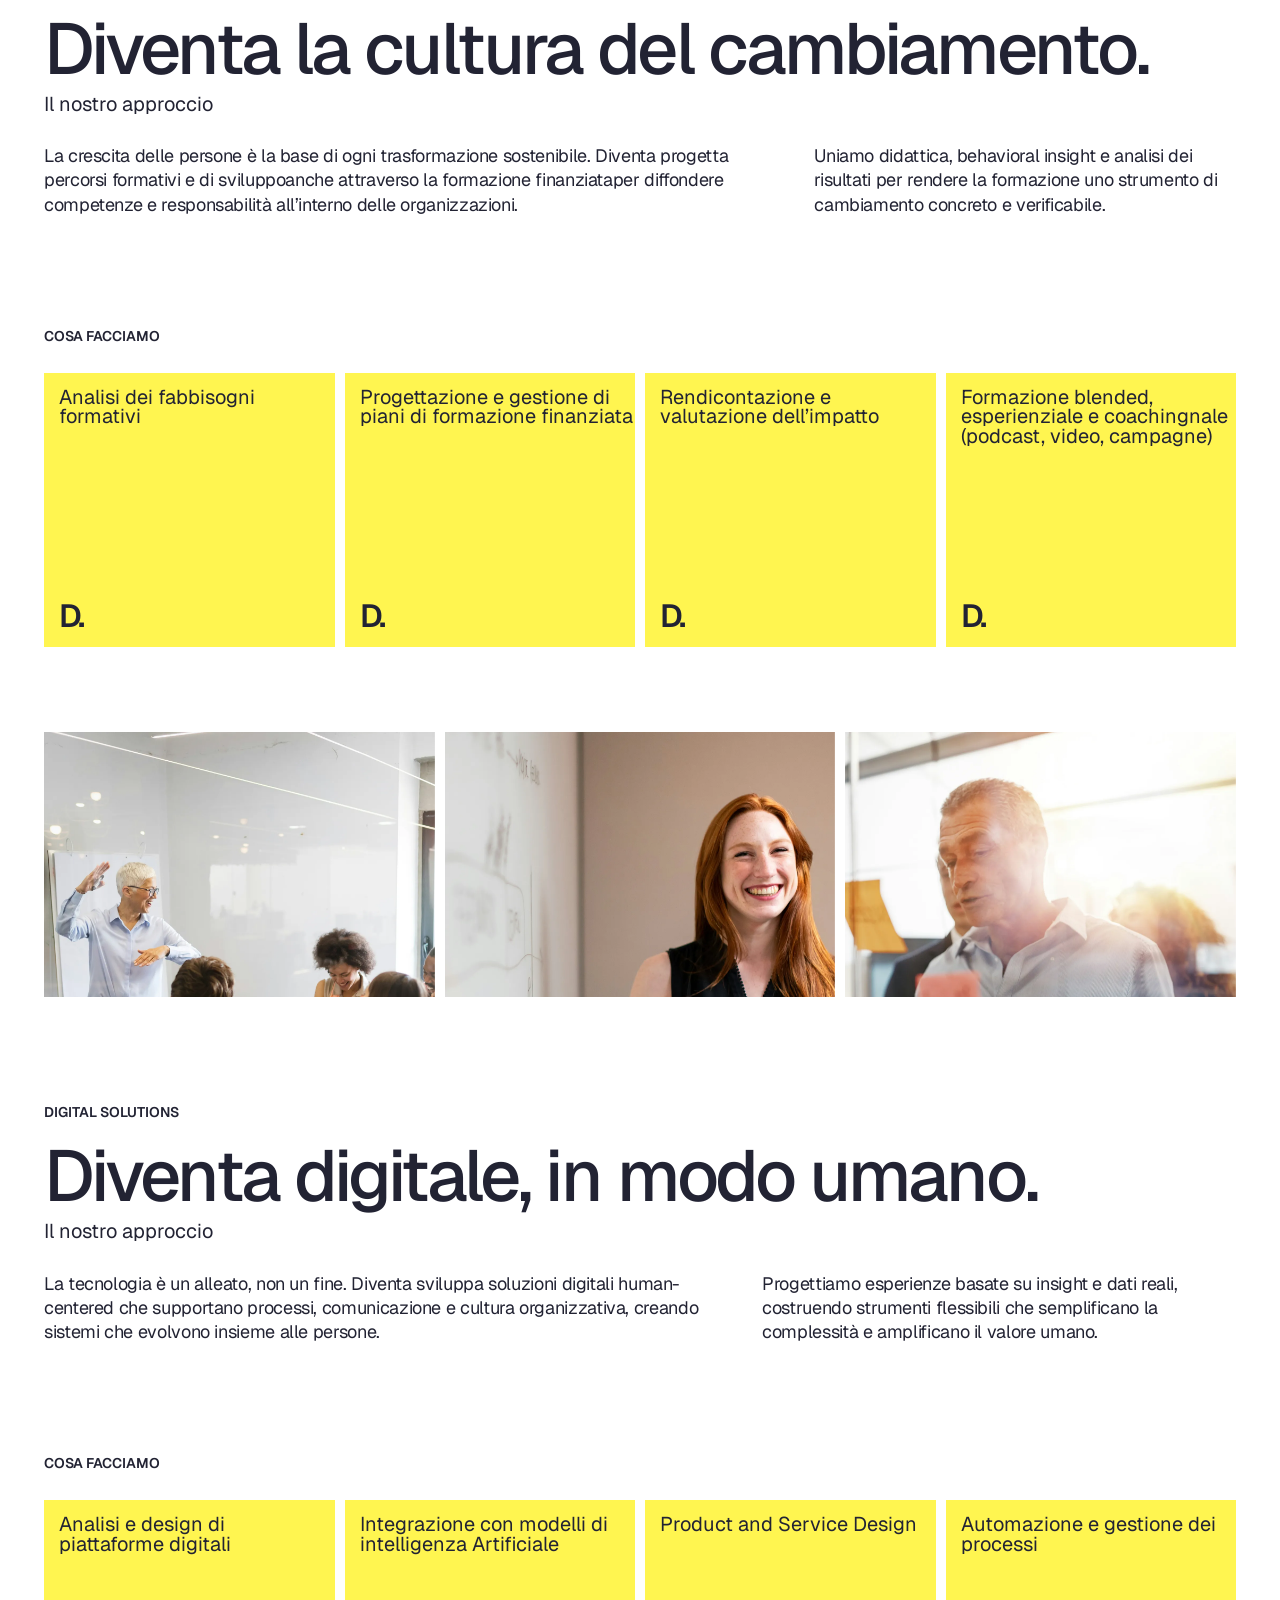
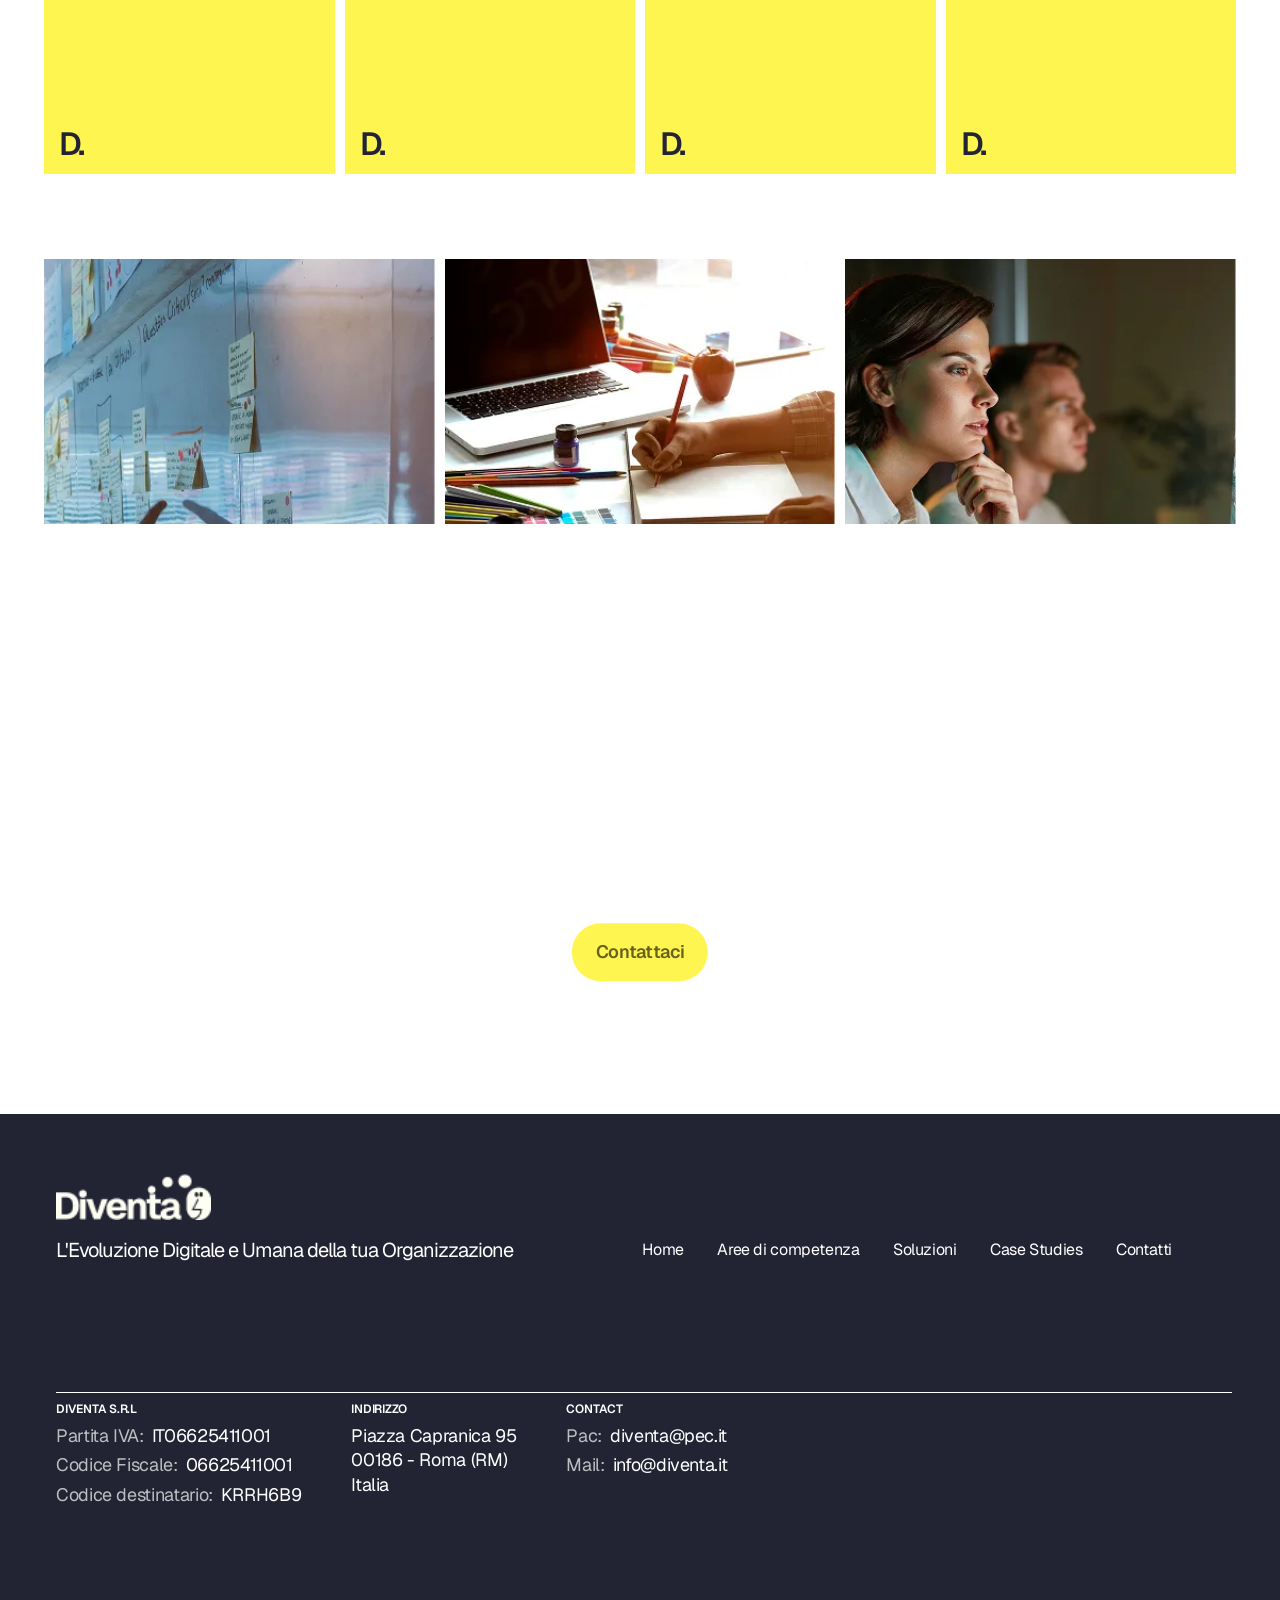
<file: progetto/pagina-interna-1.html>
<!-- FIELDS OF EXPERTISE -->

<!DOCTYPE html>
<html lang="en">

<head>
    <meta charset="UTF-8">
    <meta name="viewport" content="width=device-width, initial-scale=1.0">
    <title>Diventa</title>
    <link rel="stylesheet" href="./css/style.css">
    <link rel="preconnect" href="https://fonts.googleapis.com">
    <link rel="preconnect" href="https://fonts.gstatic.com" crossorigin>
    <link href="https://fonts.googleapis.com/css2?family=Geist:wght@100..900&display=swap" rel="stylesheet">
</head>

<body class="expertise">
    <!-- HEADER -->
    <header>
        <a href="./index.html"><img src="./img/logo_dark.webp" alt="Diventa logo scuro" class="dark-logo"></a>
        <img src="./img/menu_mobile.webp" alt="Simbolo menù mobile con 3 lineette orrizzontali" class="menu-mobile">
        <nav class="menu-desktop">
            <ul class="menu-desktop">
                <li class="menu-desktop"><a href="./index.html" class="menu-desktop">Home</a></li>
                <li class="menu-desktop underlined"><a href="#" class="menu-desktop underlined">Aree di competenza</a></li>
                <li class="menu-desktop"><a href="./pagina-interna-2.html" class="menu-desktop">Soluzioni</a></li>
                <li class="menu-desktop"><a href="./pagina-interna-3.html" class="menu-desktop">Case Studies</a></li>
                <li class="menu-desktop"><a href="./pagina-interna-4.html" class="menu-desktop">Contatti</a></li>
            </ul>
        </nav>
    </header>

    <main>
        <!-- HERO -->
        <section class="hero">
            <div class="container">
                <h1>Diventa il cambiamento che progetti.</h1>
                <div class="paragraphs-container">
                    <h3>Strategia, behavioural science e comunicazione per guidare l’evoluzione.</h3>
                    <h4>Affianchiamo imprese e istituzioni nel dare forma al cambiamento, ogni giorno.</h4>
                </div>
            </div>
        </section>
        <!-- EDITORIAL INTRO -->
        <section class="editorial-intro">
            <div class="container">
                <h6 class="normal-case">Home | Aree di competenza</h6>
                <br>
                <h6>Le nostre aree di intervento per costruire il cambiamento.</h6>
                <br>
                <h1>Dove la strategia incontra
                    <br>
                    l’evoluzione.</h1>
                <div class="paragraphs-container">
                    <p>
                        Ogni organizzazione può evolversi. 
                        Diventa accompagna imprese, enti e istituzioni nel progettare percorsi di 
                        trasformazione sostenibile e partecipata, unendo rigore analitico, 
                        scienza dei comportamenti e design della comunicazione.
                    </p>
                    <p>
                        Le nostre Aree di Competenza rappresentano i quattro pilastri del Metodo Diventa: 
                        ambiti distinti ma complementari che si integrano per rendere il cambiamento concreto, 
                        misurabile e duraturo.
                    </p>
                </div>
                <a href="./pagina-interna-4.html" class="yellow button">Prenota una consulenza</a>
            </div>
        </section>
        <!-- MEDIA DIVIDED -->
        <section class="media-divided">
            <img src="./img/expertise_media_divided.webp" alt="Immagine di un bruco giallo" class="bee">
        </section>
        <!-- OFFERING SECTION -->
        <section class="offering-section">
            <div class="container">
                <!-- FIRST OFFERING SECTION -->
                <h6>Strategy & Transformation</h6>
                <br>
                <div class="titles">
                    <h1>Diventa il motore del cambiamento organizzativo.</h1>
                    <h3>Il nostro approccio</h3>
                </div>
                <div class="paragraphs-container">
                    <p>
                        Ogni organizzazione è un sistema dinamico: per evolversi deve rivedere i propri asset, 
                        processi e capacità decisionali. Diventa supporta imprese e istituzioni nella definizione di strategie, 
                        modelli operativi e governance del cambiamento in grado di generare valore nel tempo.
                    </p>
                    <p>
                        Analizziamo il contesto, identifichiamo i punti di leva e costruiamo percorsi evolutivi progressivi, 
                        fondati su evidenze e risultati tangibili.
                    </p>
                </div>
                <h6 class="space">Cosa facciamo</h6>
                <div class="cards-container">
                    <div class="cards">
                        <h3>Consulenza direzionale e <br> organizzativa</h3>
                        <h2>D.</h2>
                    </div>
                    <div class="cards">
                        <h3>Analisi economico- <br> finanziaria e controllo di <br> gestione</h3>
                        <h2>D.</h2>
                    </div>
                    <div class="cards">
                        <h3>Business transformation e <br> change management</h3>
                        <h2>D.</h2>
                    </div>
                    <div class="cards">
                        <h3>Assessment delle <br> performance e piani di <br> miglioramento</h3>
                        <h2>D.</h2>
                    </div>
                </div>
                <div class="space three cards-container">
                    <div class="img-cards">
                        <img src="./img/card1.webp" alt="Immagine di due colleghi">
                    </div>
                    <div class="img-cards">
                        <img src="./img/card2.webp" alt="Immagine di una mano che regge una penna mentre scrive">
                    </div>
                    <div class="img-cards">
                        <img src="./img/card3.webp" alt="Immagine di un uomo che scrive alla lavagna">
                    </div>
                </div>
                <br>
                <!-- SECOND OFFERING SECTION -->
                <h6 class="space">Behavioural Change & Communication</h6>
                <br>
                <div class="titles">
                    <h1>Diventa la spinta gentile del cambiamento.</h1>
                    <h3>Il nostro approccio</h3>
                </div>
                <div class="paragraphs-container">
                    <p>
                        Le persone non cambiano per imposizione, ma per contesto. 
                        Attraverso la scienza dei comportamenti e la comunicazione strategica, 
                        progettiamo esperienze, campagne e messaggi che orientano le decisioni 
                        e favoriscono comportamenti virtuosi.
                    </p>
                    <p>
                        Utilizziamo il framework proprietario DBMDiventa Behavioural Model, 
                        che traduce le evidenze cognitive in azioni misurabili. 
                        Ogni intervento è progettato per generare fiducia, adesione e impatto reale.
                    </p>
                </div>
                <h6 class="space">Cosa facciamo</h6>
                <div class="cards-container">
                    <div class="cards">
                        <h3>Progetti di nudge e <br> behavioural insights</h3>
                        <h2>D.</h2>
                    </div>
                    <div class="cards">
                        <h3>Strategie di comunicazione <br> pubblica e istituzionale</h3>
                        <h2>D.</h2>
                    </div>
                    <div class="cards">
                        <h3>Branding e corporate <br> storytelling</h3>
                        <h2>D.</h2>
                    </div>
                    <div class="cards">
                        <h3>Produzione multicanale <br> (podcast, video, campagne)</h3>
                        <h2>D.</h2>
                    </div>
                </div>
                <div class="space three cards-container">
                    <div class="img-cards">
                        <img src="./img/card4.webp" alt="Immagine di due colleghi">
                    </div>
                    <div class="img-cards">
                        <img src="./img/card5.webp" alt="Immagine di un uomo con microfono e cuffie">
                    </div>
                    <div class="img-cards">
                        <img src="./img/card6.webp" alt="Immagine di un uomo al computer">
                    </div>
                </div>
                <br>
                <!-- THIRD OFFERING SECTION -->
                <h6 class="space">Learning & Empowerment</h6>
                <br>
                <div class="titles">
                    <h1>Diventa la cultura del cambiamento.</h1>
                    <h3>Il nostro approccio</h3>
                </div>
                <div class="paragraphs-container">
                    <p>
                        La crescita delle persone è la base di ogni trasformazione sostenibile. 
                        Diventa progetta percorsi formativi e di sviluppoanche attraverso la formazione 
                        finanziataper diffondere competenze e responsabilità all’interno delle organizzazioni.
                    </p>
                    <p>
                        Uniamo didattica, behavioral insight e analisi dei risultati per rendere la formazione 
                        uno strumento di cambiamento concreto e verificabile.
                    </p>
                </div>
                <h6 class="space">Cosa facciamo</h6>
                <div class="cards-container">
                    <div class="cards">
                        <h3>Analisi dei fabbisogni <br> formativi</h3>
                        <h2>D.</h2>
                    </div>
                    <div class="cards">
                        <h3>Progettazione e gestione di <br> piani di formazione finanziata</h3>
                        <h2>D.</h2>
                    </div>
                    <div class="cards">
                        <h3>Rendicontazione e <br> valutazione dell’impatto</h3>
                        <h2>D.</h2>
                    </div>
                    <div class="cards">
                        <h3>Formazione blended, <br> esperienziale e coachingnale <br> (podcast, video, campagne)</h3>
                        <h2>D.</h2>
                    </div>
                </div>
                <div class="space three cards-container">
                    <div class="img-cards">
                        <img src="./img/card7.webp" alt="Immagine di un team che discute">
                    </div>
                    <div class="img-cards">
                        <img src="./img/card8.webp" alt="Immagine di una donna sorridente">
                    </div>
                    <div class="img-cards">
                        <img src="./img/card9.webp" alt="Immagine di un uomo che parla di fronte alla lavagna">
                    </div>
                </div>
                <br>
                <!-- FOURTH OFFERING SECTION -->
                <h6 class="space">Digital Solutions</h6>
                <br>
                <div class="titles">
                    <h1>Diventa digitale, in modo umano.</h1>
                    <h3>Il nostro approccio</h3>
                </div>
                <div class="paragraphs-container">
                    <p>
                        La tecnologia è un alleato, non un fine. 
                        Diventa sviluppa soluzioni digitali human-centered che supportano processi, 
                        comunicazione e cultura organizzativa, creando sistemi che evolvono insieme alle persone.
                    </p>
                    <p>
                        Progettiamo esperienze basate su insight e dati reali, 
                        costruendo strumenti flessibili che semplificano la complessità e amplificano il valore umano.
                    </p>
                </div>
                <h6 class="space">Cosa facciamo</h6>
                <div class="cards-container">
                    <div class="cards">
                        <h3>Analisi e design di <br> piattaforme digitali</h3>
                        <h2>D.</h2>
                    </div>
                    <div class="cards">
                        <h3>Integrazione con modelli di <br> intelligenza Artificiale</h3>
                        <h2>D.</h2>
                    </div>
                    <div class="cards">
                        <h3>Product and Service Design</h3>
                        <h2>D.</h2>
                    </div>
                    <div class="cards">
                        <h3>Automazione e gestione dei <br> processi</h3>
                        <h2>D.</h2>
                    </div>
                </div>
                <div class="space three cards-container">
                    <div class="img-cards">
                        <img src="./img/card10.webp" alt="Immagine di una lavagna con appunti">
                    </div>
                    <div class="img-cards">
                        <img src="./img/card11.webp" alt="Immagine di una persona che prende appunti">
                    </div>
                    <div class="img-cards">
                        <img src="./img/card12.webp" alt="Immagine di una donna che pensa">
                    </div>
                </div>
            </div>
        </section>
        <!-- VALUE PROPOTITION HERO -->
        <section class="value-propotition hero">
            <div class="container">
                <h6>Diventa ciò che vuoi trasformare.</h6>
                <h2>Scopri come possiamo aiutarti a costruire la prossima fase della tua evoluzione.</h2>
                <a href="./pagina-interna-4.html" class="yellow button">Contattaci</a>
            </div>
        </section>
    </main>

    <!-- FOOTER -->
    <footer>
        <div class="container">
            <a href="./index.html"><img src="./img/logo_light.webp" alt="Diventa logo chiaro"></a>
            <div class="title-nav">
            <h4>L'Evoluzione Digitale e Umana della tua Organizzazione</h4>
            <nav class="menu-desktop">
                <ul class="menu-desktop">
                    <li class="menu-desktop"><a href="./index.html" class="menu-desktop">Home</a></li>
                    <li class="menu-desktop"><a href="#" class="menu-desktop">Aree di competenza</a></li>
                    <li class="menu-desktop"><a href="./pagina-interna-2.html" class="menu-desktop">Soluzioni</a></li>
                    <li class="menu-desktop"><a href="./pagina-interna-3.html" class="menu-desktop">Case Studies</a></li>
                    <li class="menu-desktop"><a href="./pagina-interna-4.html" class="menu-desktop">Contatti</a></li>
                </ul>
            </nav>
            </div>
            <hr>
            <div class="info">
                <div class="diventa srl">
                    <h5>Diventa S.r.l</h5>
                    <p><span class="opacity">Partita IVA:</span><span>IT06625411001</span></p>
                    <p><span class="opacity">Codice Fiscale:</span><span>06625411001</span></p>
                    <p><span class="opacity">Codice destinatario:</span><span>KRRH6B9</span></p>
                </div>
                <div class="address">
                    <h5>Indirizzo</h5>
                    <p>Piazza Capranica 95</p>
                    <p>00186 - Roma (RM)</p>
                    <p>Italia</p>
                </div>
                <div class="contact">
                <h5>Contact</h5>
                <p><span class="opacity">Pac:</span><span><a href="mailto:diventa@pec.it">diventa@pec.it</a></span></p>
                <p><span class="opacity">Mail:</span><span><a href="mailto:info@diventa.it">info@diventa.it</a></span></p>
                </div>
            </div>
        </div>
    </footer>

</body>

</html>
</file>
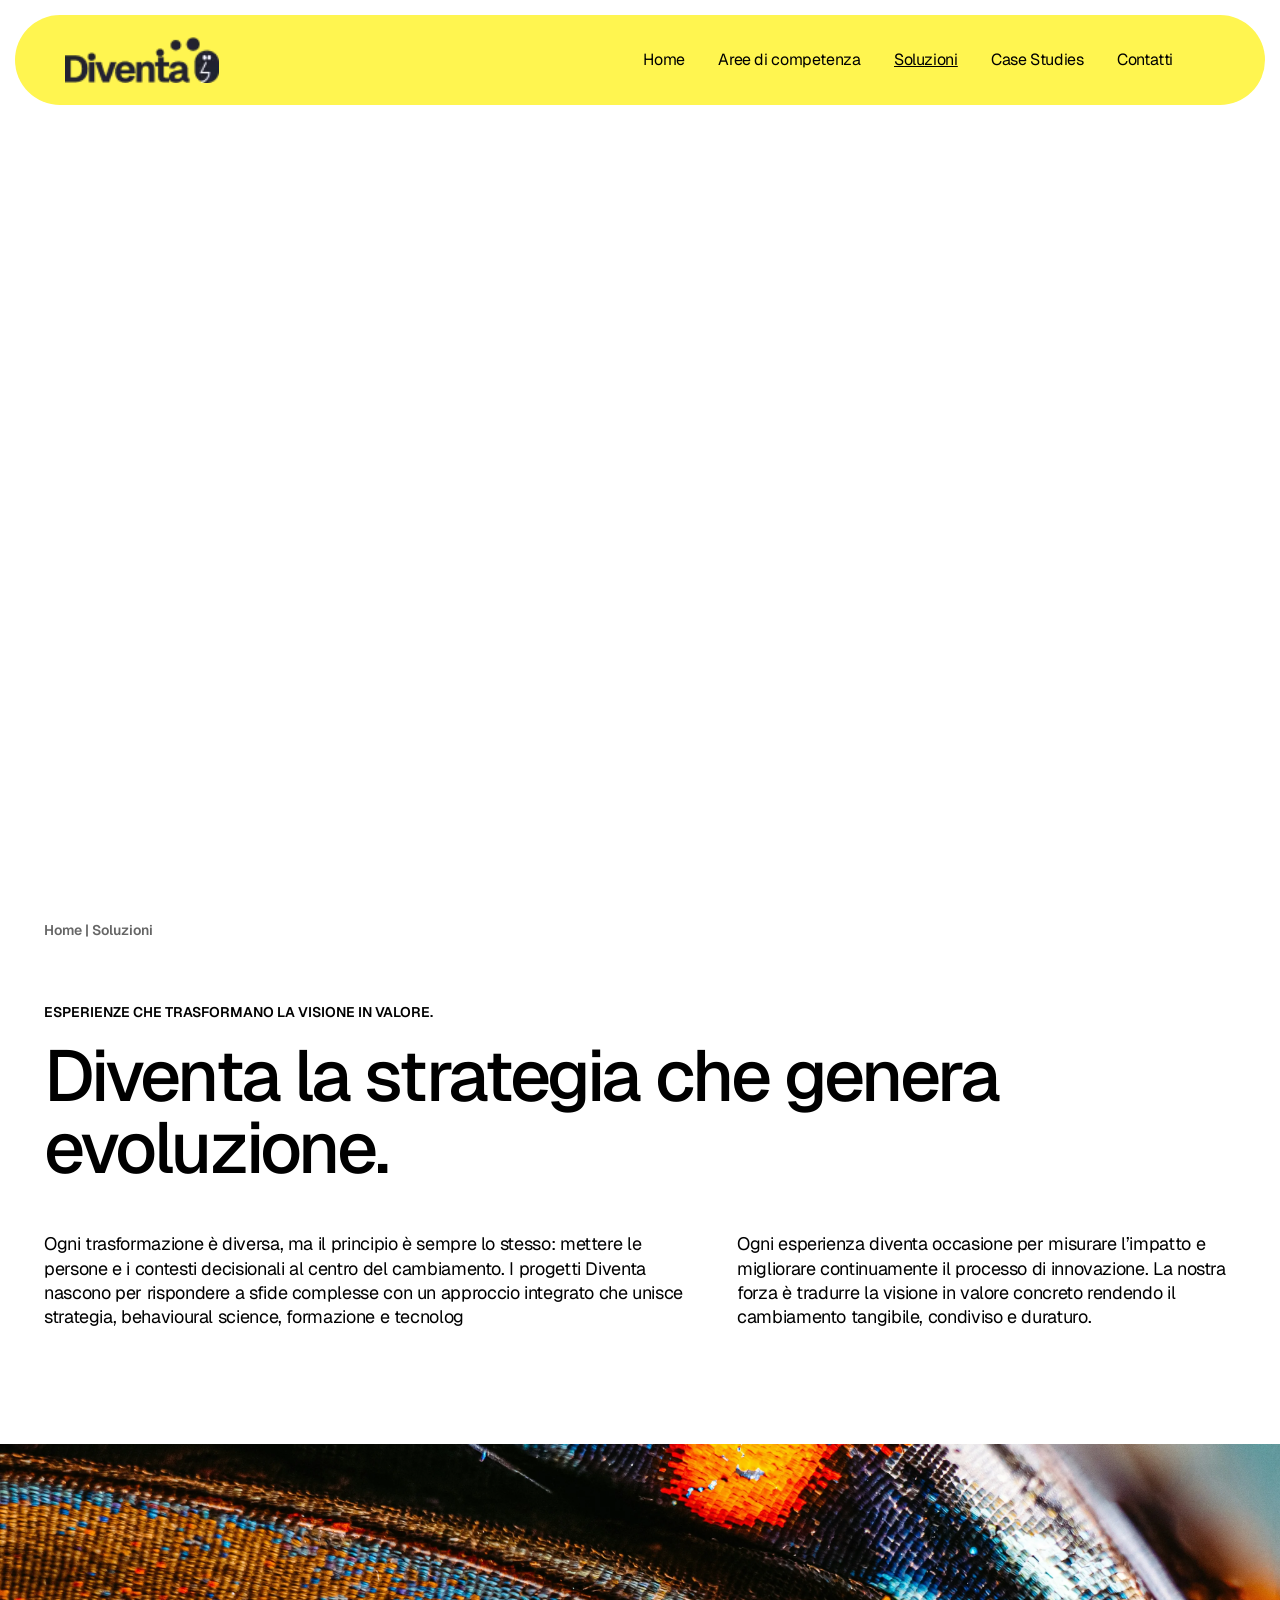
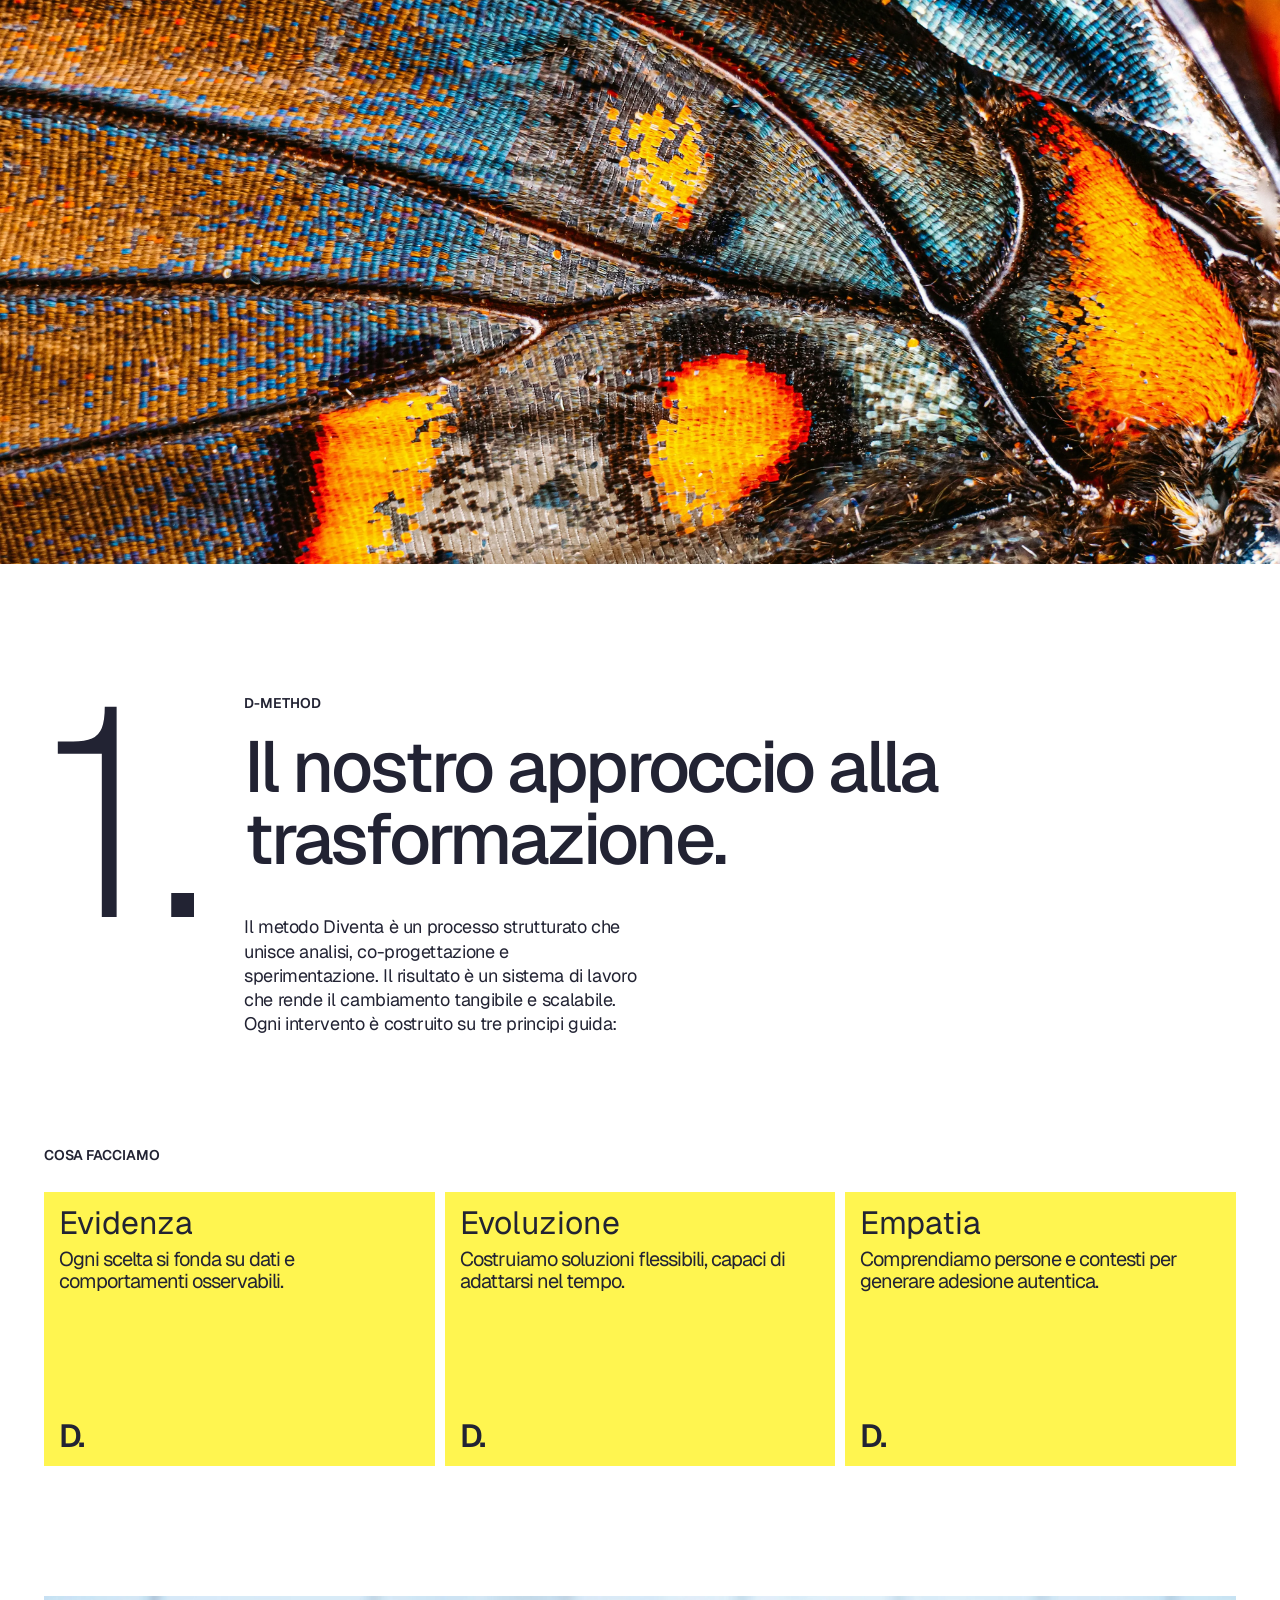
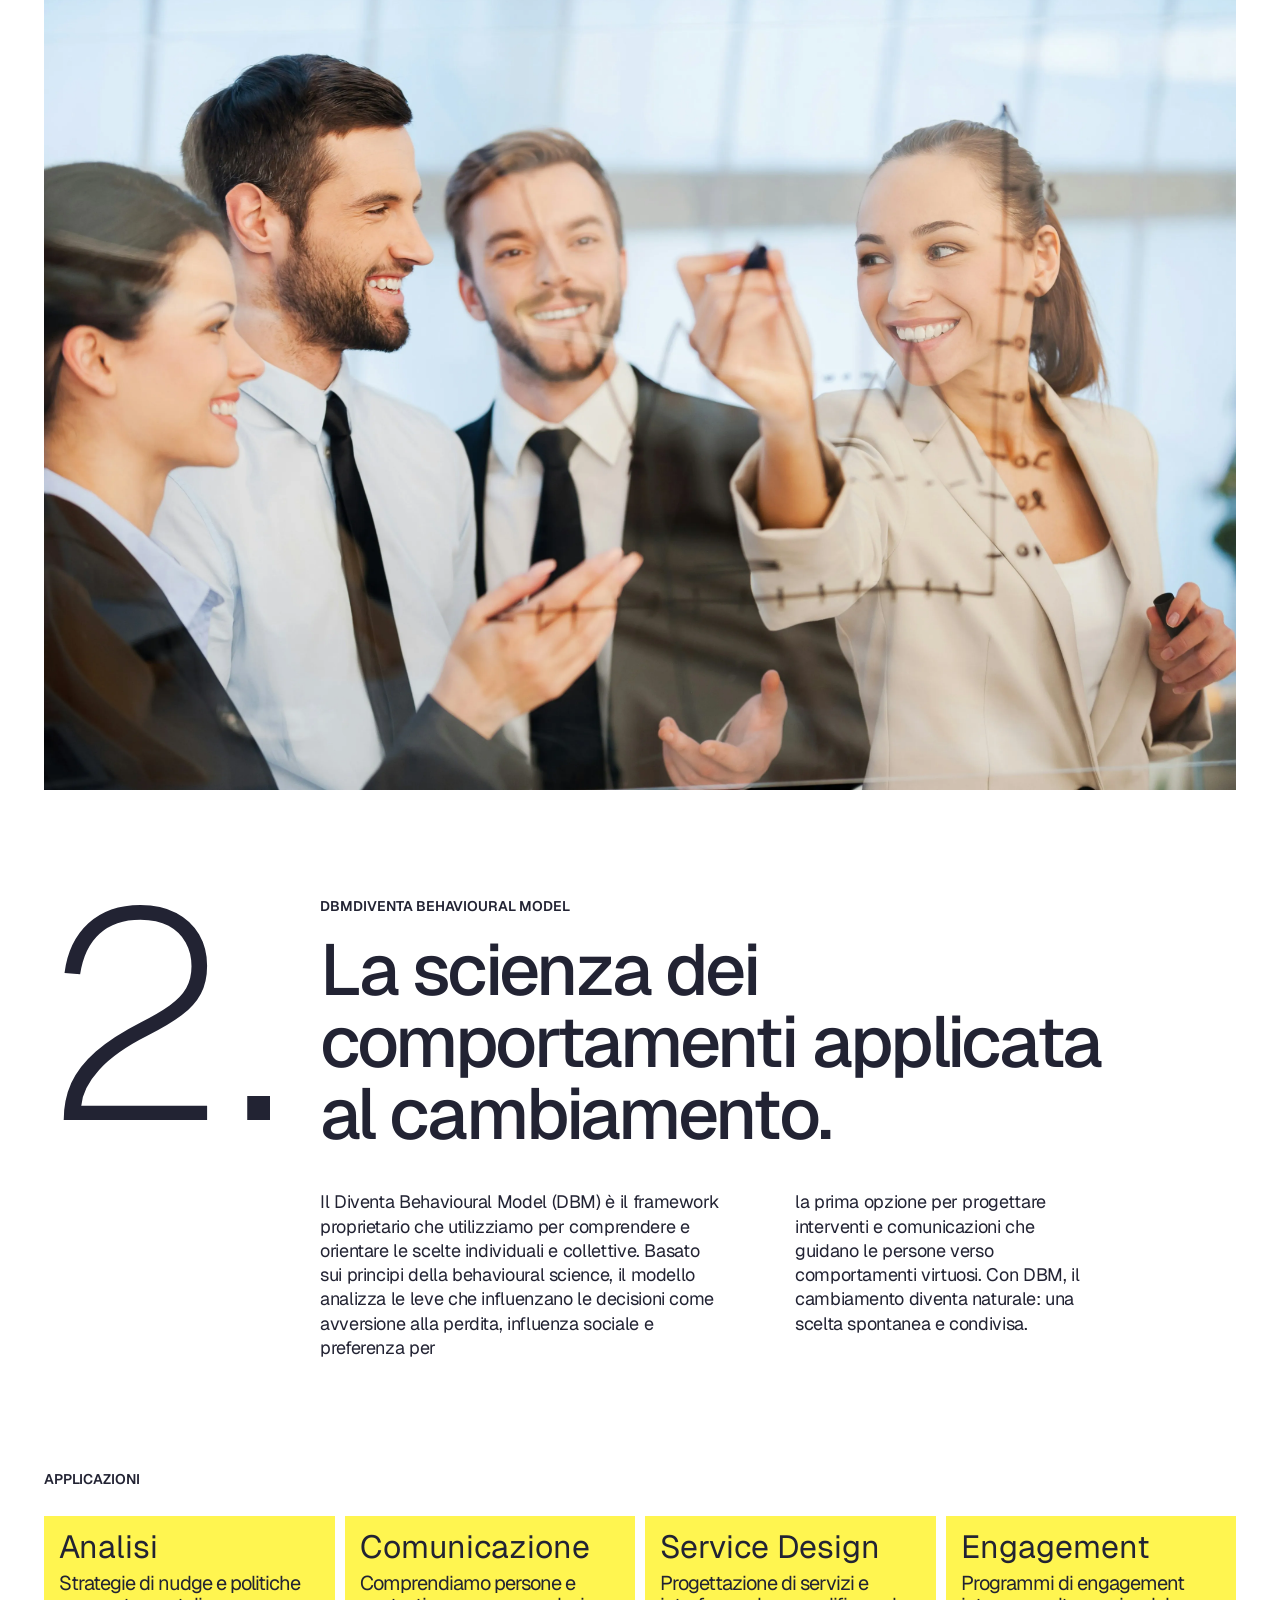
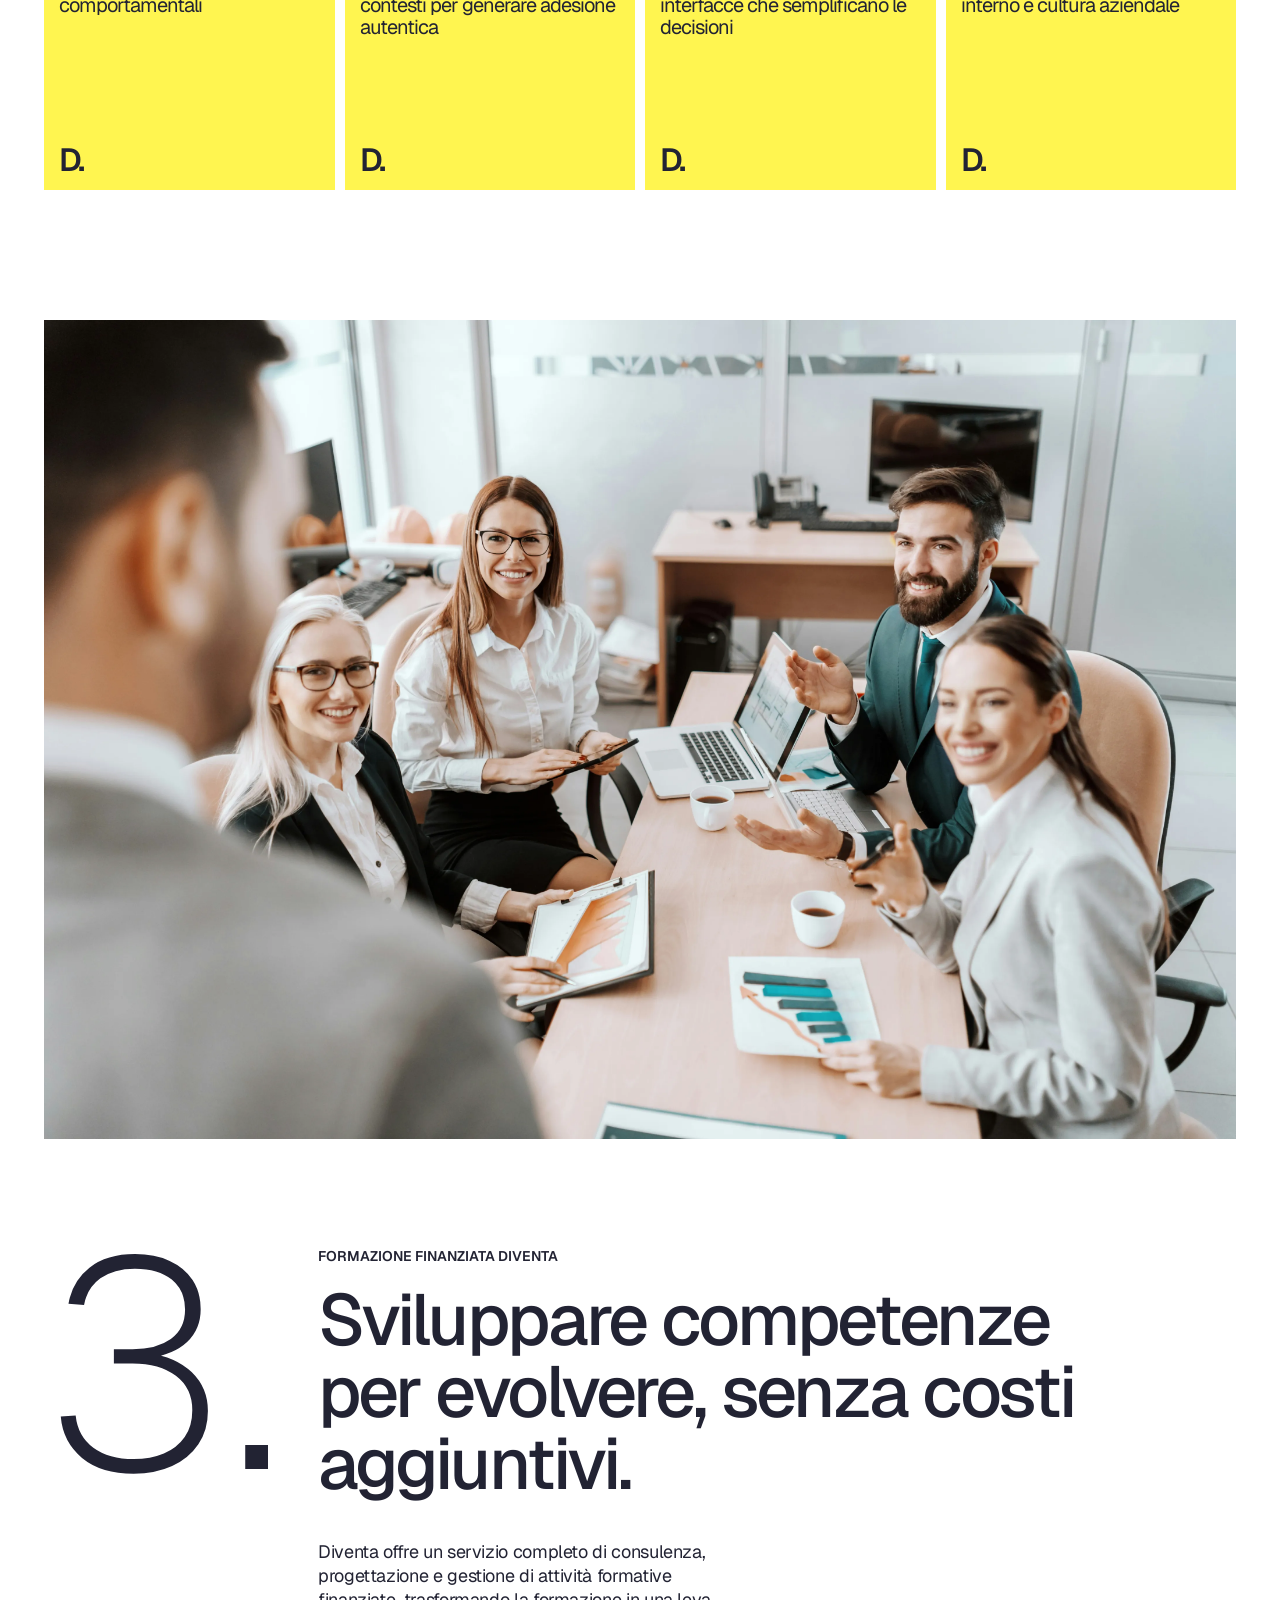
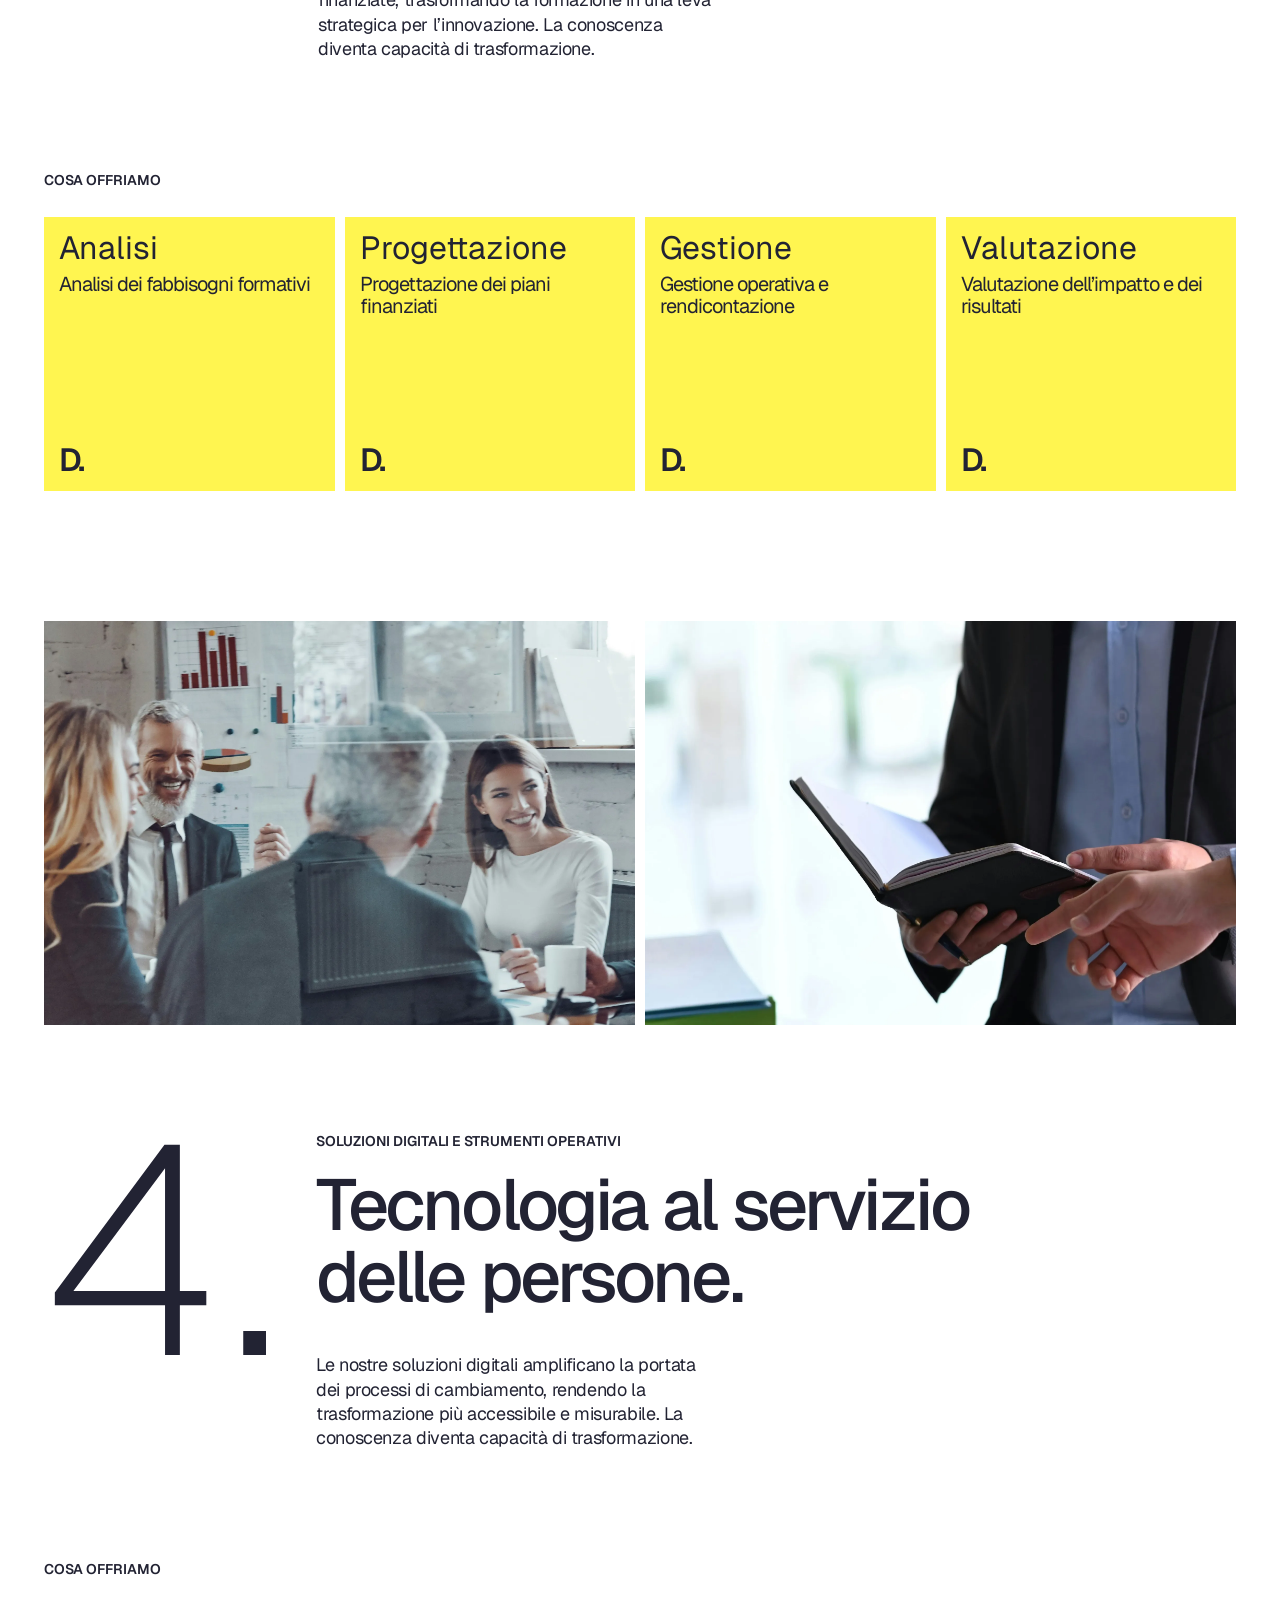
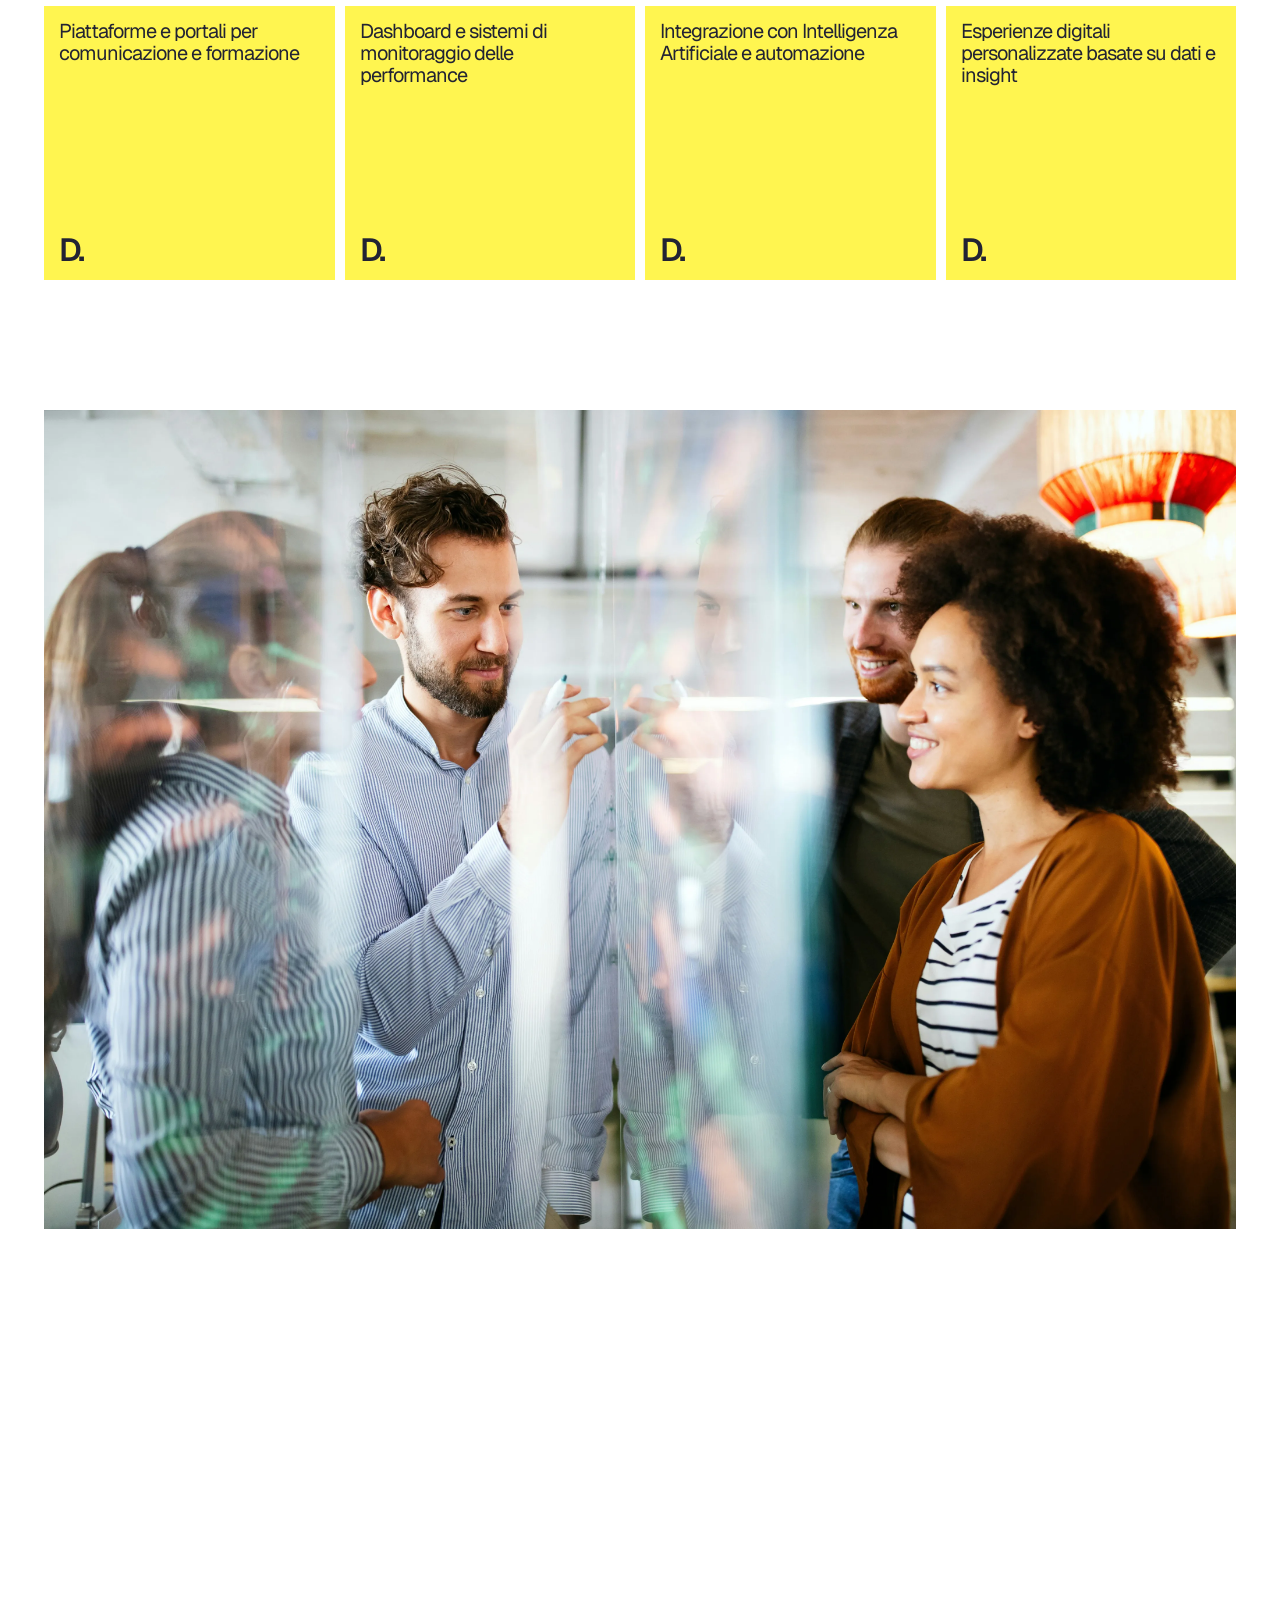
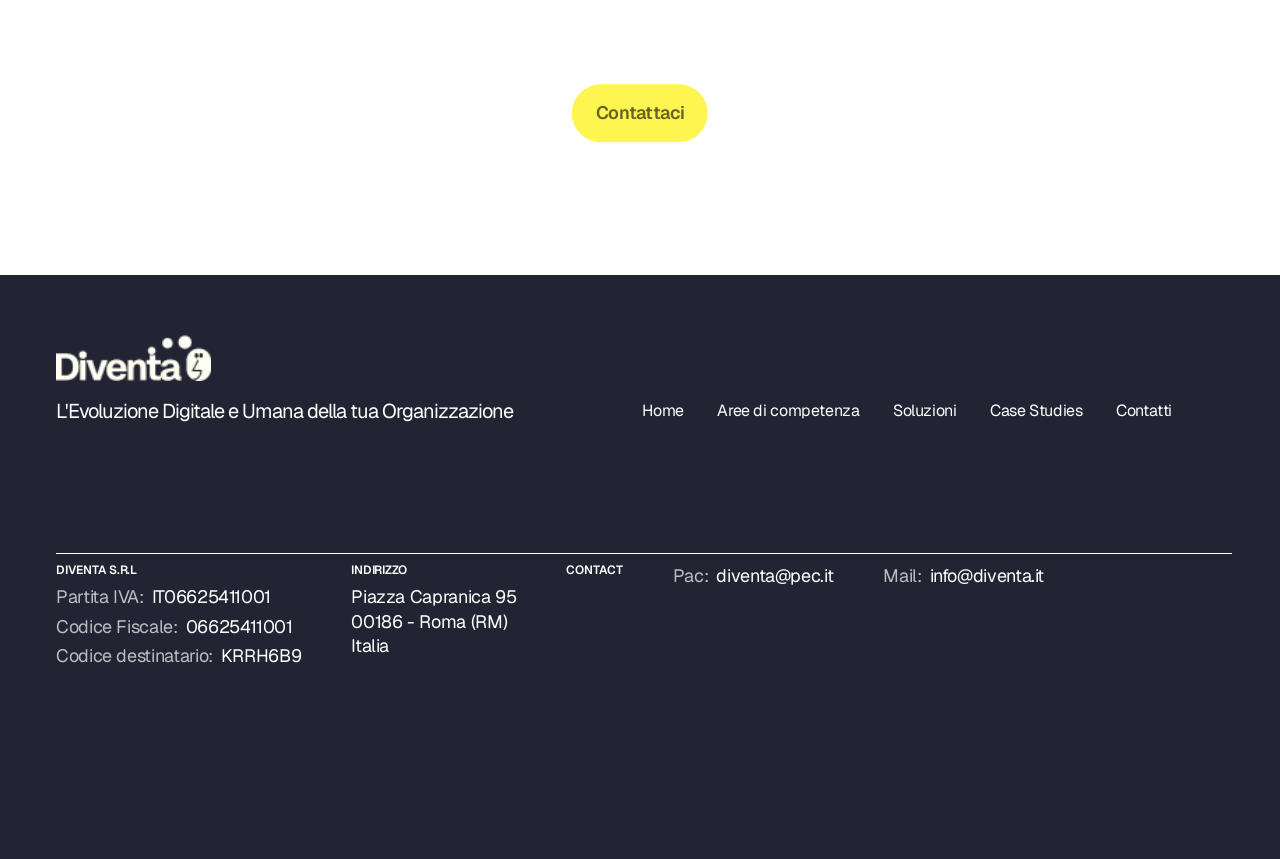
<file: progetto/pagina-interna-2.html>
<!-- SOLUTIONS -->

<!DOCTYPE html>
<html lang="en">

<head>
    <meta charset="UTF-8">
    <meta name="viewport" content="width=device-width, initial-scale=1.0">
    <title>Diventa</title>
    <link rel="stylesheet" href="./css/style.css">
    <link rel="preconnect" href="https://fonts.googleapis.com">
    <link rel="preconnect" href="https://fonts.gstatic.com" crossorigin>
    <link href="https://fonts.googleapis.com/css2?family=Geist:wght@100..900&display=swap" rel="stylesheet">
</head>

<body class="solutions">
    <!-- HEADER -->
    <header>
        <a href="./index.html"><img src="./img/logo_dark.webp" alt="Diventa logo scuro" class="dark-logo"></a>
        <img src="./img/menu_mobile.webp" alt="Simbolo menù mobile con 3 lineette orrizzontali" class="menu-mobile">
        <nav class="menu-desktop">
            <ul class="menu-desktop">
                <li class="menu-desktop"><a href="./index.html" class="menu-desktop">Home</a></li>
                <li class="menu-desktop"><a href="./pagina-interna-1.html" class="menu-desktop">Aree di competenza</a></li>
                <li class="menu-desktop underlined"><a href="#" class="menu-desktop underlined">Soluzioni</a></li>
                <li class="menu-desktop"><a href="./pagina-interna-3.html" class="menu-desktop">Case Studies</a></li>
                <li class="menu-desktop"><a href="./pagina-interna-4.html" class="menu-desktop">Contatti</a></li>
            </ul>
        </nav>
    </header>

    <main>
        <!-- HERO -->
        <section class="hero">
            <div class="container">
                <h1>Diventa la soluzione che genera cambiamento.</h1>
                <div class="paragraphs-container">
                    <h3>Metodi, strumenti e competenze per rendere il cambiamento concreto, misurabile e sostenibile.</h3>
                    <h4>
                        Sviluppiamo soluzioni che uniscono strategia, behavioural science, 
                        formazione e tecnologia per accompagnare imprese e istituzioni nei loro processi di evoluzione.
                    </h4>
                </div>
            </div>
        </section>
        <!-- EDITORIAL INTRO -->
        <section class="editorial-intro">
            <div class="container">
                <h6 class="normal-case">Home | Soluzioni</h6>
                <br>
                <h6>Esperienze che trasformano la visione in valore.</h6>
                <br>
                <h1>Diventa la strategia che genera evoluzione.</h1>
                <div class="paragraphs-container">
                    <p>
                        Ogni trasformazione è diversa, ma il principio è sempre lo stesso: 
                        mettere le persone e i contesti decisionali al centro del cambiamento. 
                        I progetti Diventa nascono per rispondere a sfide complesse con un approccio 
                        integrato che unisce strategia, behavioural science, formazione e tecnolog
                    </p>
                    <p>
                        Ogni esperienza diventa occasione per misurare l’impatto e migliorare continuamente 
                        il processo di innovazione. La nostra forza è tradurre la visione in valore 
                        concreto rendendo il cambiamento tangibile, condiviso e duraturo.
                    </p>
                </div>
            </div>
        </section>
        <!-- MEDIA DIVIDED -->
        <section class="media-divided">
            <img src="./img/solutions_media_divided.webp" alt="Immagine zoommata di una farfalla" class="bee">
        </section>
        <!-- OFFERING SECTION -->
        <section class="offering-section">
            <div class="container">
                <!-- FIRST OFFERING SECTION -->
                <div class="number-description">
                    <p class="number">1.</p>
                    <div class="title-paragraph">
                        <h6>D-Method</h6>
                        <br>
                        <h1>Il nostro approccio alla trasformazione.</h1>
                        <p>
                            Il metodo Diventa è un processo strutturato che unisce analisi, 
                            co-progettazione e sperimentazione. Il risultato è un sistema di 
                            lavoro che rende il cambiamento tangibile e scalabile. 
                            Ogni intervento è costruito su tre principi guida:
                        </p>
                    </div>
                </div>
                <h6 class="space">Cosa facciamo</h6>
                <div class="three cards-container">
                    <div class="cards">
                        <h3>Evidenza</h3>
                        <h4>Ogni scelta si fonda su dati e <br> comportamenti osservabili.</h4>
                        <h2>D.</h2>
                    </div>
                    <div class="cards">
                        <h3>Evoluzione</h3>
                        <h4>Costruiamo soluzioni flessibili, capaci di adattarsi nel tempo.</h4>
                        <h2>D.</h2>
                    </div>
                    <div class="cards">
                        <h3>Empatia</h3>
                        <h4>Comprendiamo persone e contesti per generare adesione autentica.</h4>
                        <h2>D.</h2>
                    </div>
                </div>
                <div class="photos cards-container">
                    <div class="photo-card">
                        <img src="./img/solution1.webp" alt="Immagine di un team che discute alla lavagna">
                    </div>
                </div>
                <br>
                <!-- SECOND OFFERING SECTION -->
                <div class="number-description">
                    <p class="number">2.</p>
                    <div class="title-paragraph">
                        <h6>DBMDiventa Behavioural Model</h6>
                        <br>
                        <h1>La scienza dei comportamenti applicata al cambiamento.</h1>
                        <div class="paragraphs-container">
                            <p>
                                Il Diventa Behavioural Model (DBM) è il framework proprietario che 
                                utilizziamo per comprendere e orientare le scelte individuali e collettive. 
                                Basato sui principi della behavioural science, il modello analizza le leve 
                                che influenzano le decisioni come avversione alla perdita, 
                                influenza sociale e preferenza per 
                            </p>
                            <p>
                                la prima opzione per progettare interventi e comunicazioni che guidano le persone 
                                verso comportamenti virtuosi. Con DBM, il cambiamento diventa naturale: 
                                una scelta spontanea e condivisa. 
                            </p>
                        </div>
                    </div>
                </div>
                <h6 class="space">Applicazioni</h6>
                <div class="cards-container">
                    <div class="cards">
                        <h3>Analisi</h3>
                        <h4>Strategie di nudge e politiche comportamentali</h4>
                        <h2>D.</h2>
                    </div>
                    <div class="cards">
                        <h3>Comunicazione</h3>
                        <h4>Comprendiamo persone e contesti per generare adesione autentica</h4>
                        <h2>D.</h2>
                    </div>
                    <div class="cards">
                        <h3>Service Design</h3>
                        <h4>Progettazione di servizi e interfacce che semplificano le decisioni</h4>
                        <h2>D.</h2>
                    </div>
                    <div class="cards">
                        <h3>Engagement</h3>
                        <h4>Programmi di engagement interno e cultura aziendale</h4>
                        <h2>D.</h2>
                    </div>
                </div>
                <div class="photos cards-container">
                    <div class="photo-card">
                        <img src="./img/solution2.webp" alt="Immagine di un team">
                    </div>
                </div>
                <br>
                <!-- THIRD OFFERING SECTION -->
                <div class="number-description">
                    <p class="number">3.</p>
                    <div class="title-paragraph">
                        <h6>Formazione Finanziata Diventa</h6>
                        <br>
                        <h1>Sviluppare competenze per evolvere, senza costi aggiuntivi.</h1>
                        <p>
                            Diventa offre un servizio completo di consulenza, 
                            progettazione e gestione di attività formative finanziate, 
                            trasformando la formazione in una leva strategica per l’innovazione. 
                            La conoscenza diventa capacità di trasformazione.
                        </p>
                    </div>
                </div>
                <h6 class="space">Cosa offriamo</h6>
                <div class="cards-container">
                    <div class="cards">
                        <h3>Analisi</h3>
                        <h4>Analisi dei fabbisogni formativi</h4>
                        <h2>D.</h2>
                    </div>
                    <div class="cards">
                        <h3>Progettazione</h3>
                        <h4>Progettazione dei piani finanziati</h4>
                        <h2>D.</h2>
                    </div>
                    <div class="cards">
                        <h3>Gestione</h3>
                        <h4>Gestione operativa e rendicontazione</h4>
                        <h2>D.</h2>
                    </div>
                     <div class="cards">
                        <h3>Valutazione</h3>
                        <h4>Valutazione dell’impatto e dei risultati</h4>
                        <h2>D.</h2>
                    </div>
                </div>
                <div class="two cards-container">
                    <div class="two-card">
                        <img src="./img/solution3a.webp" alt="Immagine di un team">
                    </div>
                    <div class="two-card">
                        <img src="./img/solution3b.webp" alt="Immagine di un libro aperto">
                    </div>
                </div>
                <br>
                <!-- FOURTH OFFERING SECTION -->
                <div class="number-description">
                    <p class="number">4.</p>
                    <div class="title-paragraph">
                        <h6>Soluzioni Digitali e Strumenti Operativi</h6>
                        <br>
                        <h1>Tecnologia al servizio delle persone.</h1>
                        <p>
                            Le nostre soluzioni digitali amplificano la portata dei processi di cambiamento, 
                            rendendo la trasformazione più accessibile e misurabile. 
                            La conoscenza diventa capacità di trasformazione.
                        </p>
                    </div>
                </div>
                <h6 class="space">Cosa offriamo</h6>
                <div class="cards-container">
                    <div class="cards">
                        <h4>Piattaforme e portali per comunicazione e formazione</h4>
                        <h2>D.</h2>
                    </div>
                    <div class="cards">
                        <h4>Dashboard e sistemi di monitoraggio delle performance</h4>
                        <h2>D.</h2>
                    </div>
                    <div class="cards">
                        <h4>Integrazione con Intelligenza Artificiale e automazione</h4>
                        <h2>D.</h2>
                    </div>
                    <div class="cards">
                        <h4>Esperienze digitali personalizzate basate su dati e insight</h4>
                        <h2>D.</h2>
                    </div>
                </div>
                <div class="photos cards-container">
                    <div class="photo-card">
                        <img src="./img/solution4.webp" alt="Immagine di un team">
                    </div>
                </div>
            </div>
        </section>
        <!-- VALUE PROPOTITION HERO -->
        <section class="value-propotition hero">
            <div class="container">
                <h6>Diventa la soluzione che cercavi.</h6>
                <h2>Parliamo del tuo prossimo progetto di cambiamento.</h2>
                <a href="./pagina-interna-4.html" class="yellow button">Contattaci</a>
            </div>
        </section>
    </main>

    <!-- FOOTER -->
    <footer>
        <div class="container">
            <a href="./index.html"><img src="./img/logo_light.webp" alt="Diventa logo chiaro"></a>
            <div class="title-nav">
            <h4>L'Evoluzione Digitale e Umana della tua Organizzazione</h4>
            <nav class="menu-desktop">
                <ul class="menu-desktop">
                    <li class="menu-desktop"><a href="./index.html" class="menu-desktop">Home</a></li>
                    <li class="menu-desktop"><a href="./pagina-interna-1.html" class="menu-desktop">Aree di competenza</a></li>
                    <li class="menu-desktop"><a href="#" class="menu-desktop">Soluzioni</a></li>
                    <li class="menu-desktop"><a href="./pagina-interna-3.html" class="menu-desktop">Case Studies</a></li>
                    <li class="menu-desktop"><a href="./pagina-interna-4.html" class="menu-desktop">Contatti</a></li>
                </ul>
            </nav>
            </div>
            <hr>
            <div class="info">
                <div class="diventa srl">
                    <h5>Diventa S.r.l</h5>
                    <p><span class="opacity">Partita IVA:</span><span>IT06625411001</span></p>
                    <p><span class="opacity">Codice Fiscale:</span><span>06625411001</span></p>
                    <p><span class="opacity">Codice destinatario:</span><span>KRRH6B9</span></p>
                </div>
                <div class="address">
                    <h5>Indirizzo</h5>
                    <p>Piazza Capranica 95</p>
                    <p>00186 - Roma (RM)</p>
                    <p>Italia</p>
                </div>
                <h5>Contact</h5>
                <p><span class="opacity">Pac:</span><span><a href="mailto:diventa@pec.it">diventa@pec.it</a></span></p>
                <p><span class="opacity">Mail:</span><span><a href="mailto:info@diventa.it">info@diventa.it</a></span></p>
                </div>
            </div>
        </div>
    </footer>

</body>

</html>
</file>
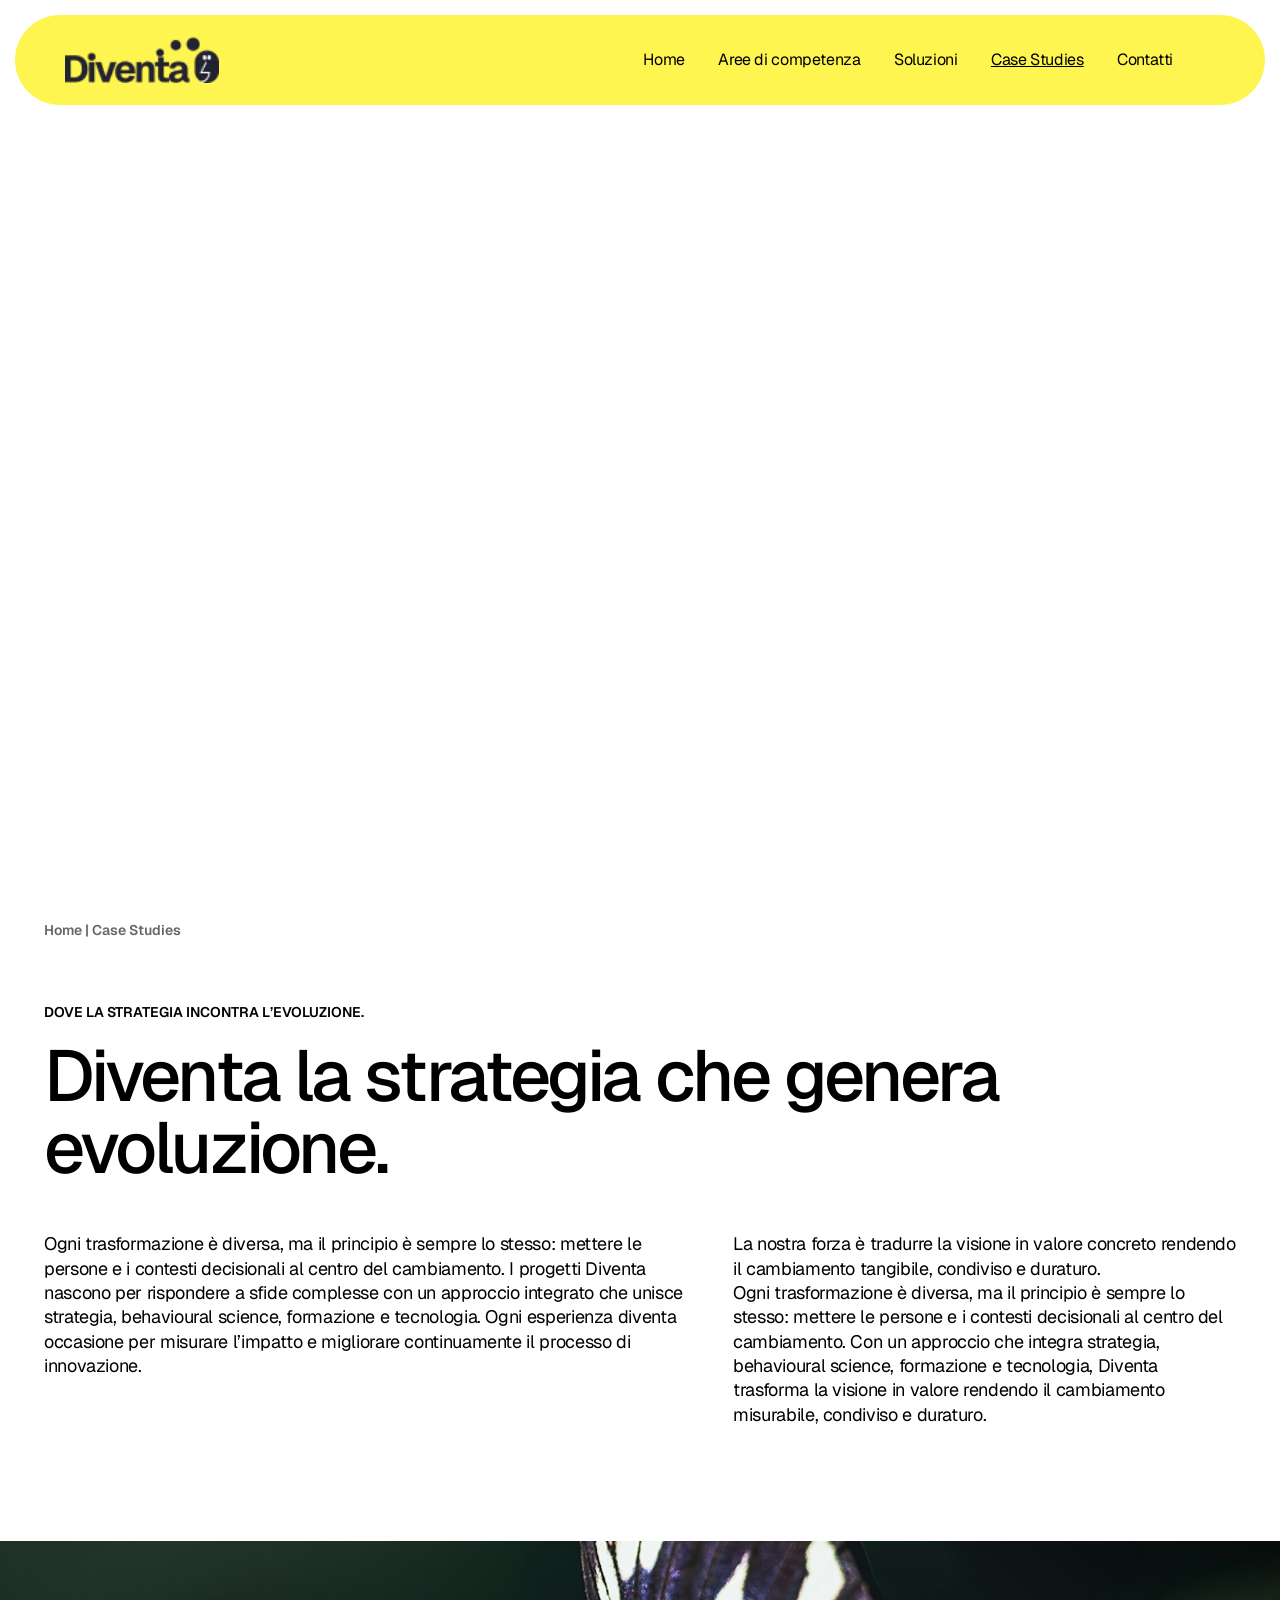
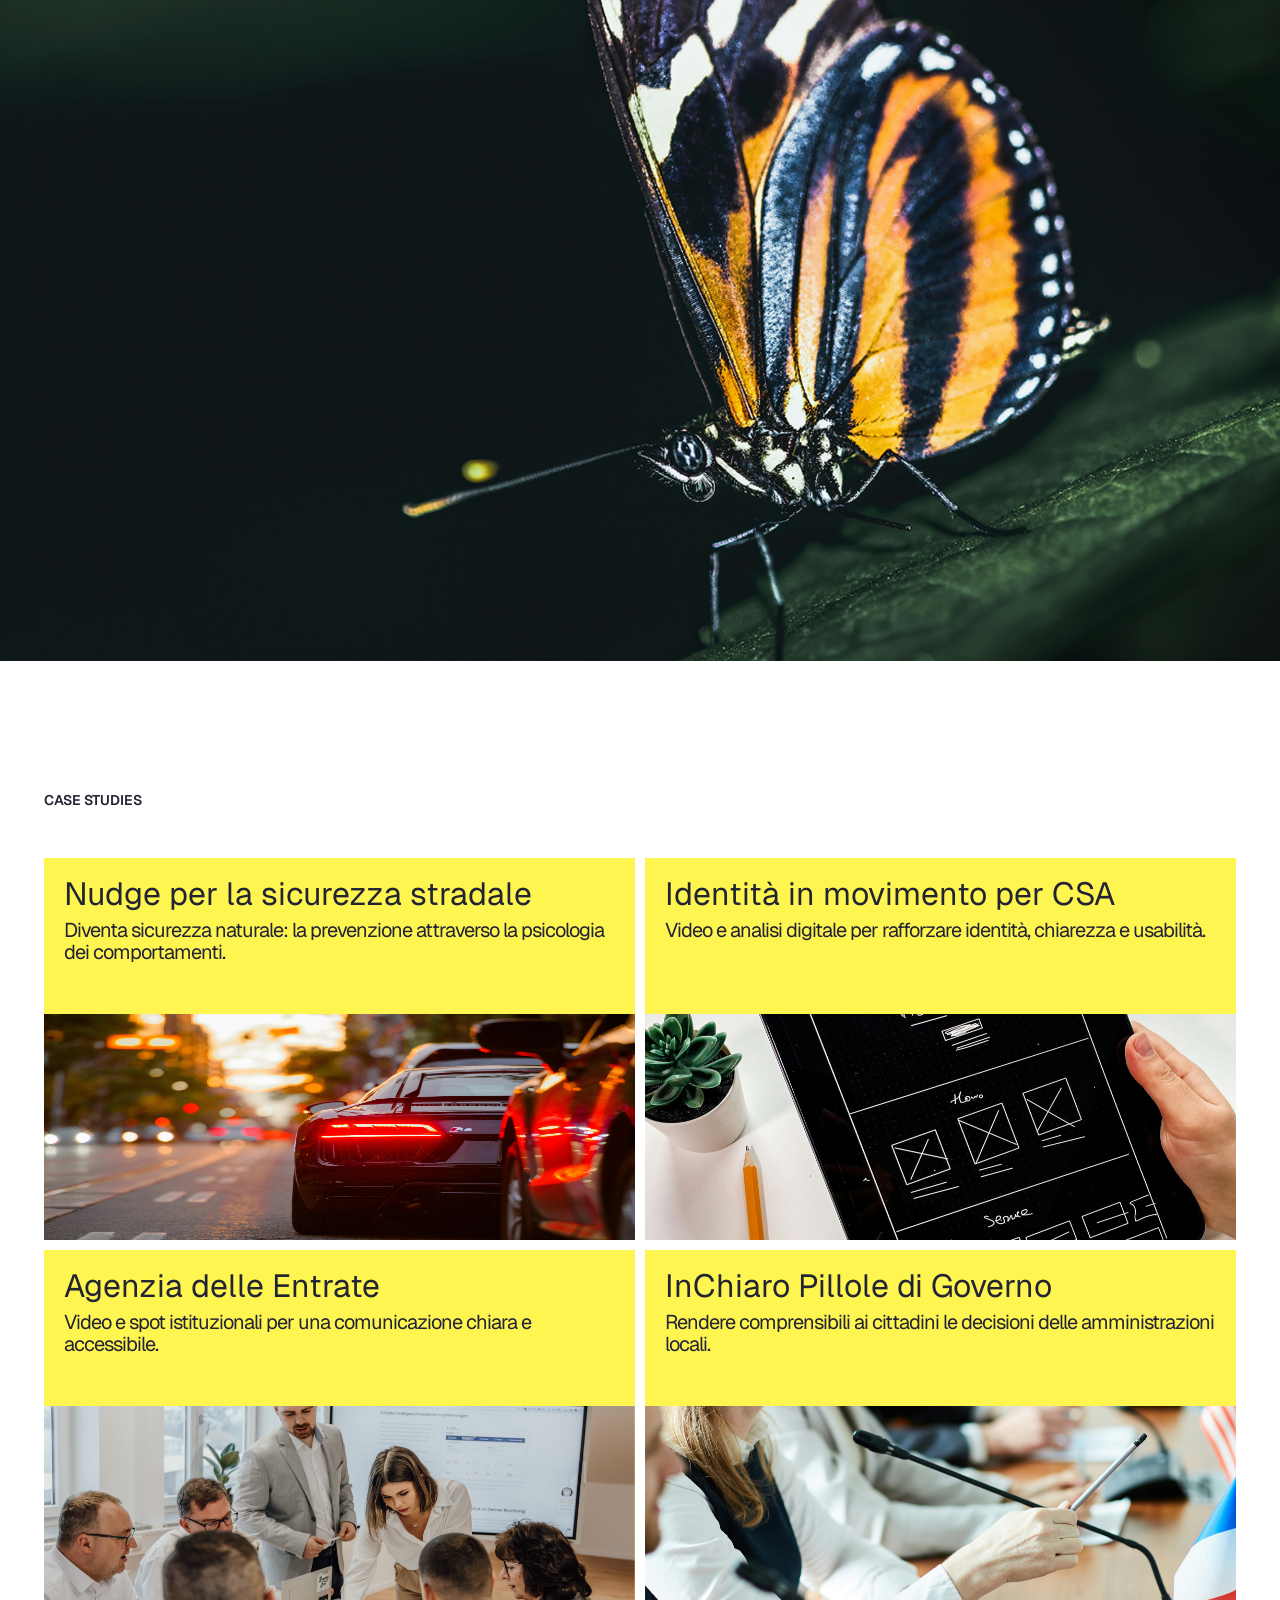
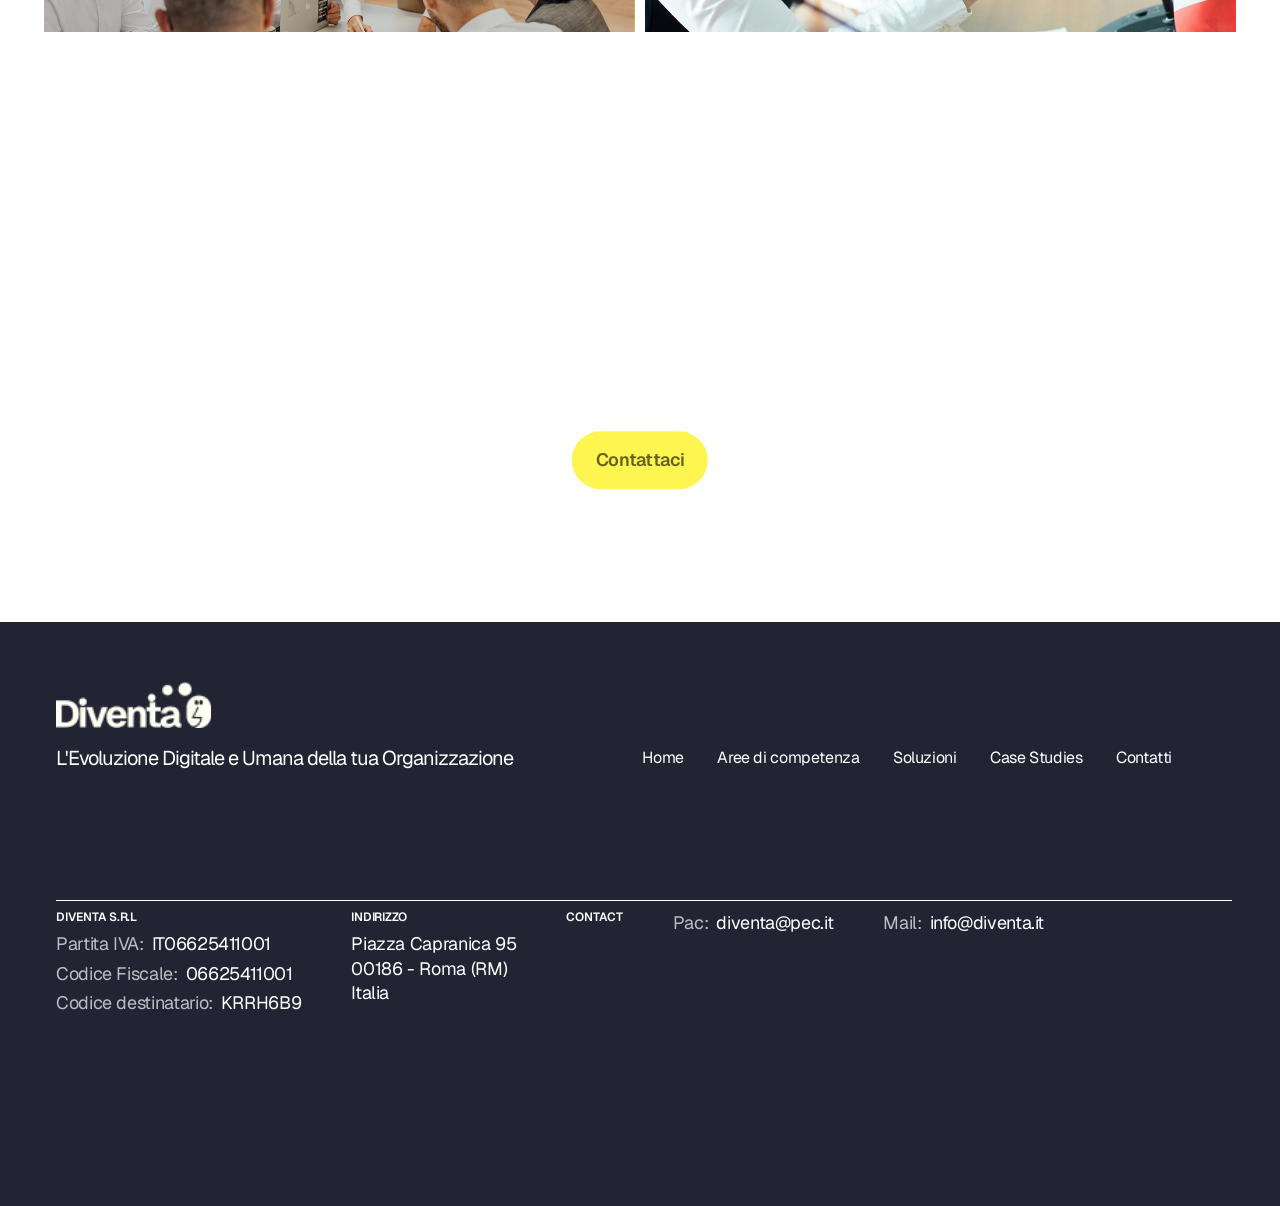
<file: progetto/pagina-interna-3.html>
<!-- CASE STUDIES -->

<!DOCTYPE html>
<html lang="en">

<head>
    <meta charset="UTF-8">
    <meta name="viewport" content="width=device-width, initial-scale=1.0">
    <title>Diventa</title>
    <link rel="stylesheet" href="./css/style.css">
    <link rel="preconnect" href="https://fonts.googleapis.com">
    <link rel="preconnect" href="https://fonts.gstatic.com" crossorigin>
    <link href="https://fonts.googleapis.com/css2?family=Geist:wght@100..900&display=swap" rel="stylesheet">
</head>

<body class="case-studies">
    <!-- HEADER -->
    <header>
        <a href="./index.html"><img src="./img/logo_dark.webp" alt="Diventa logo scuro" class="dark-logo"></a>
        <img src="./img/menu_mobile.webp" alt="Simbolo menù mobile con 3 lineette orrizzontali" class="menu-mobile">
        <nav class="menu-desktop">
            <ul class="menu-desktop">
                <li class="menu-desktop"><a href="./index.html" class="menu-desktop">Home</a></li>
                <li class="menu-desktop"><a href="./pagina-interna-1.html" class="menu-desktop">Aree di competenza</a></li>
                <li class="menu-desktop"><a href="./pagina-interna-2.html" class="menu-desktop">Soluzioni</a></li>
                <li class="menu-desktop underlined"><a href="#" class="menu-desktop underlined">Case Studies</a></li>
                <li class="menu-desktop"><a href="./pagina-interna-4.html" class="menu-desktop">Contatti</a></li>
            </ul>
        </nav>
    </header>

    <main>
        <!-- HERO -->
        <section class="hero">
            <div class="container">
                <h1>Diventa l’esperienza che genera impatto.</h1>
                <div class="paragraphs-container">
                    <h3>
                        Ogni progetto racconta un percorso di evoluzione e mostra come 
                        il Metodo Diventa genera impatto reale.
                    </h3>
                    <h4>
                        Collaboriamo con imprese, enti e istituzioni per tradurre strategie 
                        e insight in risultati concreti e misurabili.
                    </h4>
                </div>
            </div>
        </section>
        <!-- EDITORIAL INTRO -->
        <section class="editorial-intro">
            <div class="container">
                <h6 class="normal-case">Home | Case Studies</h6>
                <br>
                <h6>Dove la strategia incontra l’evoluzione.</h6>
                <br>
                <h1>Diventa la strategia che genera evoluzione.</h1>
                <div class="paragraphs-container">
                    <p>
                        Ogni trasformazione è diversa, ma il principio è sempre lo stesso: 
                        mettere le persone e i contesti decisionali al centro del cambiamento. 
                        I progetti Diventa nascono per rispondere a sfide complesse con un approccio 
                        integrato che unisce strategia, behavioural science, formazione e tecnologia. 
                        Ogni esperienza diventa occasione per misurare l’impatto e migliorare 
                        continuamente il processo di innovazione.
                    </p>
                    <p>
                        La nostra forza è tradurre la visione in valore concreto rendendo il cambiamento tangibile, 
                        condiviso e duraturo.
                        <br>
                        Ogni trasformazione è diversa, ma il principio è sempre lo stesso: 
                        mettere le persone e i contesti decisionali al centro del cambiamento. Con un approccio che 
                        integra strategia, behavioural science, formazione e tecnologia, Diventa trasforma la visione 
                        in valore rendendo il cambiamento misurabile, condiviso e duraturo.
                    </p>
                </div>
            </div>
        </section>
        <!-- MEDIA DIVIDED -->
        <section class="media-divided">
            <img src="./img/case_studies_media_divided.webp" alt="Immagine di una farfalla" class="bee">
        </section>
        <!-- OFFERING SECTION -->
        <section class="offering-section">
            <div class="container">
                <h6>Case studies</h6>
                <br>
                <div class="cards-container">
                    <article class="cards">
                        <h3>Nudge per la sicurezza stradale</h3>
                        <h4>Diventa sicurezza naturale: la prevenzione attraverso la psicologia dei comportamenti.</h4>
                        <img src="./img/case_studies_1.webp" alt="Immagine di un'auto vista da dietro">
                    </article>
                    <article class="cards">
                        <h3>Identità in movimento per CSA</h3>
                        <h4>Video e analisi digitale per rafforzare identità, chiarezza e usabilità.</h4>
                        <img src="./img/case_studies_2.webp" alt="Immagine di un'agenda">
                    </article>
                    <article class="cards">
                        <h3>Agenzia delle Entrate</h3>
                        <h4>Video e spot istituzionali per una comunicazione chiara e accessibile.</h4>
                        <img src="./img/case_studies_3.webp" alt="Immagine di un team al lavoro">
                    </article>
                    <article class="cards">
                        <h3>InChiaro Pillole di Governo</h3>
                        <h4>Rendere comprensibili ai cittadini le decisioni delle amministrazioni locali.</h4>
                        <img src="./img/case_studies_4.webp" alt="Immagine di una donna al microfono">
                    </article>
                </div>
            </div>
        </section>
        <!-- VALUE PROPOTITION HERO -->
        <section class="value-propotition hero">
            <div class="container">
                <h6>Diventa il prossimo caso di successo.</h6>
                <h2>Parliamo di come possiamo accompagnarti nel cambiamento.</h2>
                <a href="./pagina-interna-4.html" class="yellow button">Contattaci</a>
            </div>
        </section>
    </main>

    <!-- FOOTER -->
    <footer>
        <div class="container">
            <a href="./index.html"><img src="./img/logo_light.webp" alt="Diventa logo chiaro"></a>
            <div class="title-nav">
            <h4>L'Evoluzione Digitale e Umana della tua Organizzazione</h4>
            <nav class="menu-desktop">
                <ul class="menu-desktop">
                    <li class="menu-desktop"><a href="./index.html" class="menu-desktop">Home</a></li>
                    <li class="menu-desktop"><a href="./pagina-interna-1.html" class="menu-desktop">Aree di competenza</a></li>
                    <li class="menu-desktop"><a href="./pagina-interna-2.html" class="menu-desktop">Soluzioni</a></li>
                    <li class="menu-desktop"><a href="#" class="menu-desktop">Case Studies</a></li>
                    <li class="menu-desktop"><a href="./pagina-interna-4.html" class="menu-desktop">Contatti</a></li>
                </ul>
            </nav>
            </div>
            <hr>
            <div class="info">
                <div class="diventa srl">
                    <h5>Diventa S.r.l</h5>
                    <p><span class="opacity">Partita IVA:</span><span>IT06625411001</span></p>
                    <p><span class="opacity">Codice Fiscale:</span><span>06625411001</span></p>
                    <p><span class="opacity">Codice destinatario:</span><span>KRRH6B9</span></p>
                </div>
                <div class="address">
                    <h5>Indirizzo</h5>
                    <p>Piazza Capranica 95</p>
                    <p>00186 - Roma (RM)</p>
                    <p>Italia</p>
                </div>
                <h5>Contact</h5>
                <p><span class="opacity">Pac:</span><span><a href="mailto:diventa@pec.it">diventa@pec.it</a></span></p>
                <p><span class="opacity">Mail:</span><span><a href="mailto:info@diventa.it">info@diventa.it</a></span></p>
                </div>
            </div>
        </div>
    </footer>

</body>

</html>
</file>
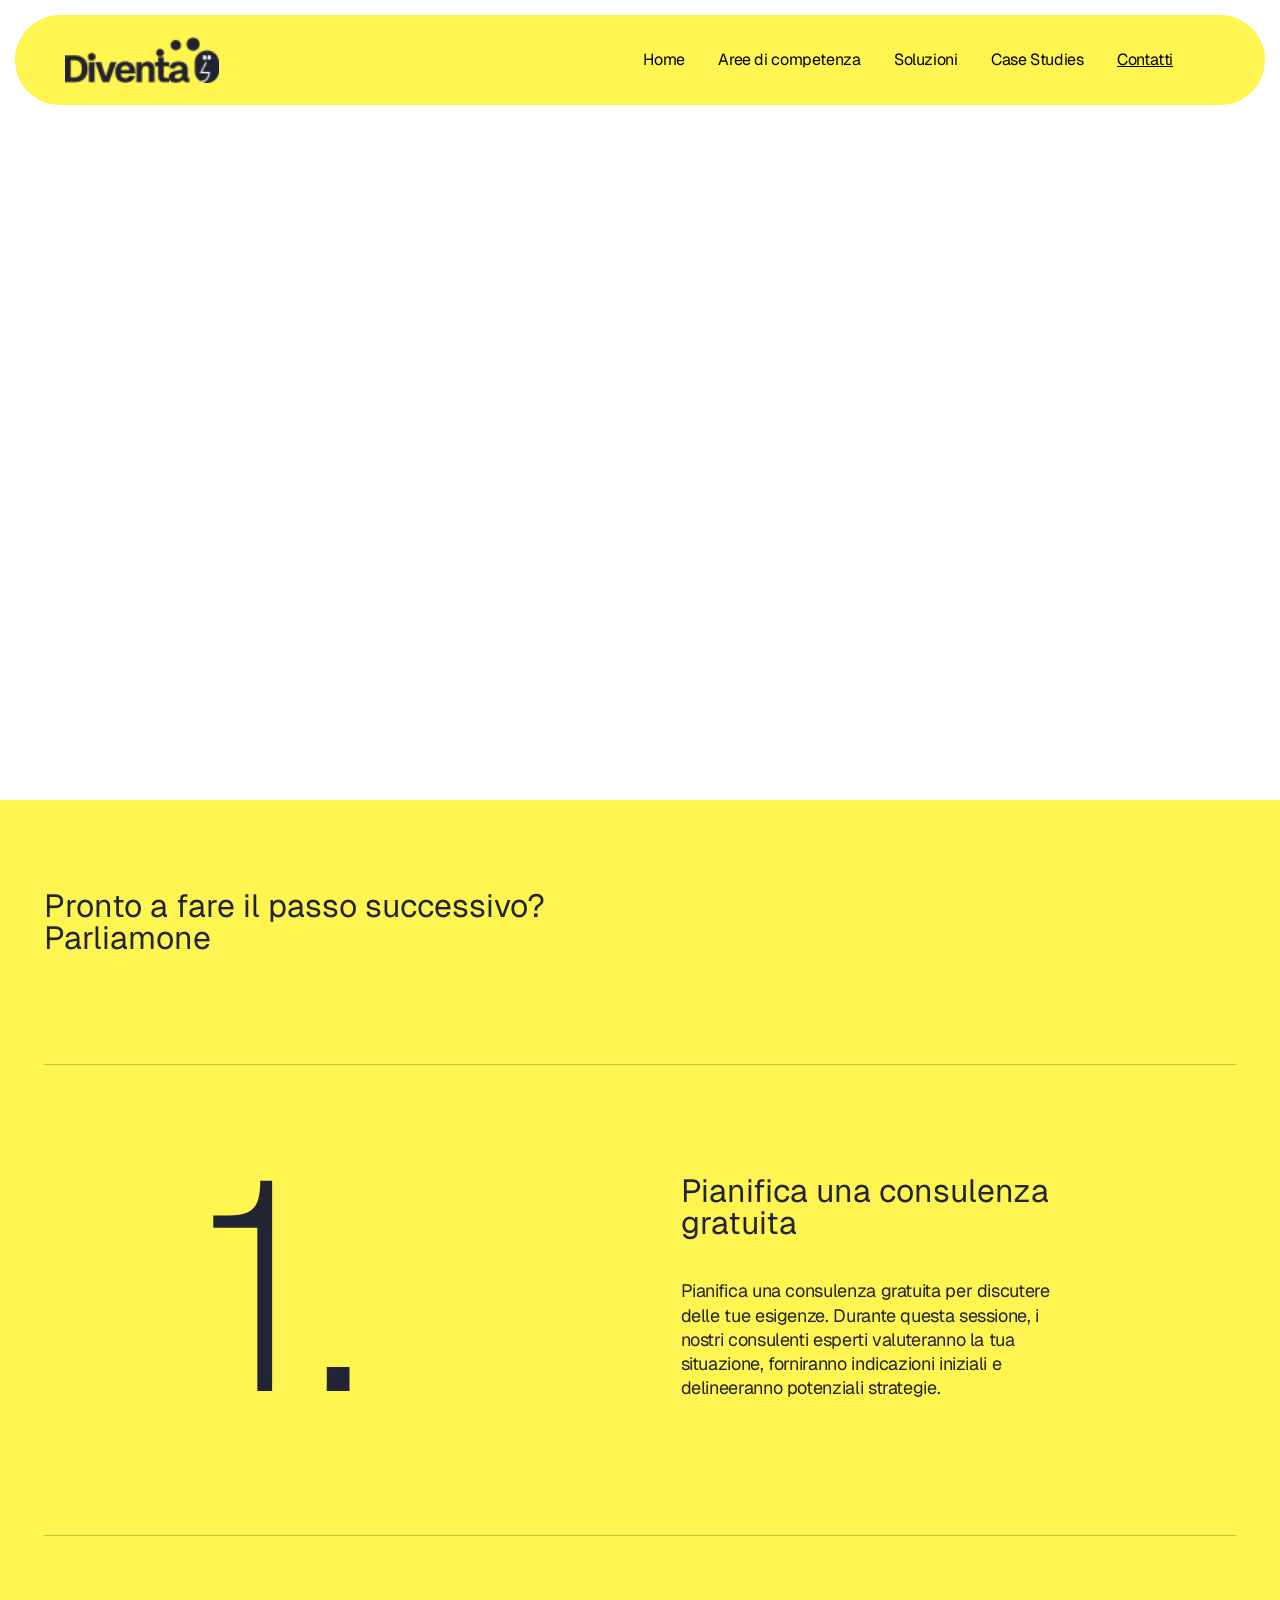
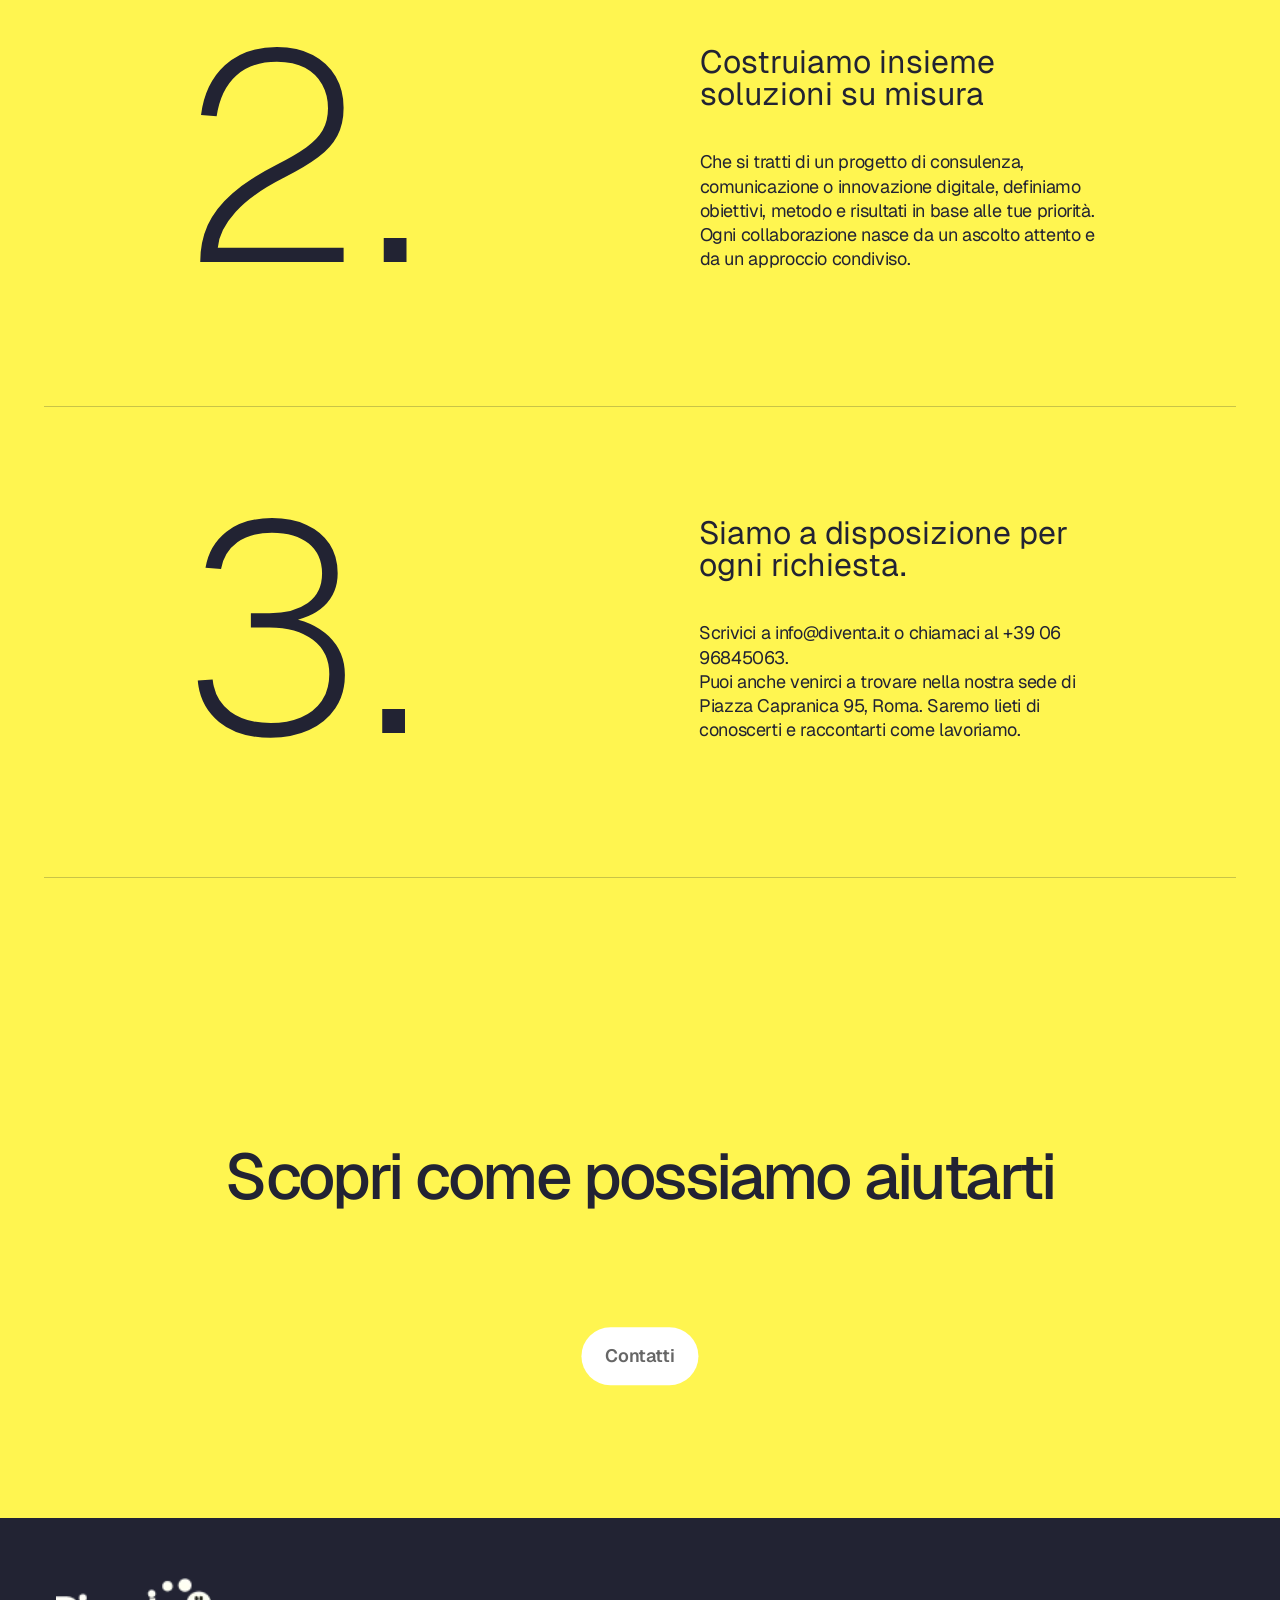
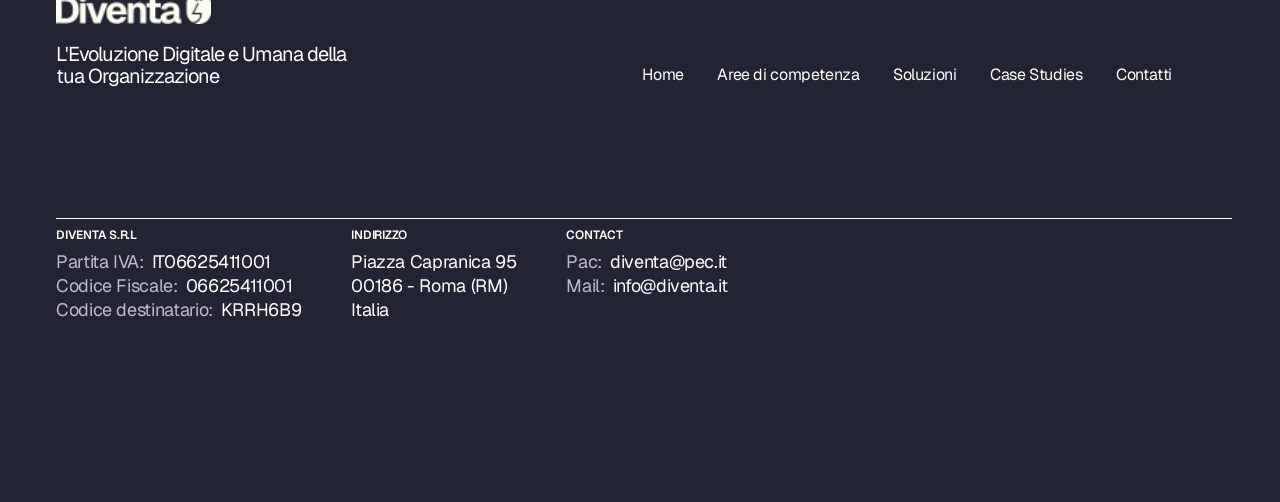
<file: progetto/pagina-interna-4.html>
<!-- CONTACTS -->

<!DOCTYPE html>
<html lang="en">

<head>
    <meta charset="UTF-8">
    <meta name="viewport" content="width=device-width, initial-scale=1.0">
    <title>Diventa</title>
    <link rel="stylesheet" href="./css/style.css">
    <link rel="preconnect" href="https://fonts.googleapis.com">
    <link rel="preconnect" href="https://fonts.gstatic.com" crossorigin>
    <link href="https://fonts.googleapis.com/css2?family=Geist:wght@100..900&display=swap" rel="stylesheet">
</head>

<body class="contacts">
    <!-- HEADER -->
    <header>
        <a href="./index.html"><img src="./img/logo_dark.webp" alt="Diventa logo scuro" class="dark-logo"></a>
        <img src="./img/menu_mobile.webp" alt="Simbolo menù mobile con 3 lineette orrizzontali" class="menu-mobile">
        <nav class="menu-desktop">
            <ul class="menu-desktop">
                <li class="menu-desktop"><a href="./index.html" class="menu-desktop">Home</a></li>
                <li class="menu-desktop"><a href="./pagina-interna-1.html" class="menu-desktop">Aree di competenza</a></li>
                <li class="menu-desktop"><a href="./pagina-interna-2.html" class="menu-desktop">Soluzioni</a></li>
                <li class="menu-desktop"><a href="./pagina-interna-3.html" class="menu-desktop">Case Studies</a></li>
                <li class="menu-desktop underlined"><a href="#" class="menu-desktop underlined">Contatti</a></li>
            </ul>
        </nav>
    </header>

    <main>
        <!-- HERO -->
        <section class="hero">
            <div class="container">
                <h1>Parliamone insieme</h1>
                <div class="paragraphs-container">
                    <h3>Diventa parte del cambiamento.</h3>
                    <h4>Parliamo di come possiamo aiutarti a costruire la prossima fase della tua evoluzione.</h4>
                </div>
            </div>
        </section>
        <!-- EDITORIAL INTRO -->
        <section class="editorial-intro">
            <div class="container">
                <h3 class="title">Pronto a fare il passo successivo?<br>
                    Parliamone</h3>
                <hr>
                <div class="numbers">
                    <p class="number">1.</p>
                    <div class="title-paragraph">
                        <h3>Pianifica una consulenza gratuita</h3>
                        <p>
                            Pianifica una consulenza gratuita per discutere delle tue esigenze. 
                            Durante questa sessione, i nostri consulenti esperti valuteranno la tua situazione, 
                            forniranno indicazioni iniziali e delineeranno potenziali strategie.
                        </p>
                    </div>
                </div>
                <hr>
                <div class="numbers">
                    <p class="number">2.</p>
                    <div class="title-paragraph">
                        <h3>Costruiamo insieme soluzioni su misura</h3>
                        <p>
                            Che si tratti di un progetto di consulenza, comunicazione o innovazione digitale, 
                            definiamo obiettivi, metodo e risultati in base alle tue priorità. 
                            Ogni collaborazione nasce da un ascolto attento e da un approccio condiviso.
                        </p>
                    </div>
                </div>
                <hr>
                <div class="numbers">
                    <p class="number">3.</p>
                    <div class="title-paragraph">
                        <h3>Siamo a disposizione per ogni richiesta.</h3>
                        <p>
                            Scrivici a info@diventa.it o chiamaci al +39 06 96845063.<br>
                            Puoi anche venirci a trovare nella nostra sede di Piazza Capranica 95, Roma. 
                            Saremo lieti di conoscerti e raccontarti come lavoriamo.
                        </p>
                    </div>
                </div>
                <hr>
            </div>
        </section>
        
        <!-- VALUE PROPOTITION HERO -->
        <section class="value-propotition hero">
            <div class="container">
                <h2>Scopri come possiamo aiutarti</h2>
                <a href="./pagina-interna-4.html" class="yellow button">Contatti</a>
            </div>
        </section>
    </main>

    <!-- FOOTER -->
    <footer>
        <div class="container">
            <a href="./index.html"><img src="./img/logo_light.webp" alt="Diventa logo chiaro"></a>
            <div class="title-nav">
            <h4>L'Evoluzione Digitale e Umana della tua Organizzazione</h4>
            <nav class="menu-desktop">
                <ul class="menu-desktop">
                    <li class="menu-desktop"><a href="./index.html" class="menu-desktop">Home</a></li>
                    <li class="menu-desktop"><a href="./pagina-interna-1.html" class="menu-desktop">Aree di competenza</a></li>
                    <li class="menu-desktop"><a href="./pagina-interna-2.html" class="menu-desktop">Soluzioni</a></li>
                    <li class="menu-desktop"><a href="./pagina-interna-3.html" class="menu-desktop">Case Studies</a></li>
                    <li class="menu-desktop"><a href="#" class="menu-desktop">Contatti</a></li>
                </ul>
            </nav>
            </div>
            <hr>
            <div class="info">
                <div class="diventa srl">
                    <h5>Diventa S.r.l</h5>
                    <p><span class="opacity">Partita IVA:</span><span>IT06625411001</span></p>
                    <p><span class="opacity">Codice Fiscale:</span><span>06625411001</span></p>
                    <p><span class="opacity">Codice destinatario:</span><span>KRRH6B9</span></p>
                </div>
                <div class="address">
                    <h5>Indirizzo</h5>
                    <p>Piazza Capranica 95</p>
                    <p>00186 - Roma (RM)</p>
                    <p>Italia</p>
                </div>
                <div class="contact">
                <h5>Contact</h5>
                <p><span class="opacity">Pac:</span><span><a href="mailto:diventa@pec.it">diventa@pec.it</a></span></p>
                <p><span class="opacity">Mail:</span><span><a href="mailto:info@diventa.it">info@diventa.it</a></span></p>
                </div>
            </div>
        </div>
    </footer>

</body>

</html>
</file>
<file: css/style.css>
* {
    margin: 0;
    padding: 0;
    box-sizing: border-box;
}

body {
    display: block;
    font-family: Geist;
    overflow-x: hidden;
}

.student {
    text-align: center;
    margin-top: 50px;
}

.hero {
    background-image: linear-gradient(rgba(0, 0, 0, 0.4)), url("../img/hero_background.webp");
    background-repeat: no-repeat;
    background-size: cover;
    display: flex;
    flex-direction: column;
    justify-content: center;
    align-items: center;
    height: 800px;
    padding: 250px 15px 0 15px;
    color: white;
}

header {
    height: 90px;
    background-color: rgb(255 245 80);
    border-radius: 9999px;
    padding: 0.5rem 2rem;
    margin: 15px 0px;
    display: flex;
    justify-content: space-between;
    align-items: center;
    position: fixed;
    top: 0px;
    left: 15px;
    right: 15px;
    z-index: 1000;
}

header .dark-logo {
    height: 50px;
    margin-left: 18px;
}

.menu-mobile {
    height: 18px;
}

header .menu-desktop {
    display: none;
}

ul {
    list-style-type: none;
}

h1 {
    font-size: 48px;
    font-weight: 500;
    letter-spacing: -1.44px;
    line-height: 95%;
}

.hero h1 {
    margin-bottom: 40px;
    font-weight: 600;
}

h3 {
    font-size: 22px;
    font-weight: 400;
    letter-spacing: -0.66px;
    line-height: 100%;
    margin-bottom: 40px;
}

h4 {
    font-size: 16px;
    font-weight: 400;
    letter-spacing: -0.8px;
    line-height: 109%;
}

h6 {
    text-transform: uppercase;
    font-size: 14px;
    letter-spacing: 0;
    font-weight: 600;
    line-height: 100%;
    margin-block-start: 2.33em;
}

.editorial-intro {
    display: flex;
    flex-direction: column;
    justify-content: center;
    align-items: center;
    padding: 90px 15px;
}

.container {
    display: flex;
    max-width: 1192px;
    flex-direction: column;
    width: 100%;
    margin: 0 auto;
}

.editorial-intro h1 {
    font-weight: 500;
    margin-block-end: 0.67em;
}

.offering-section h1 {
    margin-block-end: 10px;
}

.homepage .offering-section h1 {
    margin-block-end: 0;
}

p {
    font-size: 16px;
    font-weight: 400;
    letter-spacing: -0.32px;
    line-height: 135%;
    margin-block-end: 0.5em;
    padding-bottom: 15px;
}

.contacts p {
    padding-bottom: 0;
}

a {
    text-decoration: none;
    color: inherit;
}

.button {
    width: fit-content;
    border-radius: 9999px;
    display: inline-block;
    padding: 18px 1.5rem;
    line-height: 120%;
    transition: all 0.15s cubic-bezier(0.4, 0, 0.2, 1);
}

.yellow {
    background-color: rgb(255 245 80);
    color: #0009;
    font-weight: 600;
    font-size: 14px;
    letter-spacing: -0.28px;
}

.button:hover {
    filter: brightness(90%);
}

.media-divided {
    width: 100%;
    height: 720px;
}

.bee {
    width: 100%;
    height: 100%;
    object-fit: cover;
    object-position: center;
}

.offering-section {
    display: flex;
    flex-direction: column;
    align-items: center;
    padding: 70px 15px 50px 15px;
    color: #222333;
}

.homepage .offering-section {
    background-color: rgb(255 245 80);
}

.white {
    background-color: white;
    color: #222333;
    font-weight: 400;
    font-size: 16px;
    letter-spacing: -0.32px;
    margin: 25px 0;
}

.offering-section h3 {
    margin-bottom: 30px;
}

.cards-container {
    display: grid;
    grid-template-columns: repeat(2, 1fr);
    gap: 10px;
}

.cards {
    height: 450px;
    min-width: 150px;
    display: flex;
    flex-direction: column;
    padding: 15px 15px 0 15px;
    gap: 30px;
}

.dark {
    background-color: #222333;
    color: white;
}

.light {
    background-color: white;
}

.cards img {
    width: 150px;
    align-self: center;
    margin-top: auto;
    margin-bottom: 75px;
}

.partner-section {
    height: 315px;
    display: flex;
    justify-content: center;
    align-items: center;
    padding: 60px 0;
    overflow: hidden;
}

.partner-section h3 {
    text-align: center;
    margin-bottom: 40px;
}

.marquee {
    width: 100%;
    overflow: hidden;
    position: relative;
}

.marquee-track {
    display: flex;
    width: max-content;
    gap: 120px;
    animation: scroll 40s linear infinite;
}

.marquee-track img {
    width: 950px;
    width: auto;
    flex-shrink: 0;
}

.value-propotition {
    background-image: linear-gradient(rgba(0, 0, 0, 0.4)), url("../img/value_propotition_hero_background.webp");
    height: 540px;
    text-align: center;
    position: relative;
    padding: 120px 24px 342px 24px;
}

h2 {
    font-size: 24px;
    font-weight: 500;
    letter-spacing: 0;
    line-height: 109%;
    margin-block-start: 0.83em;
    margin-block-end: 0.83em;
}

.value-propotition .button {
    position: absolute;
    top: 50%;
    left: 50%;
    transform: translate(-50%, -50%);
}

footer {
    height: 1141px;
    background-color: #222333;
    color: white;
    padding: 56px 48px;
}

footer h4 {
    padding-top: 15px;
    padding-bottom: 120px;
}

footer nav ul li {
    padding-bottom: 24px;
}

footer nav {
    padding-bottom: 125px;
}

hr {
    border: none;
    border-top: 1px solid rgb(201, 196, 71);
    width: 100%;
    margin: 10px auto;
}

footer hr {
    border-top: 1px solid white;
}

h5 {
    font-size: 12px;
    letter-spacing: -.24px;
    font-family: Geist;
    font-weight: 600;
    line-height: 100%;
    text-transform: uppercase;
    margin-bottom: .25rem;
    padding-bottom: 5px;
}

footer p {
    margin-block-end: 0;
    padding-bottom: 5px;
}

.opacity {
    padding-right: 8px;
    opacity: .7;
}

.address {
    margin: 54px 0;
}

.address p {
    padding-bottom: 0;
}

footer img {
    height: 50px;
    width: 155px;
}

.contacts .hero {
    background-image: linear-gradient(rgba(0, 0, 0, 0.4)), url("../img/contacts_hero_background.webp");
}

.contacts .editorial-intro {
    background-color: rgb(255 245 80);
    color: #222333;
}

.numbers {
    padding: 50px 0;
}

.number {
    font-size: 120px;
    line-height: 109%;
    letter-spacing: 6px;
    font-weight: 200;
}

.title {
    margin-bottom: 100px;
}

.contacts .value-propotition {
    background-color: rgb(255 245 80);
    background-image: none;
    color: #222333;
}

.contacts .yellow {
    background-color: white;
}

.expertise .hero {
    background-image: linear-gradient(rgba(0, 0, 0, 0.4)), url("../img/expertise_hero_background.webp");
}

.expertise .value-propotition {
    background-image: linear-gradient(rgba(0, 0, 0, 0.4)), url("../img/expertise_value_propotition_hero.webp");
}

.editorial-intro .normal-case {
    text-transform: none;
    color: #0009;
    margin-bottom: 15px;
}

.solutions .hero {
    background-image: linear-gradient(rgba(0, 0, 0, 0.4)), url("../img/solutions_hero_background.webp");
}

.solutions .value-propotition {
    background-image: linear-gradient(rgba(0, 0, 0, 0.4)), url("../img/solutions_value_propotition_background.webp");
}

.case-studies .hero {
    background-image: linear-gradient(rgba(0, 0, 0, 0.4)), url("../img/case_studies_hero_background.webp");
}

.case-studies .value-propotition {
    background-image: linear-gradient(rgba(0, 0, 0, 0.4)), url("../img/case_studies_value_propotition_background.webp");
}

.case-studies .value-propotition .container {
    max-width: 1192px;
}

.expertise .cards-container, .solutions .cards-container, .case-studies .cards-container {
    margin-top: 30px;
}

.expertise .cards, .solutions .cards, .case-studies .cards {
    background-color: rgb(255 245 80);
    height: 274px;
}

.cards h2 {
    margin: auto 0 15px 0;
}

.expertise .cards-container, .solutions .cards-container, .case-studies .cards-container {
    grid-template-columns: 1fr;
}

.img-cards {
    height: 225px;
    overflow: hidden;
}

.img-cards img, .photo-card img {
    width: 100%;
    display: block;
}

.space {
    padding-top: 55px;
}

.solutions h3, .case-studies h3{
    margin-bottom: 0;
    padding-bottom: 0;
}

.solutions .cards, .case-studies .cards {
    gap: 10px;
}

.photo-card {
    overflow: hidden;
    padding: 100px 0 56px 0;
    width: 100%;
}

.photos {
    display: flex;
    flex-direction: column;
    gap: 30px;
}

.two {
    display: none;
}

.solutions .title-paragraph p {
    margin-top: 30px;
    padding-bottom: 0;
}

.solutions .number {
    margin-bottom: 10px;
}

.case-studies .cards {
    display: flex;
    flex-direction: column;
    padding: 20px 0 0 0;
    background-color: rgb(255 245 80);
    height: 382px;
}

.case-studies .cards h3,
.case-studies .cards h4 {
    padding: 0 20px;
}

.case-studies .cards img {
    height: 226px;
    width: 100%;
    display: block;
    margin: auto 0 0 0;
}

.case-studies .cards-container {
    display: grid;
    grid-template-columns: 1fr;
    gap: 10px;
}

@keyframes scroll {
    0% {
        transform: translateX(0);
    }
    100% {
        transform: translateX(calc(-50% - 60px));
    }
}

/* Tablet */
@media (min-width: 768px) {
    h1 {
        font-size: 64px;
        letter-spacing: -3.84px;
        line-height: 85%;
    }

    .hero h1 {
        font-size: 72px;
        line-height: 85%;
    }

    h3 {
        font-size: 26px;
        letter-spacing: 0;
        line-height: 98%;
    }  

    h4 {
        font-size: 20px;
        letter-spacing: -1px;
    }  

    .button {
        font-size: 16px;
        letter-spacing: -0.32px;
    }

    .cards {
        height: 461px;
    }

    .value-propotition {
        height: 425px;
        padding: 120px 48px 213px 48px;
    }

    .value-propotition .button {
        position: absolute;
        top: 70%;
        left: 50%;
        transform: translate(-50%, -50%);
    }

    h2 {
        font-size: 32px;
        line-height: 98%;
    }

    .value-propotition .container {
        max-width: 500px;
    }

    footer {
        height: 1161px;
        padding-left: 56px;
    }

    .cards img {
        width: 250px;
    }

    .expertise .cards-container, .solutions .cards-container, .case-studies .cards-container {
        grid-template-columns: repeat(2, 1fr);
    }

    .expertise .three {
        grid-template-columns: repeat(3, 1fr);
    }

    .img-cards {
        height: 152px;
    }

    .solutions .title-paragraph p {
        max-width: 400px;
    }

    .solutions .number {
        font-size: 200px;
    }

    .solutions .title-paragraph .paragraphs-container {
        display: flex;
        gap: 75px;
    }

    .solutions .title-paragraph .paragraphs-container p {
        max-width: 300px;
    }

    .case-studies .cards-container {
        grid-template-columns: repeat(2, 1fr);
    }
}

/* Desktop */
@media (min-width: 1024px) {
    h1 {
        font-size: 72px;
        letter-spacing: -2.88px;
        line-height: 100%;
    }   

    .hero h1 {
        font-size: 104px;
        letter-spacing: -2.08px;
    }   

    h3 {
        font-size: 32px;
        line-height: 100%;
    }   

    .menu-mobile {
        display: none;
    }   

    body .menu-desktop {
        display: inline;
        font-size: 16px;
        letter-spacing: -0.39px;
        line-height: 95%;
        font-weight: 400;
        margin-right: 15px;
    }

    .underlined {
        text-decoration: underline;
    }   

    p {
        font-size: 18px;
        letter-spacing: -0.36px;
    }

    .paragraphs-container {
        display: flex;
        justify-content: space-between;
        align-items: top;
        gap: 50px;
    }

    .button {
        font-size: 18px;
        letter-spacing: -0.36px;
    }

    .white {
        width: 250px;
    }

    .offering-section {
        padding-top: 100px;
    }   

    .title-button {
        display: flex;
        align-items: center;
        padding: 50px 0;
    }

    .offering-section h3 {
        width: 800px;
    }   

    .cards-container {
        grid-template-columns: repeat(4, 1fr);
    }

    .cards {
        height: 411px;
    }

    .value-propotition {
        height: 540px;
        padding: 120px 124px 262px 124px;
    }

    h2 {
        font-size: 64px;
        letter-spacing: -2.56px;
        line-height: 100%;
    }

    .value-propotition .container {
        max-width: 900px;
    }

    footer {
        height: 584px;
        display: flex;
        justify-content: center;
    }

    footer .menu-desktop {
        color: white;
    }

    .title-nav {
        display: flex;
        justify-content: space-between;
        width: 100%;
        align-items: end;
    }

    .info {
        display: flex;
        flex-direction: row;
        gap: 50px;
    }

    .address {
        margin: 0;
    }

    .number {
        font-size: 296px;
    }

    .title-paragraph {
        width: 400px;
        display: flex;
        flex-direction: column;
        align-self: center;
        margin-bottom: 15px;
    }

    .numbers {
        height: 450px;
        display: flex;
        justify-content: space-around;
    }

    .contacts h4 {
        width: 300px;
    }

    .contacts .paragraphs-container {
        justify-content: start;
        gap: 400px;
    }

    .cards img {
        width: 200px;
    }

    .expertise h3 {
        font-size: 20px;
        letter-spacing: 0;
        line-height: 98%;
    }

    .expertise h2, .solutions .cards h2 {
        font-size: 32px;
        line-height: 98%;
        font-weight: 600;
    }

    .expertise .cards-container, .solutions .cards-container {
        grid-template-columns: repeat(4, 1fr);
    }

    .expertise .three {
        grid-template-columns: repeat(3, 1fr);
    }

    .img-cards {
        height: 265px;
    }

    .solutions .three {
        grid-template-columns: repeat(3, 1fr);
    }

    .two {
        display: flex;
        gap: 10px;
        padding: 100px 0 56px 0;
    }

    .two-card {
        flex: 1;
        height: 404px;
        overflow: hidden;
        position: relative;
    }

    .two-card img {
        position: absolute;
        top: 0;
        left: 0;
        width: 100%;
        height: auto;
    }

    .solutions .number {
        font-size: 296px;
    }

    .solutions .title-paragraph .paragraphs-container {
        display: flex;
        gap: 75px;
    }

    .number-description {
        display: flex;
        align-items: flex-start;
        gap: 30px;
        width: 100%;
    }

    .number-description .number {
        flex: 0 0 auto;
        text-align: right;
        line-height: 1;
    }

    .number-description .title-paragraph {
        flex: 1;
        max-width: 800px;
    }

    .solutions .title-paragraph .paragraphs-container {
        display: flex;
        gap: 75px;
        justify-content: flex-start;
    }

    .solutions .title-paragraph .paragraphs-container p:first-child {
        max-width: 400px;
    }

    .case-studies .cards-container {
        grid-template-columns: repeat(2, 1fr);
    }
}
</file>
<file: progetto/css/style.css>
* {
    margin: 0;
    padding: 0;
    box-sizing: border-box;
}

body {
    display: block;
    font-family: Geist;
    overflow-x: hidden;
}

.hero {
    background-image: linear-gradient(rgba(0, 0, 0, 0.4)), url("../img/hero_background.webp");
    background-repeat: no-repeat;
    background-size: cover;
    display: flex;
    flex-direction: column;
    justify-content: center;
    align-items: center;
    height: 800px;
    padding: 250px 15px 0 15px;
    color: white;
}

header {
    height: 90px;
    background-color: rgb(255 245 80);
    border-radius: 9999px;
    padding: 0.5rem 2rem;
    margin: 15px 0px;
    display: flex;
    justify-content: space-between;
    align-items: center;
    position: fixed;
    top: 0px;
    left: 15px;
    right: 15px;
    z-index: 1000;
}

header .dark-logo {
    height: 50px;
    margin-left: 18px;
}

.menu-mobile {
    height: 18px;
}

header .menu-desktop {
    display: none;
}

ul {
    list-style-type: none;
}

h1 {
    font-size: 48px;
    font-weight: 500;
    letter-spacing: -1.44px;
    line-height: 95%;
}

.hero h1 {
    margin-bottom: 40px;
    font-weight: 600;
}

h3 {
    font-size: 22px;
    font-weight: 400;
    letter-spacing: -0.66px;
    line-height: 100%;
    margin-bottom: 40px;
}

h4 {
    font-size: 16px;
    font-weight: 400;
    letter-spacing: -0.8px;
    line-height: 109%;
}

h6 {
    text-transform: uppercase;
    font-size: 14px;
    letter-spacing: 0;
    font-weight: 600;
    line-height: 100%;
    margin-block-start: 2.33em;
}

.editorial-intro {
    display: flex;
    flex-direction: column;
    justify-content: center;
    align-items: center;
    padding: 90px 15px;
}

.container {
    display: flex;
    max-width: 1192px;
    flex-direction: column;
    width: 100%;
    margin: 0 auto;
}

.editorial-intro h1 {
    font-weight: 500;
    margin-block-end: 0.67em;
}

.offering-section h1 {
    margin-block-end: 10px;
}

.homepage .offering-section h1 {
    margin-block-end: 0;
}

p {
    font-size: 16px;
    font-weight: 400;
    letter-spacing: -0.32px;
    line-height: 135%;
    margin-block-end: 0.5em;
    padding-bottom: 15px;
}

.contacts p {
    padding-bottom: 0;
}

a {
    text-decoration: none;
    color: inherit;
}

.button {
    width: fit-content;
    border-radius: 9999px;
    display: inline-block;
    padding: 18px 1.5rem;
    line-height: 120%;
    transition: all 0.15s cubic-bezier(0.4, 0, 0.2, 1);
}

.yellow {
    background-color: rgb(255 245 80);
    color: #0009;
    font-weight: 600;
    font-size: 14px;
    letter-spacing: -0.28px;
}

.button:hover {
    filter: brightness(90%);
}

.media-divided {
    width: 100%;
    height: 720px;
}

.bee {
    width: 100%;
    height: 100%;
    object-fit: cover;
    object-position: center;
}

.offering-section {
    display: flex;
    flex-direction: column;
    align-items: center;
    padding: 70px 15px 50px 15px;
    color: #222333;
}

.homepage .offering-section {
    background-color: rgb(255 245 80);
}

.white {
    background-color: white;
    color: #222333;
    font-weight: 400;
    font-size: 16px;
    letter-spacing: -0.32px;
    margin: 25px 0;
}

.offering-section h3 {
    margin-bottom: 30px;
}

.cards-container {
    display: grid;
    grid-template-columns: repeat(2, 1fr);
    gap: 10px;
}

.cards {
    height: 450px;
    min-width: 150px;
    display: flex;
    flex-direction: column;
    padding: 15px 15px 0 15px;
    gap: 30px;
}

.dark {
    background-color: #222333;
    color: white;
}

.light {
    background-color: white;
}

.cards img {
    width: 150px;
    align-self: center;
    margin-top: auto;
    margin-bottom: 75px;
}

.partner-section {
    height: 315px;
    display: flex;
    justify-content: center;
    align-items: center;
    padding: 60px 0;
    overflow: hidden;
}

.partner-section h3 {
    text-align: center;
    margin-bottom: 40px;
}

.marquee {
    width: 100%;
    overflow: hidden;
    position: relative;
}

.marquee-track {
    display: flex;
    width: max-content;
    gap: 120px;
    animation: scroll 40s linear infinite;
}

.marquee-track img {
    width: 950px;
    width: auto;
    flex-shrink: 0;
}

.value-propotition {
    background-image: linear-gradient(rgba(0, 0, 0, 0.4)), url("../img/value_propotition_hero_background.webp");
    height: 540px;
    text-align: center;
    position: relative;
    padding: 120px 24px 342px 24px;
}

h2 {
    font-size: 24px;
    font-weight: 500;
    letter-spacing: 0;
    line-height: 109%;
    margin-block-start: 0.83em;
    margin-block-end: 0.83em;
}

.value-propotition .button {
    position: absolute;
    top: 50%;
    left: 50%;
    transform: translate(-50%, -50%);
}

footer {
    height: 1141px;
    background-color: #222333;
    color: white;
    padding: 56px 48px;
}

footer h4 {
    padding-top: 15px;
    padding-bottom: 120px;
}

footer nav ul li {
    padding-bottom: 24px;
}

footer nav {
    padding-bottom: 125px;
}

hr {
    border: none;
    border-top: 1px solid rgb(201, 196, 71);
    width: 100%;
    margin: 10px auto;
}

footer hr {
    border-top: 1px solid white;
}

h5 {
    font-size: 12px;
    letter-spacing: -.24px;
    font-family: Geist;
    font-weight: 600;
    line-height: 100%;
    text-transform: uppercase;
    margin-bottom: .25rem;
    padding-bottom: 5px;
}

footer p {
    margin-block-end: 0;
    padding-bottom: 5px;
}

.opacity {
    padding-right: 8px;
    opacity: .7;
}

.address {
    margin: 54px 0;
}

.address p {
    padding-bottom: 0;
}

footer img {
    height: 50px;
    width: 155px;
}

.contacts .hero {
    background-image: linear-gradient(rgba(0, 0, 0, 0.4)), url("../img/contacts_hero_background.webp");
}

.contacts .editorial-intro {
    background-color: rgb(255 245 80);
    color: #222333;
}

.numbers {
    padding: 50px 0;
}

.number {
    font-size: 120px;
    line-height: 109%;
    letter-spacing: 6px;
    font-weight: 200;
}

.title {
    margin-bottom: 100px;
}

.contacts .value-propotition {
    background-color: rgb(255 245 80);
    background-image: none;
    color: #222333;
}

.contacts .yellow {
    background-color: white;
}

.expertise .hero {
    background-image: linear-gradient(rgba(0, 0, 0, 0.4)), url("../img/expertise_hero_background.webp");
}

.expertise .value-propotition {
    background-image: linear-gradient(rgba(0, 0, 0, 0.4)), url("../img/expertise_value_propotition_hero.webp");
}

.editorial-intro .normal-case {
    text-transform: none;
    color: #0009;
    margin-bottom: 15px;
}

.solutions .hero {
    background-image: linear-gradient(rgba(0, 0, 0, 0.4)), url("../img/solutions_hero_background.webp");
}

.solutions .value-propotition {
    background-image: linear-gradient(rgba(0, 0, 0, 0.4)), url("../img/solutions_value_propotition_background.webp");
}

.case-studies .hero {
    background-image: linear-gradient(rgba(0, 0, 0, 0.4)), url("../img/case_studies_hero_background.webp");
}

.case-studies .value-propotition {
    background-image: linear-gradient(rgba(0, 0, 0, 0.4)), url("../img/case_studies_value_propotition_background.webp");
}

.case-studies .value-propotition .container {
    max-width: 1192px;
}

.expertise .cards-container, .solutions .cards-container, .case-studies .cards-container {
    margin-top: 30px;
}

.expertise .cards, .solutions .cards, .case-studies .cards {
    background-color: rgb(255 245 80);
    height: 274px;
}

.cards h2 {
    margin: auto 0 15px 0;
}

.expertise .cards-container, .solutions .cards-container, .case-studies .cards-container {
    grid-template-columns: 1fr;
}

.img-cards {
    height: 225px;
    overflow: hidden;
}

.img-cards img, .photo-card img {
    width: 100%;
    display: block;
}

.space {
    padding-top: 55px;
}

.solutions h3, .case-studies h3{
    margin-bottom: 0;
    padding-bottom: 0;
}

.solutions .cards, .case-studies .cards {
    gap: 10px;
}

.photo-card {
    overflow: hidden;
    padding: 100px 0 56px 0;
    width: 100%;
}

.photos {
    display: flex;
    flex-direction: column;
    gap: 30px;
}

.two {
    display: none;
}

.solutions .title-paragraph p {
    margin-top: 30px;
    padding-bottom: 0;
}

.solutions .number {
    margin-bottom: 10px;
}

.case-studies .cards {
    display: flex;
    flex-direction: column;
    padding: 20px 0 0 0;
    background-color: rgb(255 245 80);
    height: 382px;
}

.case-studies .cards h3,
.case-studies .cards h4 {
    padding: 0 20px;
}

.case-studies .cards img {
    height: 226px;
    width: 100%;
    display: block;
    margin: auto 0 0 0;
}

.case-studies .cards-container {
    display: grid;
    grid-template-columns: 1fr;
    gap: 10px;
}

@keyframes scroll {
    0% {
        transform: translateX(0);
    }
    100% {
        transform: translateX(calc(-50% - 60px));
    }
}

/* Tablet */
@media (min-width: 768px) {
    h1 {
        font-size: 64px;
        letter-spacing: -3.84px;
        line-height: 85%;
    }

    .hero h1 {
        font-size: 72px;
        line-height: 85%;
    }

    h3 {
        font-size: 26px;
        letter-spacing: 0;
        line-height: 98%;
    }  

    h4 {
        font-size: 20px;
        letter-spacing: -1px;
    }  

    .button {
        font-size: 16px;
        letter-spacing: -0.32px;
    }

    .cards {
        height: 461px;
    }

    .value-propotition {
        height: 425px;
        padding: 120px 48px 213px 48px;
    }

    .value-propotition .button {
        position: absolute;
        top: 70%;
        left: 50%;
        transform: translate(-50%, -50%);
    }

    h2 {
        font-size: 32px;
        line-height: 98%;
    }

    .value-propotition .container {
        max-width: 500px;
    }

    footer {
        height: 1161px;
        padding-left: 56px;
    }

    .cards img {
        width: 250px;
    }

    .expertise .cards-container, .solutions .cards-container, .case-studies .cards-container {
        grid-template-columns: repeat(2, 1fr);
    }

    .expertise .three {
        grid-template-columns: repeat(3, 1fr);
    }

    .img-cards {
        height: 152px;
    }

    .solutions .title-paragraph p {
        max-width: 400px;
    }

    .solutions .number {
        font-size: 200px;
    }

    .solutions .title-paragraph .paragraphs-container {
        display: flex;
        gap: 75px;
    }

    .solutions .title-paragraph .paragraphs-container p {
        max-width: 300px;
    }

    .case-studies .cards-container {
        grid-template-columns: repeat(2, 1fr);
    }
}

/* Desktop */
@media (min-width: 1024px) {
    h1 {
        font-size: 72px;
        letter-spacing: -2.88px;
        line-height: 100%;
    }   

    .hero h1 {
        font-size: 104px;
        letter-spacing: -2.08px;
    }   

    h3 {
        font-size: 32px;
        line-height: 100%;
    }   

    .menu-mobile {
        display: none;
    }   

    body .menu-desktop {
        display: inline;
        font-size: 16px;
        letter-spacing: -0.39px;
        line-height: 95%;
        font-weight: 400;
        margin-right: 15px;
    }

    .underlined {
        text-decoration: underline;
    }   

    p {
        font-size: 18px;
        letter-spacing: -0.36px;
    }

    .paragraphs-container {
        display: flex;
        justify-content: space-between;
        align-items: top;
        gap: 50px;
    }

    .button {
        font-size: 18px;
        letter-spacing: -0.36px;
    }

    .white {
        width: 250px;
    }

    .offering-section {
        padding-top: 100px;
    }   

    .title-button {
        display: flex;
        align-items: center;
        padding: 50px 0;
    }

    .offering-section h3 {
        width: 800px;
    }   

    .cards-container {
        grid-template-columns: repeat(4, 1fr);
    }

    .cards {
        height: 411px;
    }

    .value-propotition {
        height: 540px;
        padding: 120px 124px 262px 124px;
    }

    h2 {
        font-size: 64px;
        letter-spacing: -2.56px;
        line-height: 100%;
    }

    .value-propotition .container {
        max-width: 900px;
    }

    footer {
        height: 584px;
        display: flex;
        justify-content: center;
    }

    footer .menu-desktop {
        color: white;
    }

    .title-nav {
        display: flex;
        justify-content: space-between;
        width: 100%;
        align-items: end;
    }

    .info {
        display: flex;
        flex-direction: row;
        gap: 50px;
    }

    .address {
        margin: 0;
    }

    .number {
        font-size: 296px;
    }

    .title-paragraph {
        width: 400px;
        display: flex;
        flex-direction: column;
        align-self: center;
        margin-bottom: 15px;
    }

    .numbers {
        height: 450px;
        display: flex;
        justify-content: space-around;
    }

    .contacts h4 {
        width: 300px;
    }

    .contacts .paragraphs-container {
        justify-content: start;
        gap: 400px;
    }

    .cards img {
        width: 200px;
    }

    .expertise h3 {
        font-size: 20px;
        letter-spacing: 0;
        line-height: 98%;
    }

    .expertise h2, .solutions .cards h2 {
        font-size: 32px;
        line-height: 98%;
        font-weight: 600;
    }

    .expertise .cards-container, .solutions .cards-container {
        grid-template-columns: repeat(4, 1fr);
    }

    .expertise .three {
        grid-template-columns: repeat(3, 1fr);
    }

    .img-cards {
        height: 265px;
    }

    .solutions .three {
        grid-template-columns: repeat(3, 1fr);
    }

    .two {
        display: flex;
        gap: 10px;
        padding: 100px 0 56px 0;
    }

    .two-card {
        flex: 1;
        height: 404px;
        overflow: hidden;
        position: relative;
    }

    .two-card img {
        position: absolute;
        top: 0;
        left: 0;
        width: 100%;
        height: auto;
    }

    .solutions .number {
        font-size: 296px;
    }

    .solutions .title-paragraph .paragraphs-container {
        display: flex;
        gap: 75px;
    }

    .number-description {
        display: flex;
        align-items: flex-start;
        gap: 30px;
        width: 100%;
    }

    .number-description .number {
        flex: 0 0 auto;
        text-align: right;
        line-height: 1;
    }

    .number-description .title-paragraph {
        flex: 1;
        max-width: 800px;
    }

    .solutions .title-paragraph .paragraphs-container {
        display: flex;
        gap: 75px;
        justify-content: flex-start;
    }

    .solutions .title-paragraph .paragraphs-container p:first-child {
        max-width: 400px;
    }

    .case-studies .cards-container {
        grid-template-columns: repeat(2, 1fr);
    }
}
</file>
